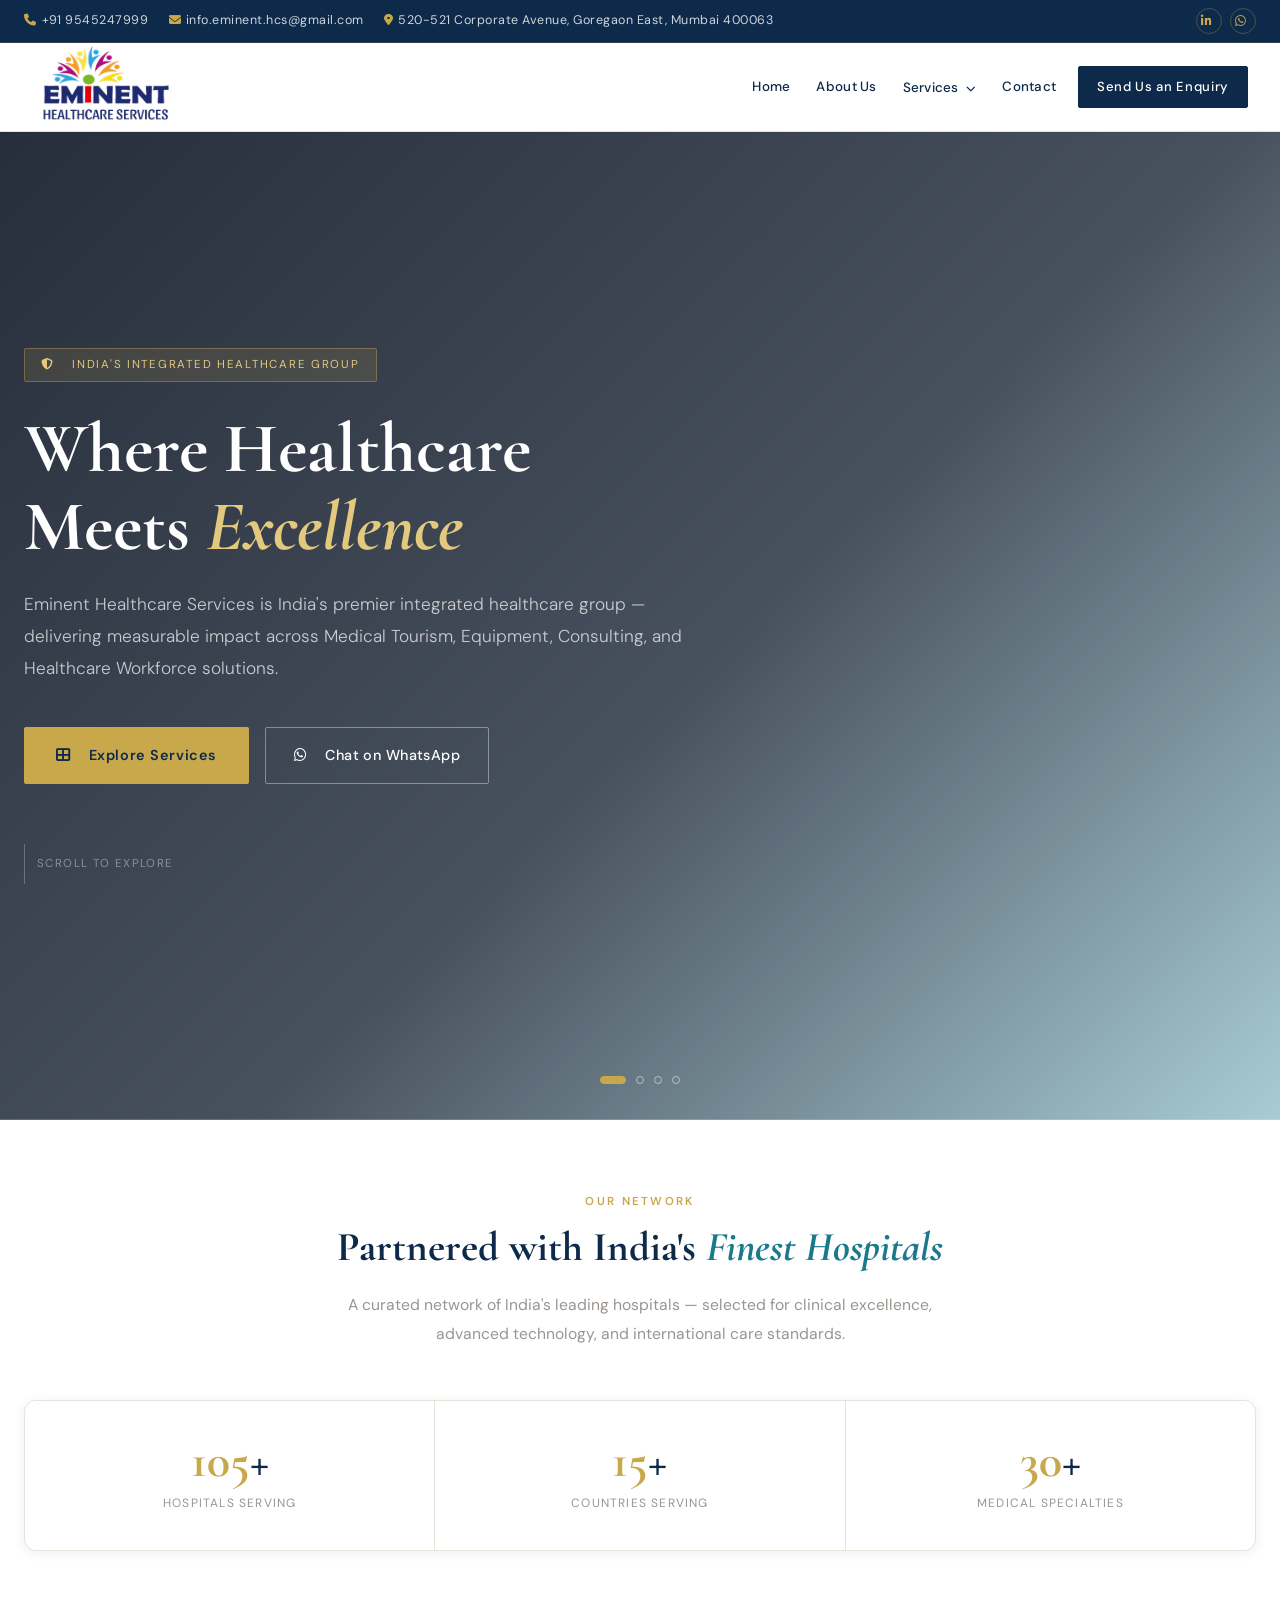
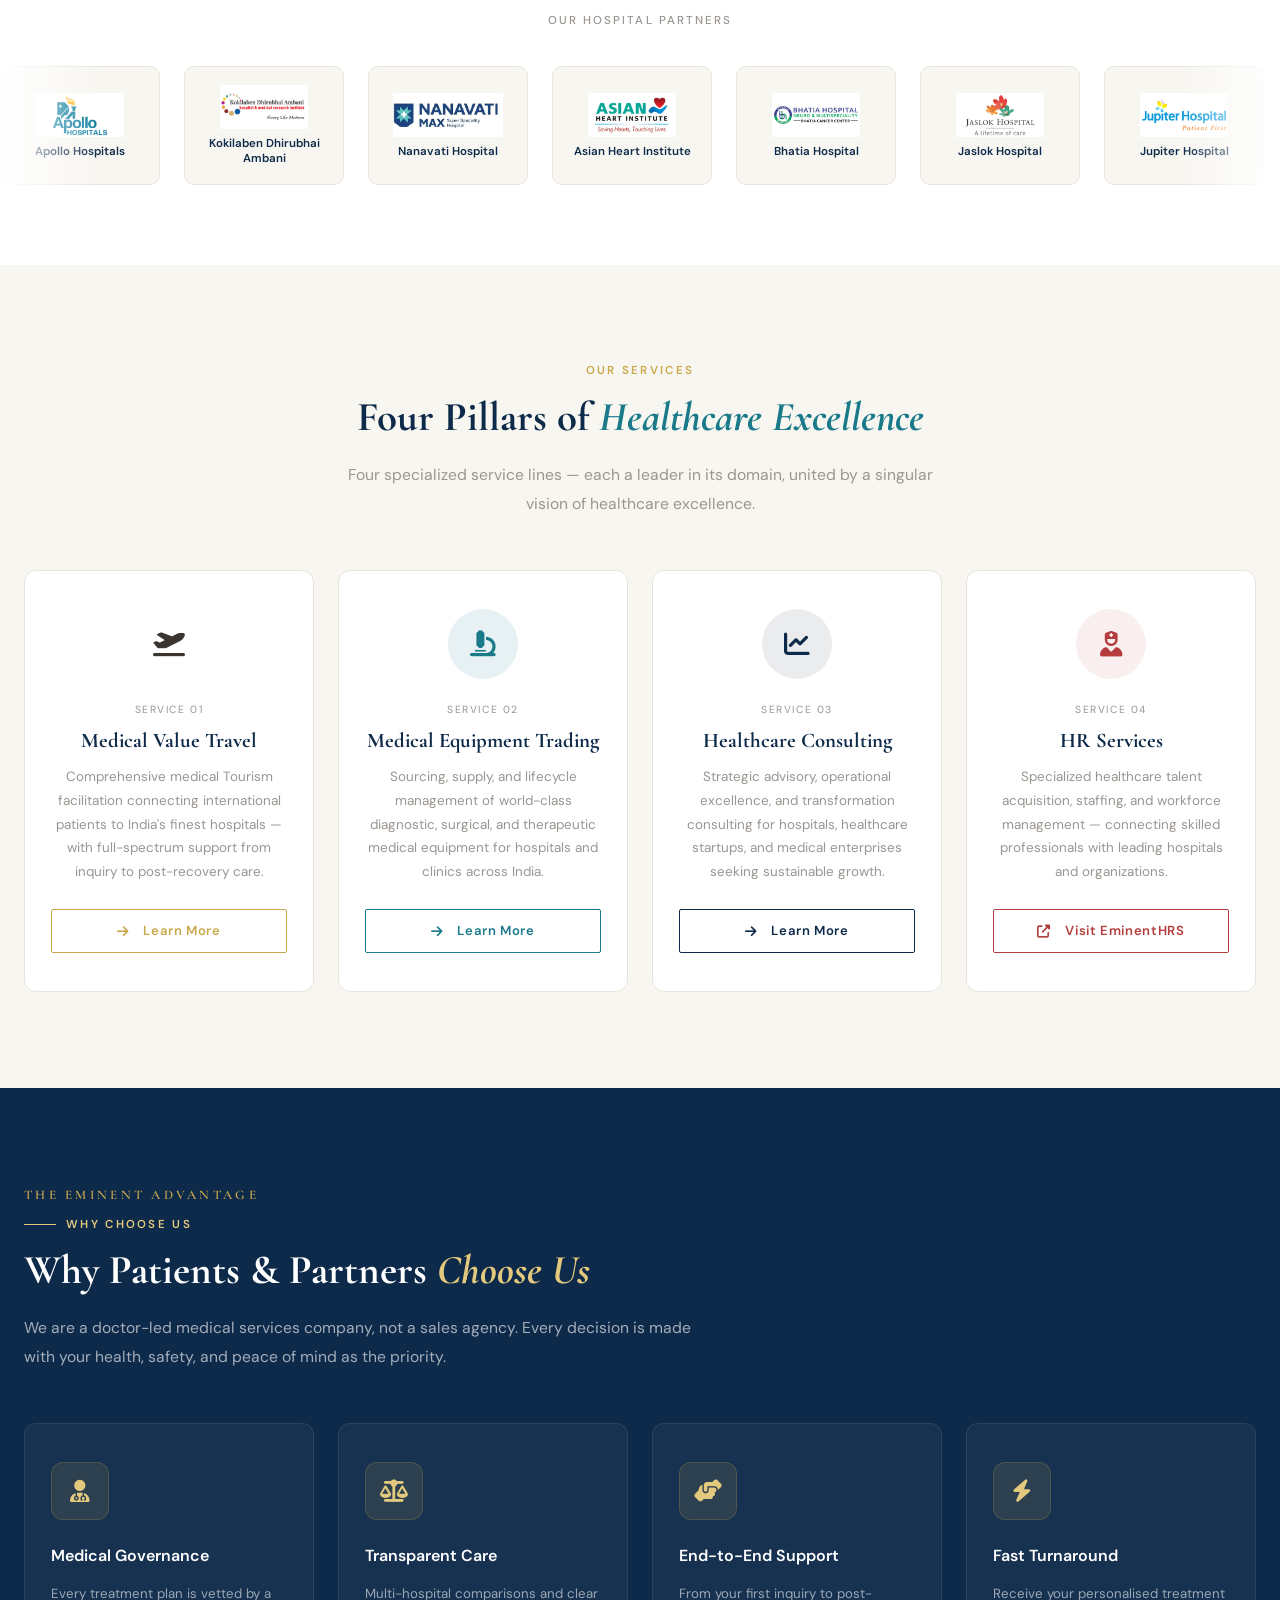
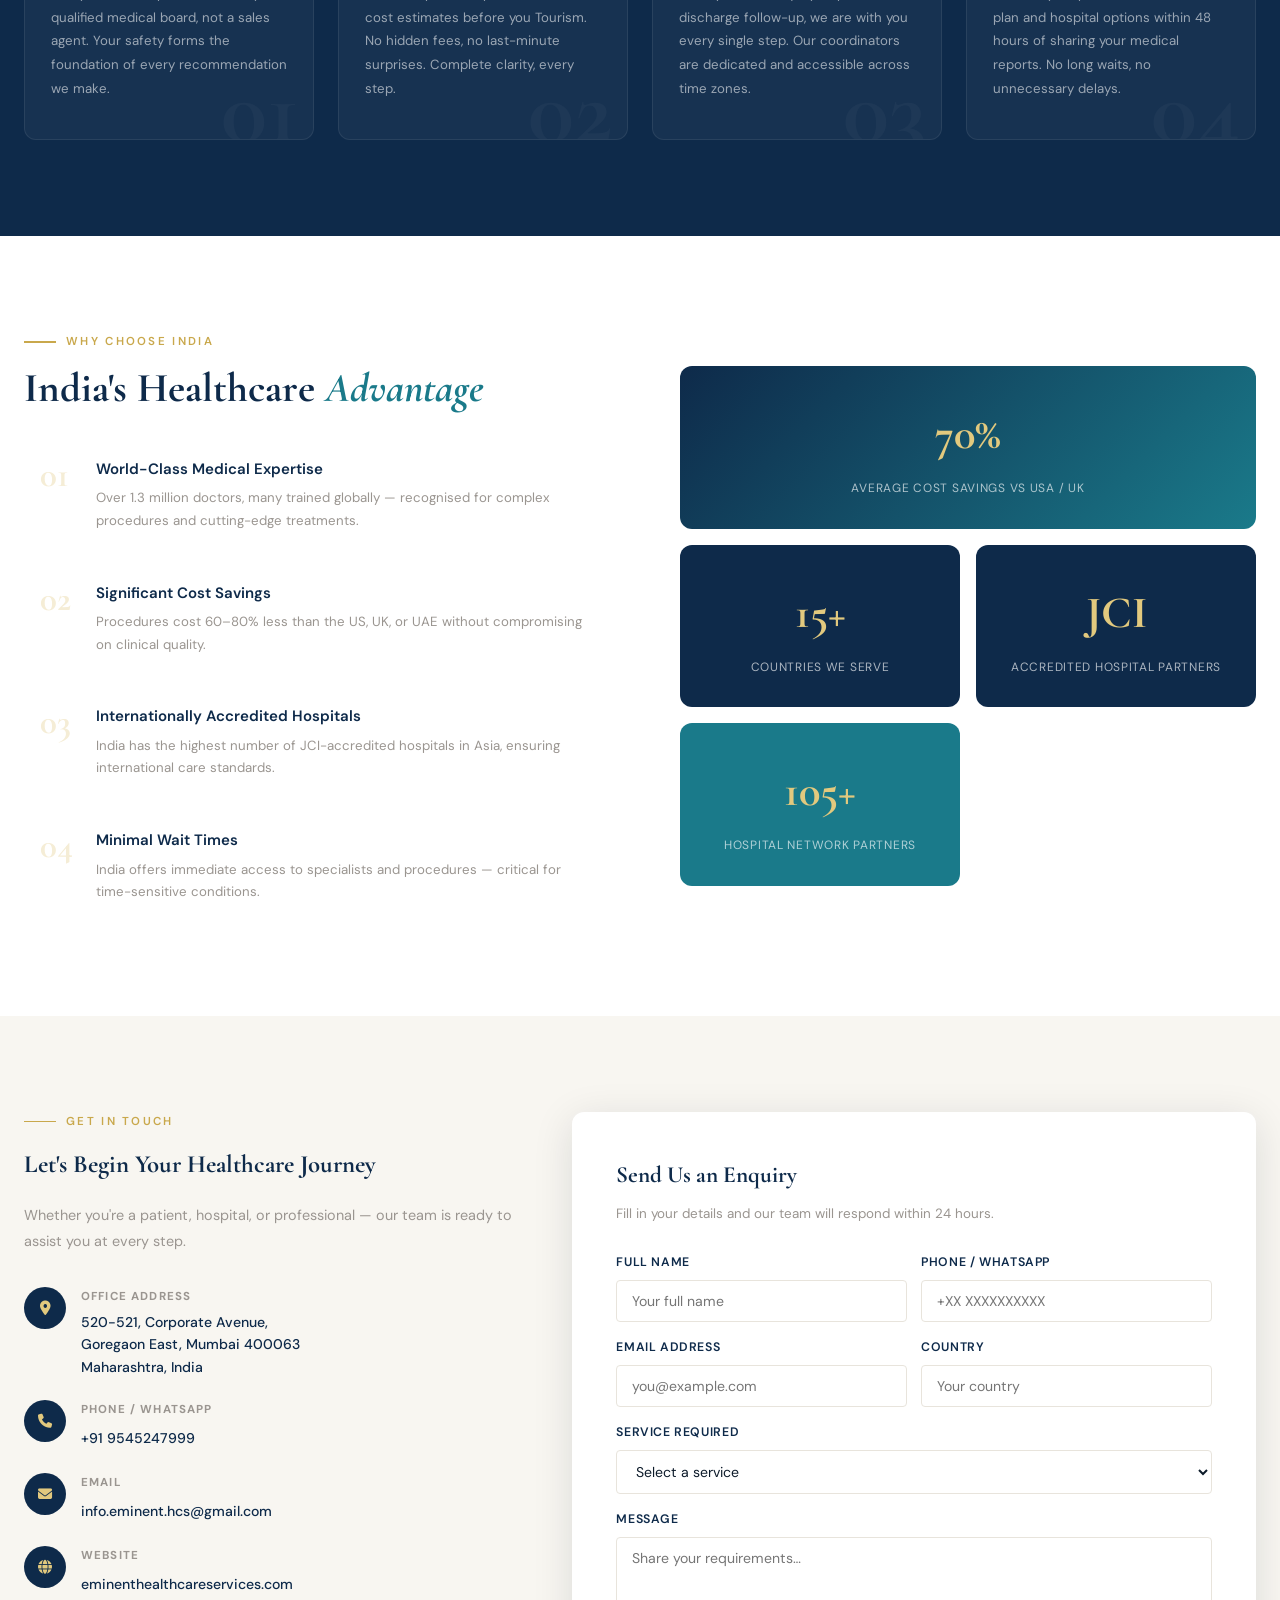
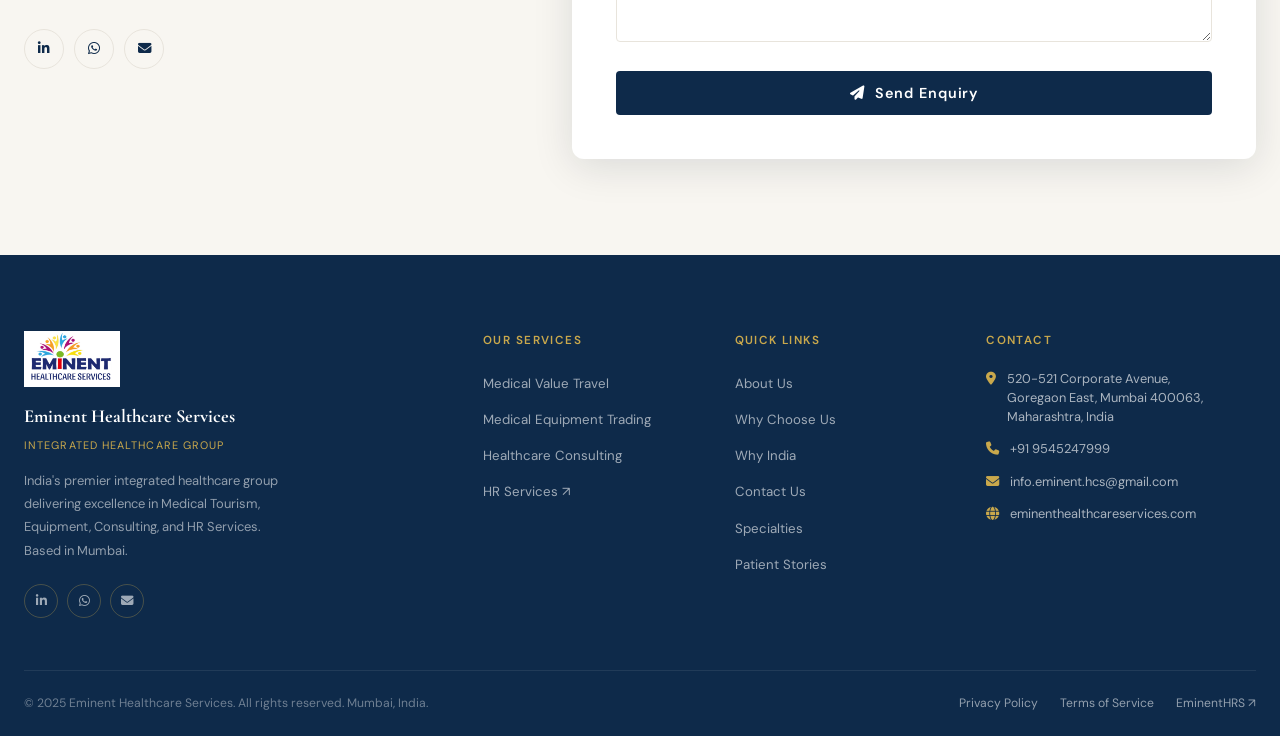
<file: index.html>
<!DOCTYPE html>
<html lang="en">
<head>
  <meta charset="UTF-8" />
  <meta name="viewport" content="width=device-width, initial-scale=1.0" />
  <title>Eminent Healthcare Services | Integrated Healthcare Ecosystem</title>
  <meta name="description" content="Eminent Healthcare Services — India's integrated healthcare group. Medical Tourism, Medical Equipment Trading, Healthcare Consulting &amp; HR. Mumbai." />
  <link rel="preconnect" href="https://fonts.googleapis.com" />
  <link rel="preconnect" href="https://fonts.gstatic.com" crossorigin />
  <link href="https://fonts.googleapis.com/css2?family=Cormorant+Garamond:ital,wght@0,300;0,400;0,600;0,700;1,400&family=DM+Sans:opsz,wght@9..40,300;9..40,400;9..40,500;9..40,600&display=swap" rel="stylesheet" />
  <link rel="stylesheet" href="https://cdnjs.cloudflare.com/ajax/libs/font-awesome/6.5.0/css/all.min.css" />
  <link rel="stylesheet" href="assets/css/style.css" />
</head>
<body>

<!-- TOPBAR -->
<div class="topbar">
  <div class="topbar-inner">
    <div class="topbar-left">
      <span><i class="fas fa-phone"></i><a href="tel:+919545247999">+91 9545247999</a></span>
      <span><i class="fas fa-envelope"></i><a href="mailto:info.eminent.hcs@gmail.com">info.eminent.hcs@gmail.com</a></span>
      <span><i class="fas fa-map-marker-alt"></i>520-521 Corporate Avenue, Goregaon East, Mumbai 400063</span>
    </div>
    <div class="topbar-right">
      <div class="topbar-social">
        <a href="https://www.linkedin.com/company/eminent-hr-services" target="_blank" rel="noopener" aria-label="LinkedIn"><i class="fab fa-linkedin-in"></i></a>
        <a href="https://wa.me/919545247999" target="_blank" rel="noopener" aria-label="WhatsApp"><i class="fab fa-whatsapp"></i></a>
      </div>
    </div>
  </div>
</div>

<!-- NAVBAR -->
<nav class="navbar" id="navbar">
  <div class="nav-inner">
    <a href="index.html" class="nav-logo">
      <img src="assets/images/logo.png" class="site-logo-img" alt="Eminent Healthcare Services" onerror="this.style.display='none';document.getElementById('nf').classList.remove('hidden')" />
      <div class="logo-fallback hidden" id="nf"><span class="logo-fallback-main">Eminent</span><span class="logo-fallback-sub">Healthcare Services</span></div>
    </a>
    <div class="nav-links">
      <a href="index.html">Home</a>
      <a href="#" data-open-about>About Us</a>
      <div class="nav-dropdown-wrap">
        <a href="#services">Services <i class="fas fa-chevron-down dropdown-caret"></i></a>
        <div class="nav-dropdown">
          <a href="services/medical-value-travel.html"><i class="fas fa-plane-departure"></i><span class="dd-label">Medical Value Travel<span>International Patient Care</span></span></a>
          <a href="services/medical-equipment-trading.html"><i class="fas fa-microscope"></i><span class="dd-label">Medical Equipment Trading<span>Diagnostic &amp; Surgical Supply</span></span></a>
          <a href="services/healthcare-consulting.html"><i class="fas fa-chart-line"></i><span class="dd-label">Healthcare Consulting<span>Strategy &amp; Advisory</span></span></a>
          <hr />
          <a href="https://eminenthrs.com/job-seekers" target="_blank" rel="noopener"><i class="fas fa-user-nurse"></i><span class="dd-label">HR Services <i class="fas fa-external-link-alt" style="font-size:.6rem"></i><span>Visit EminentHRS</span></span></a>
        </div>
      </div>
      <a href="#contact">Contact</a>
      <a href="#contact" class="nav-cta">Send Us an Enquiry</a>
    </div>
    <button class="nav-hamburger" id="hamburger"><span></span><span></span><span></span></button>
  </div>
</nav>

<!-- MOBILE MENU -->
<div class="mobile-menu" id="mobileMenu">
  <button class="mobile-menu-close" id="menuClose"><i class="fas fa-times"></i></button>
  <a href="index.html" class="menu-close-on-click">Home</a>
  <a data-open-about class="menu-close-on-click">About Us</a>
  <button class="mobile-nav-services-toggle" id="mobileServicesToggle">Services <i class="fas fa-chevron-down" style="font-size:.8rem;margin-left:6px"></i></button>
  <div class="mobile-nav-services-submenu" id="mobileServicesSubmenu">
    <a href="services/medical-value-travel.html" class="menu-close-on-click"><i class="fas fa-plane-departure" style="margin-right:8px;color:var(--gold)"></i>Medical Value Travel</a>
    <a href="services/medical-equipment-trading.html" class="menu-close-on-click"><i class="fas fa-microscope" style="margin-right:8px;color:var(--gold)"></i>Medical Equipment Trading</a>
    <a href="services/healthcare-consulting.html" class="menu-close-on-click"><i class="fas fa-chart-line" style="margin-right:8px;color:var(--gold)"></i>Healthcare Consulting</a>
    <a href="https://eminenthrs.com/job-seekers" target="_blank" rel="noopener"><i class="fas fa-user-nurse" style="margin-right:8px;color:var(--gold)"></i>HR Services &#8599;</a>
  </div>
  <a href="#contact" class="menu-close-on-click">Contact</a>
  <div class="mobile-menu-social">
    <a href="https://www.linkedin.com/company/eminent-hr-services" target="_blank" rel="noopener"><i class="fab fa-linkedin-in"></i></a>
    <a href="https://wa.me/919545247999" target="_blank" rel="noopener"><i class="fab fa-whatsapp"></i></a>
    <a href="mailto:info.eminent.hcs@gmail.com"><i class="fas fa-envelope"></i></a>
  </div>
</div>

<!-- ABOUT PANEL -->
<div class="about-panel" id="aboutPanel">
  <div class="about-panel-inner">
    <button class="about-panel-close" id="aboutPanelClose"><i class="fas fa-times"></i></button>
    <div class="about-panel-label">Who We Are</div>
    <h2 class="about-panel-title">About <em>Eminent Healthcare Services</em></h2>

    <div class="about-panel-vision" style="margin-top:0;margin-bottom:22px;">
      <h4>Our Vision</h4>
      <p>To become Asia's most trusted integrated healthcare services group — where every patient receives the clinical care they deserve, every institution reaches its fullest potential, and every healthcare professional finds purpose and growth in their career.</p>
    </div>

    <div class="about-panel-vision" style="margin-bottom:22px;background:linear-gradient(135deg,#132040,rgba(26,122,138,.15));border-left:3px solid var(--teal-light);">
      <h4 style="color:var(--teal-light);">Our Mission</h4>
      <p>To bridge the gap between patients who need world-class healthcare and institutions that provide it — by building a transparent, clinically governed, and human-centred ecosystem across Medical Value Travel, Equipment, Consulting, and Healthcare Workforce solutions. We are committed to making quality healthcare accessible, affordable, and deeply personal for every individual we serve.</p>
    </div>

    <p class="about-panel-lead">Eminent Healthcare Services is India's integrated healthcare group — a multi-dimensional platform built to serve patients, institutions, and professionals with integrity, expertise, and a human-first approach.</p>
    <p class="about-panel-body">Founded with a vision to transform how healthcare is accessed, delivered, and experienced — we operate across four specialized service lines addressing critical touchpoints in the modern healthcare ecosystem.</p>
    <div class="about-panel-pillars">
      <div class="about-pillar-card"><i class="fas fa-plane-departure"></i><h4>Medical Value Travel</h4><p>End-to-end medical Tourism facilitation for international patients seeking world-class care in India.</p></div>
      <div class="about-pillar-card"><i class="fas fa-microscope"></i><h4>Medical Equipment Trading</h4><p>Procurement and supply of premium diagnostic, surgical, and therapeutic medical equipment.</p></div>
      <div class="about-pillar-card"><i class="fas fa-chart-line"></i><h4>Healthcare Consulting</h4><p>Strategic advisory and transformation consulting for hospitals and medical enterprises.</p></div>
      <div class="about-pillar-card"><i class="fas fa-user-nurse"></i><h4>HR Services</h4><p>Specialized talent acquisition connecting skilled professionals with leading healthcare organizations.</p></div>
    </div>
  </div>
</div>

<!-- HERO SLIDER -->
<section class="hero" id="home">
  <div class="hero-slides" aria-hidden="true">
    <div class="hero-slide active"></div>
    <div class="hero-slide"></div>
    <div class="hero-slide"></div>
    <div class="hero-slide"></div>
  </div>
  <div class="hero-slide-dots">
    <button class="hero-dot active" data-slide="0"></button>
    <button class="hero-dot" data-slide="1"></button>
    <button class="hero-dot" data-slide="2"></button>
    <button class="hero-dot" data-slide="3"></button>
  </div>
  <div class="hero-content">
    <div class="hero-inner">
      <div class="hero-inner-text">
        <div class="hero-badge"><i class="fas fa-shield-alt"></i>&nbsp; India's Integrated Healthcare Group</div>
        <h1 class="hero-title">Where Healthcare<br/>Meets <em>Excellence</em></h1>
        <p class="hero-subtitle">Eminent Healthcare Services is India's premier integrated healthcare group — delivering measurable impact across Medical Tourism, Equipment, Consulting, and Healthcare Workforce solutions.</p>
        <div class="hero-actions">
          <a href="#services" class="btn-primary"><i class="fas fa-th-large"></i>&nbsp; Explore Services</a>
          <a href="https://wa.me/919545247999" target="_blank" rel="noopener" class="btn-whatsapp"><i class="fab fa-whatsapp"></i>&nbsp; Chat on WhatsApp</a>
        </div>
        <div class="hero-scroll-hint">Scroll to explore</div>
      </div>
    </div>
  </div>
</section>

<!-- HOSPITAL PARTNERS -->
<section class="hospitals-section" id="hospitals">
  <div class="container">
    <div class="section-header center reveal">
      <div class="section-label">Our Network</div>
      <h2 class="section-title">Partnered with India's <em>Finest Hospitals</em></h2>
      <p class="section-desc">A curated network of India's leading hospitals — selected for clinical excellence, advanced technology, and international care standards.</p>
    </div>
    <div class="hosp-stats-row reveal">
      <div class="hosp-stat-cell"><div class="hs-num"><span>105</span>+</div><div class="hs-label">Hospitals Serving</div></div>
      <div class="hosp-stat-cell"><div class="hs-num"><span>15</span>+</div><div class="hs-label">Countries Serving</div></div>
      <div class="hosp-stat-cell"><div class="hs-num"><span>30</span>+</div><div class="hs-label">Medical Specialties</div></div>
    </div>
  </div>
  <div class="hosp-marquee-label reveal">Our Hospital Partners</div>
  <div class="hosp-track-wrap">
    <div class="hosp-logo-track">
      <div class="hosp-logo-card"><img src="assets/images/hospitals/apollo.png" alt="Apollo Hospitals" /><div class="hosp-card-name">Apollo Hospitals</div></div>
      <div class="hosp-logo-card"><img src="assets/images/hospitals/kokilaben.png" alt="Kokilaben Dhirubhai" /><div class="hosp-card-name">Kokilaben Dhirubhai Ambani</div></div>
      <div class="hosp-logo-card"><img src="assets/images/hospitals/nanavati.png" alt="Nanavati Hospital" /><div class="hosp-card-name">Nanavati Hospital</div></div>
      <div class="hosp-logo-card"><img src="assets/images/hospitals/asian-heart.png" alt="Asian Heart Institute" /><div class="hosp-card-name">Asian Heart Institute</div></div>
      <div class="hosp-logo-card"><img src="assets/images/hospitals/bhatia.png" alt="Bhatia Hospital" /><div class="hosp-card-name">Bhatia Hospital</div></div>
      <div class="hosp-logo-card"><img src="assets/images/hospitals/jaslok.png" alt="Jaslok Hospital" /><div class="hosp-card-name">Jaslok Hospital</div></div>
      <div class="hosp-logo-card"><img src="assets/images/hospitals/jupiter.png" alt="Jupiter Hospital" /><div class="hosp-card-name">Jupiter Hospital</div></div>
      <div class="hosp-logo-card"><img src="assets/images/hospitals/hn-reliance.png" alt="HN Reliance Foundation" /><div class="hosp-card-name">HN Reliance Foundation</div></div>
      <div class="hosp-logo-card"><img src="assets/images/hospitals/saifee.png" alt="Saifee Hospital" /><div class="hosp-card-name">Saifee Hospital</div></div>
      <div class="hosp-logo-card"><img src="assets/images/hospitals/godrej.png" alt="Godrej Memorial Hospital" /><div class="hosp-card-name">Godrej Memorial Hospital</div></div>
      <div class="hosp-logo-card"><img src="assets/images/hospitals/surya.png" alt="Surya Hospital" /><div class="hosp-card-name">Surya Hospital</div></div>
      <div class="hosp-logo-card"><img src="assets/images/hospitals/hncii.png" alt="HNCII" /><div class="hosp-card-name">HNCII</div></div>
      <!-- Duplicate for seamless loop -->
      <div class="hosp-logo-card"><img src="assets/images/hospitals/apollo.png" alt="Apollo Hospitals" /><div class="hosp-card-name">Apollo Hospitals</div></div>
      <div class="hosp-logo-card"><img src="assets/images/hospitals/kokilaben.png" alt="Kokilaben Dhirubhai" /><div class="hosp-card-name">Kokilaben Dhirubhai</div></div>
       <div class="hosp-logo-card"><img src="assets/images/hospitals/nanavati.png" alt="Nanavati Hospital" /><div class="hosp-card-name">Nanavati Hospital</div></div>
      <div class="hosp-logo-card"><img src="assets/images/hospitals/asian-heart.png" alt="Asian Heart Institute" /><div class="hosp-card-name">Asian Heart Institute</div></div>
      <div class="hosp-logo-card"><img src="assets/images/hospitals/bhatia.png" alt="Bhatia Hospital" /><div class="hosp-card-name">Bhatia Hospital</div></div>
      <div class="hosp-logo-card"><img src="assets/images/hospitals/jaslok.png" alt="Jaslok Hospital" /><div class="hosp-card-name">Jaslok Hospital</div></div>
      <div class="hosp-logo-card"><img src="assets/images/hospitals/jupiter.png" alt="Jupiter Hospital" /><div class="hosp-card-name">Jupiter Hospital</div></div>
      <div class="hosp-logo-card"><img src="assets/images/hospitals/hn-reliance.png" alt="HN Reliance Foundation" /><div class="hosp-card-name">HN Reliance Foundation</div></div>
      <div class="hosp-logo-card"><img src="assets/images/hospitals/saifee.png" alt="Saifee Hospital" /><div class="hosp-card-name">Saifee Hospital</div></div>
      <div class="hosp-logo-card"><img src="assets/images/hospitals/godrej.png" alt="Godrej Memorial Hospital" /><div class="hosp-card-name">Godrej Memorial Hospital</div></div>
      <div class="hosp-logo-card"><img src="assets/images/hospitals/surya.png" alt="Surya Hospital" /><div class="hosp-card-name">Surya Hospital</div></div>
      <div class="hosp-logo-card"><img src="assets/images/hospitals/hncii.png" alt="HNCII" /><div class="hosp-card-name">HNCII</div></div>
    </div>
    </div>
  </div>
</section>

<!-- SERVICES GRID -->
<section class="services-section" id="services">
  <div class="container">
    <div class="section-header center reveal">
      <div class="section-label">Our Services</div>
      <h2 class="section-title">Four Pillars of <em>Healthcare Excellence</em></h2>
      <p class="section-desc">Four specialized service lines — each a leader in its domain, united by a singular vision of healthcare excellence.</p>
    </div>
    <div class="services-grid">
      <div class="service-card reveal reveal-delay-1">
        <div class="service-icon icon-tourism"><i class="fas fa-plane-departure"></i></div>
        <div class="service-tag">Service 01</div>
        <h3>Medical Value Travel</h3>
        <p>Comprehensive medical Tourism facilitation connecting international patients to India's finest hospitals — with full-spectrum support from inquiry to post-recovery care.</p>
        <a href="services/medical-value-travel.html" class="service-btn gold"><i class="fas fa-arrow-right"></i>&nbsp; Learn More</a>
      </div>
      <div class="service-card reveal reveal-delay-2">
        <div class="service-icon icon-equipment"><i class="fas fa-microscope"></i></div>
        <div class="service-tag">Service 02</div>
        <h3>Medical Equipment Trading</h3>
        <p>Sourcing, supply, and lifecycle management of world-class diagnostic, surgical, and therapeutic medical equipment for hospitals and clinics across India.</p>
        <a href="services/medical-equipment-trading.html" class="service-btn teal"><i class="fas fa-arrow-right"></i>&nbsp; Learn More</a>
      </div>
      <div class="service-card reveal reveal-delay-3">
        <div class="service-icon icon-consulting"><i class="fas fa-chart-line"></i></div>
        <div class="service-tag">Service 03</div>
        <h3>Healthcare Consulting</h3>
        <p>Strategic advisory, operational excellence, and transformation consulting for hospitals, healthcare startups, and medical enterprises seeking sustainable growth.</p>
        <a href="services/healthcare-consulting.html" class="service-btn navy"><i class="fas fa-arrow-right"></i>&nbsp; Learn More</a>
      </div>
      <div class="service-card reveal reveal-delay-4">
        <div class="service-icon icon-hr"><i class="fas fa-user-nurse"></i></div>
        <div class="service-tag">Service 04</div>
        <h3>HR Services</h3>
        <p>Specialized healthcare talent acquisition, staffing, and workforce management — connecting skilled professionals with leading hospitals and organizations.</p>
        <a href="https://eminenthrs.com/job-seekers" target="_blank" rel="noopener" class="service-btn red"><i class="fas fa-external-link-alt"></i>&nbsp; Visit EminentHRS</a>
      </div>
    </div>
  </div>
</section>

<!-- ADVANTAGE -->
<section class="advantage" id="why-choose-us">
  <div class="container">
    <div class="section-header reveal">
      <div class="advantage-kicker">The Eminent Advantage</div>
      <div class="section-label">Why Choose Us</div>
      <h2 class="section-title" style="color:var(--white)">Why Patients &amp; Partners <em style="color:var(--gold-light)">Choose Us</em></h2>
      <p class="section-desc">We are a doctor-led medical services company, not a sales agency. Every decision is made with your health, safety, and peace of mind as the priority.</p>
    </div>
    <div class="advantage-cards">
      <div class="advantage-card reveal reveal-delay-1" data-num="01"><div class="adv-icon"><i class="fas fa-user-md"></i></div><h4>Medical Governance</h4><p>Every treatment plan is vetted by a qualified medical board, not a sales agent. Your safety forms the foundation of every recommendation we make.</p></div>
      <div class="advantage-card reveal reveal-delay-2" data-num="02"><div class="adv-icon"><i class="fas fa-balance-scale"></i></div><h4>Transparent Care</h4><p>Multi-hospital comparisons and clear cost estimates before you Tourism. No hidden fees, no last-minute surprises. Complete clarity, every step.</p></div>
      <div class="advantage-card reveal reveal-delay-3" data-num="03"><div class="adv-icon"><i class="fas fa-hands-helping"></i></div><h4>End-to-End Support</h4><p>From your first inquiry to post-discharge follow-up, we are with you every single step. Our coordinators are dedicated and accessible across time zones.</p></div>
      <div class="advantage-card reveal reveal-delay-4" data-num="04"><div class="adv-icon"><i class="fas fa-bolt"></i></div><h4>Fast Turnaround</h4><p>Receive your personalised treatment plan and hospital options within 48 hours of sharing your medical reports. No long waits, no unnecessary delays.</p></div>
    </div>
  </div>
</section>

<!-- WHY INDIA -->
<section class="why-india" id="why-india">
  <div class="container">
    <div class="why-grid">
      <div class="reveal">
        <div class="section-label">Why Choose India</div>
        <h2 class="section-title">India's Healthcare <em>Advantage</em></h2>
        <div class="why-list">
          <div class="why-item"><div class="why-num">01</div><div><h4>World-Class Medical Expertise</h4><p>Over 1.3 million doctors, many trained globally — recognised for complex procedures and cutting-edge treatments.</p></div></div>
          <div class="why-item"><div class="why-num">02</div><div><h4>Significant Cost Savings</h4><p>Procedures cost 60–80% less than the US, UK, or UAE without compromising on clinical quality.</p></div></div>
          <div class="why-item"><div class="why-num">03</div><div><h4>Internationally Accredited Hospitals</h4><p>India has the highest number of JCI-accredited hospitals in Asia, ensuring international care standards.</p></div></div>
          <div class="why-item"><div class="why-num">04</div><div><h4>Minimal Wait Times</h4><p>India offers immediate access to specialists and procedures — critical for time-sensitive conditions.</p></div></div>
        </div>
      </div>
      <div class="why-visual reveal reveal-delay-2">
        <div class="why-card"><div class="why-card-num">70%</div><p>Average cost savings vs USA / UK</p></div>
        <div class="why-card"><div class="why-card-num">15+</div><p>Countries we serve</p></div>
        <div class="why-card"><div class="why-card-num">JCI</div><p>Accredited hospital partners</p></div>
        <div class="why-card" style="background:var(--teal)"><div class="why-card-num">105+</div><p>Hospital network partners</p></div>
      </div>
    </div>
  </div>
</section>

<!-- CONTACT -->
<section class="contact" id="contact">
  <div class="container">
    <div class="contact-grid">
      <div class="contact-info reveal">
        <div class="section-label">Get In Touch</div>
        <h3>Let's Begin Your Healthcare Journey</h3>
        <p>Whether you're a patient, hospital, or professional — our team is ready to assist you at every step.</p>
        <div class="contact-item"><div class="contact-icon"><i class="fas fa-map-marker-alt"></i></div><div><h5>Office Address</h5><address>520-521, Corporate Avenue,<br>Goregaon East, Mumbai 400063<br>Maharashtra, India</address></div></div>
        <div class="contact-item"><div class="contact-icon"><i class="fas fa-phone"></i></div><div><h5>Phone / WhatsApp</h5><a href="tel:+919545247999">+91 9545247999</a></div></div>
        <div class="contact-item"><div class="contact-icon"><i class="fas fa-envelope"></i></div><div><h5>Email</h5><a href="mailto:info.eminent.hcs@gmail.com">info.eminent.hcs@gmail.com</a></div></div>
        <div class="contact-item"><div class="contact-icon"><i class="fas fa-globe"></i></div><div><h5>Website</h5><span>eminenthealthcareservices.com</span></div></div>
        <div class="contact-socials">
          <a href="https://www.linkedin.com/company/eminent-hr-services" target="_blank" rel="noopener" class="social-btn"><i class="fab fa-linkedin-in"></i></a>
          <a href="https://wa.me/919545247999" target="_blank" rel="noopener" class="social-btn"><i class="fab fa-whatsapp"></i></a>
          <a href="mailto:info.eminent.hcs@gmail.com" class="social-btn"><i class="fas fa-envelope"></i></a>
        </div>
      </div>
      <div class="contact-form-wrap reveal reveal-delay-2">
        <h3>Send Us an Enquiry</h3>
        <p>Fill in your details and our team will respond within 24 hours.</p>
        <form data-formspree action="https://api.web3forms.com/submit" method="POST">
          <div class="form-row-2">
            <div class="form-group"><label>Full Name</label><input type="text" name="name" placeholder="Your full name" required /></div>
            <div class="form-group"><label>Phone / WhatsApp</label><input type="tel" name="phone" placeholder="+XX XXXXXXXXXX" required /></div>
          </div>
          <div class="form-row-2">
            <div class="form-group"><label>Email Address</label><input type="email" name="email" placeholder="you@example.com" required /></div>
            <div class="form-group"><label>Country</label><input type="text" name="country" placeholder="Your country" /></div>
          </div>
          <div class="form-group"><label>Service Required</label>
            <select name="service" required><option value="" disabled selected>Select a service</option><option>Medical Value Travel</option><option>Medical Equipment Trading</option><option>Healthcare Consulting</option><option>HR Services</option><option>General Inquiry</option></select>
          </div>
          <div class="form-group"><label>Message</label><textarea name="message" placeholder="Share your requirements…" required></textarea></div>
          <input type="hidden" name="access_key" value="bd70cb40-22f4-40b8-92a6-c2f01ad78e96" />
<input type="hidden" name="subject" value="New Enquiry — Eminent Healthcare Services" />
          <input type="text" name="_gotcha" style="display:none" />
          <button type="submit" class="btn-submit"><i class="fas fa-paper-plane"></i>&nbsp; Send Enquiry</button>
          <div class="form-status"></div>
        </form>
      </div>
  </div>
</section>

<!-- FOOTER -->
<footer class="footer">
  <div class="container">
    <div class="footer-grid">
      <div class="footer-brand">
        <img src="assets/images/logo.png" class="footer-logo-img" alt="Eminent Healthcare Services" onerror="this.style.display='none'" />
        <div class="footer-brand-name">Eminent Healthcare Services</div>
        <div class="footer-brand-tag">Integrated Healthcare Group</div>
        <p>India's premier integrated healthcare group delivering excellence in Medical Tourism, Equipment, Consulting, and HR Services. Based in Mumbai.</p>
        <div class="footer-socials">
          <a href="https://www.linkedin.com/company/eminent-hr-services" target="_blank" rel="noopener" class="footer-social-btn"><i class="fab fa-linkedin-in"></i></a>
          <a href="https://wa.me/919545247999" target="_blank" rel="noopener" class="footer-social-btn"><i class="fab fa-whatsapp"></i></a>
          <a href="mailto:info.eminent.hcs@gmail.com" class="footer-social-btn"><i class="fas fa-envelope"></i></a>
        </div>
      </div>
      <div class="footer-col"><h5>Our Services</h5><ul>
        <li><a href="services/medical-value-travel.html">Medical Value Travel</a></li>
        <li><a href="services/medical-equipment-trading.html">Medical Equipment Trading</a></li>
        <li><a href="services/healthcare-consulting.html">Healthcare Consulting</a></li>
        <li><a href="https://eminenthrs.com/job-seekers" target="_blank" rel="noopener">HR Services &#8599;</a></li>
      </ul></div>
      <div class="footer-col"><h5>Quick Links</h5><ul>
        <li><a data-open-about>About Us</a></li>
        <li><a href="#why-choose-us">Why Choose Us</a></li>
        <li><a href="#why-india">Why India</a></li>
        <li><a href="#contact">Contact Us</a></li>
        <li><a href="services/medical-value-travel.html#specialties">Specialties</a></li>
        <li><a href="services/medical-value-travel.html#testimonials">Patient Stories</a></li>
      </ul></div>
      <div class="footer-col"><h5>Contact</h5>
        <div class="footer-contact-list">
          <div class="footer-contact-item"><i class="fas fa-map-marker-alt"></i><address>520-521 Corporate Avenue,<br>Goregaon East, Mumbai 400063,<br>Maharashtra, India</address></div>
          <div class="footer-contact-item"><i class="fas fa-phone"></i><a href="tel:+919545247999">+91 9545247999</a></div>
          <div class="footer-contact-item"><i class="fas fa-envelope"></i><a href="mailto:info.eminent.hcs@gmail.com">info.eminent.hcs@gmail.com</a></div>
          <div class="footer-contact-item"><i class="fas fa-globe"></i><span>eminenthealthcareservices.com</span></div>
        </div>
      </div>
    </div>
    <div class="footer-bottom">
      <p>&copy; 2025 Eminent Healthcare Services. All rights reserved. Mumbai, India.</p>
      <div class="footer-bottom-links"><a href="#contact">Privacy Policy</a><a href="#contact">Terms of Service</a><a href="https://eminenthrs.com/job-seekers" target="_blank" rel="noopener">EminentHRS &#8599;</a></div>
    </div>
  </div>
</footer>

<script src="assets/js/main.js"></script>
</body>
</html>
</file>
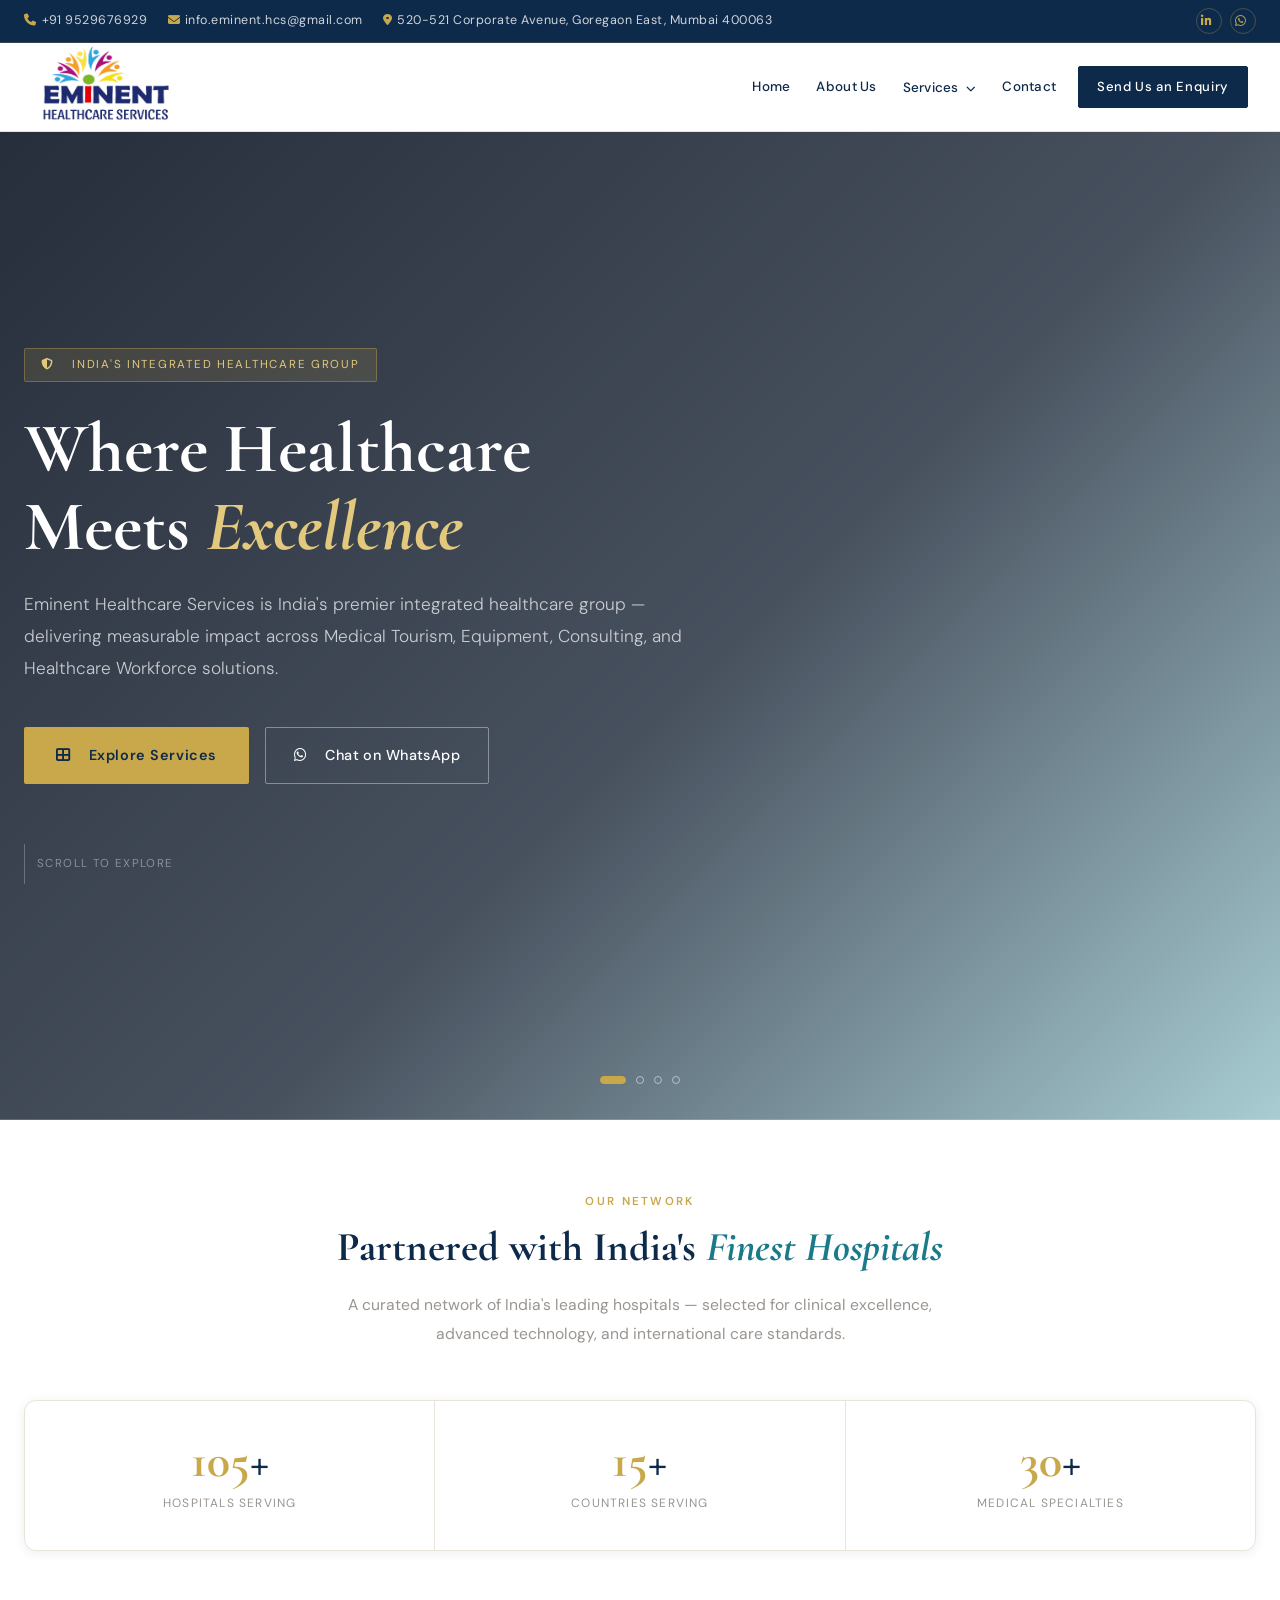
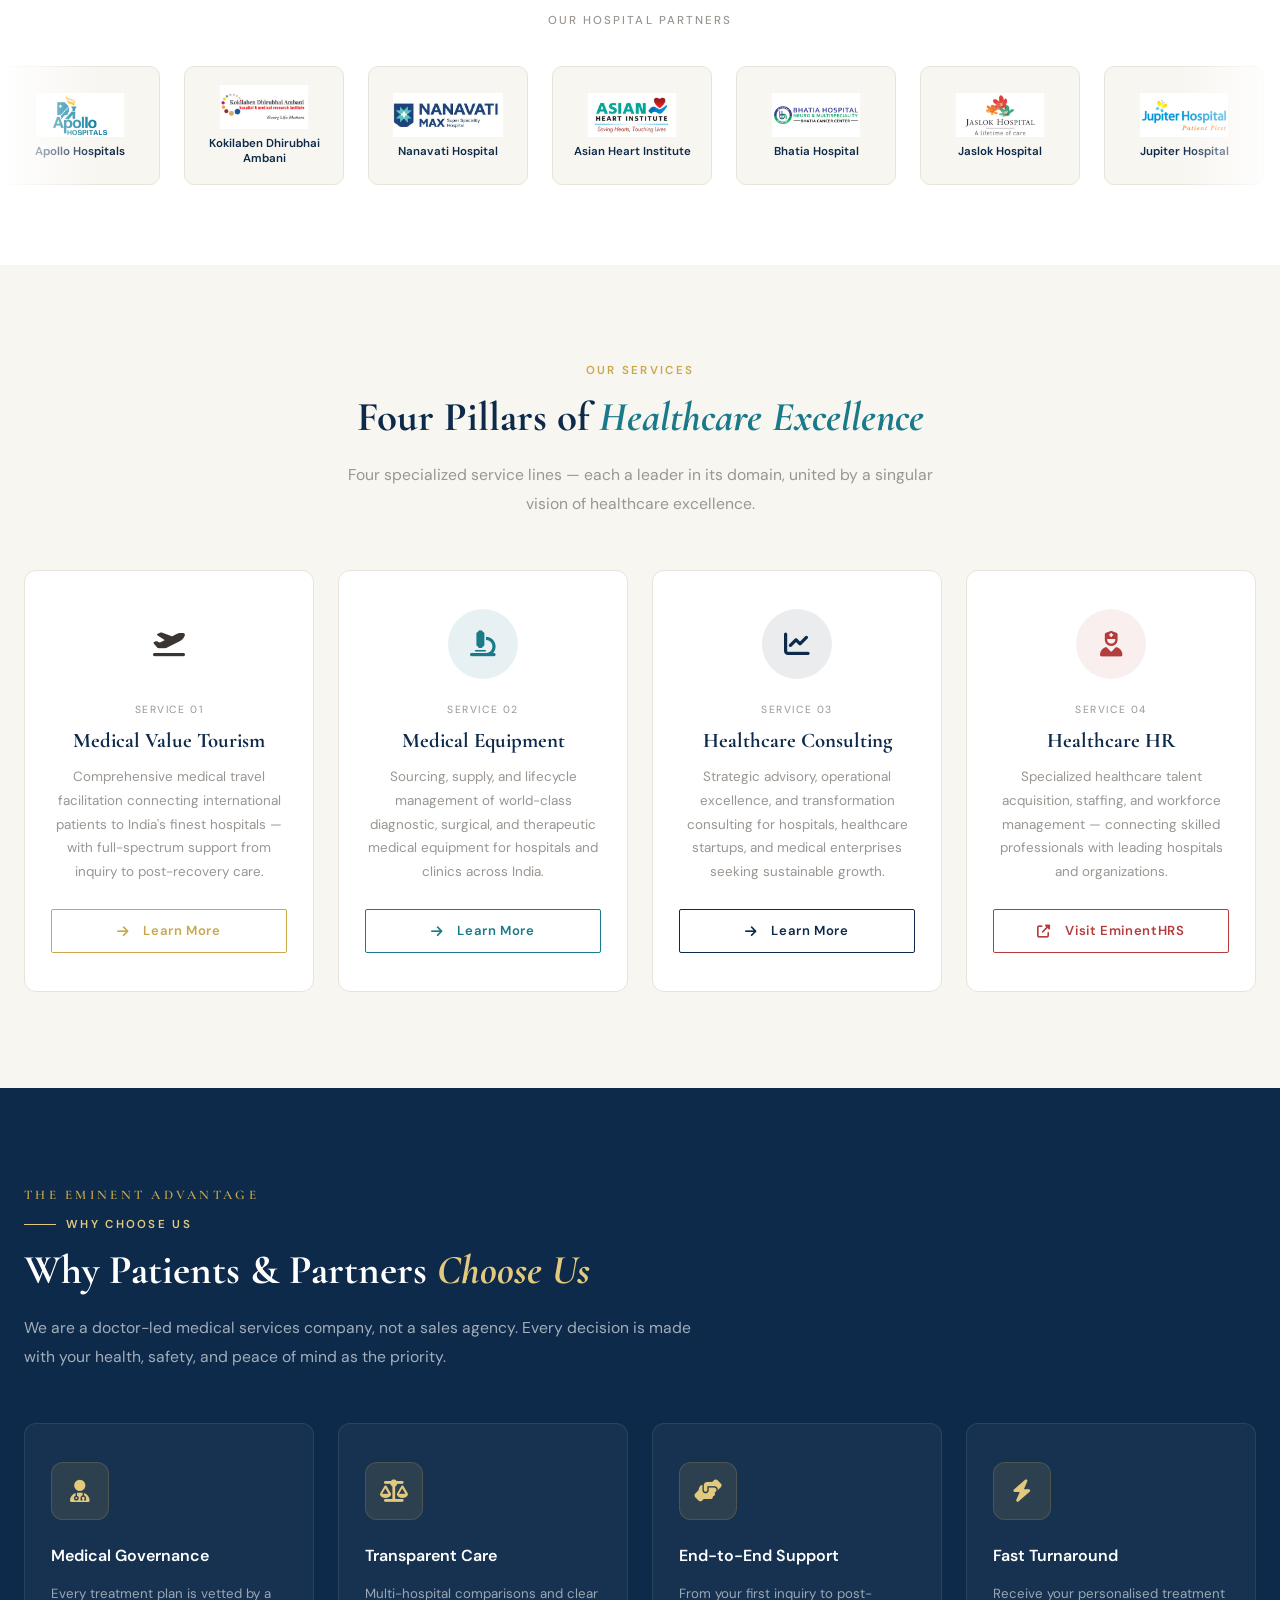
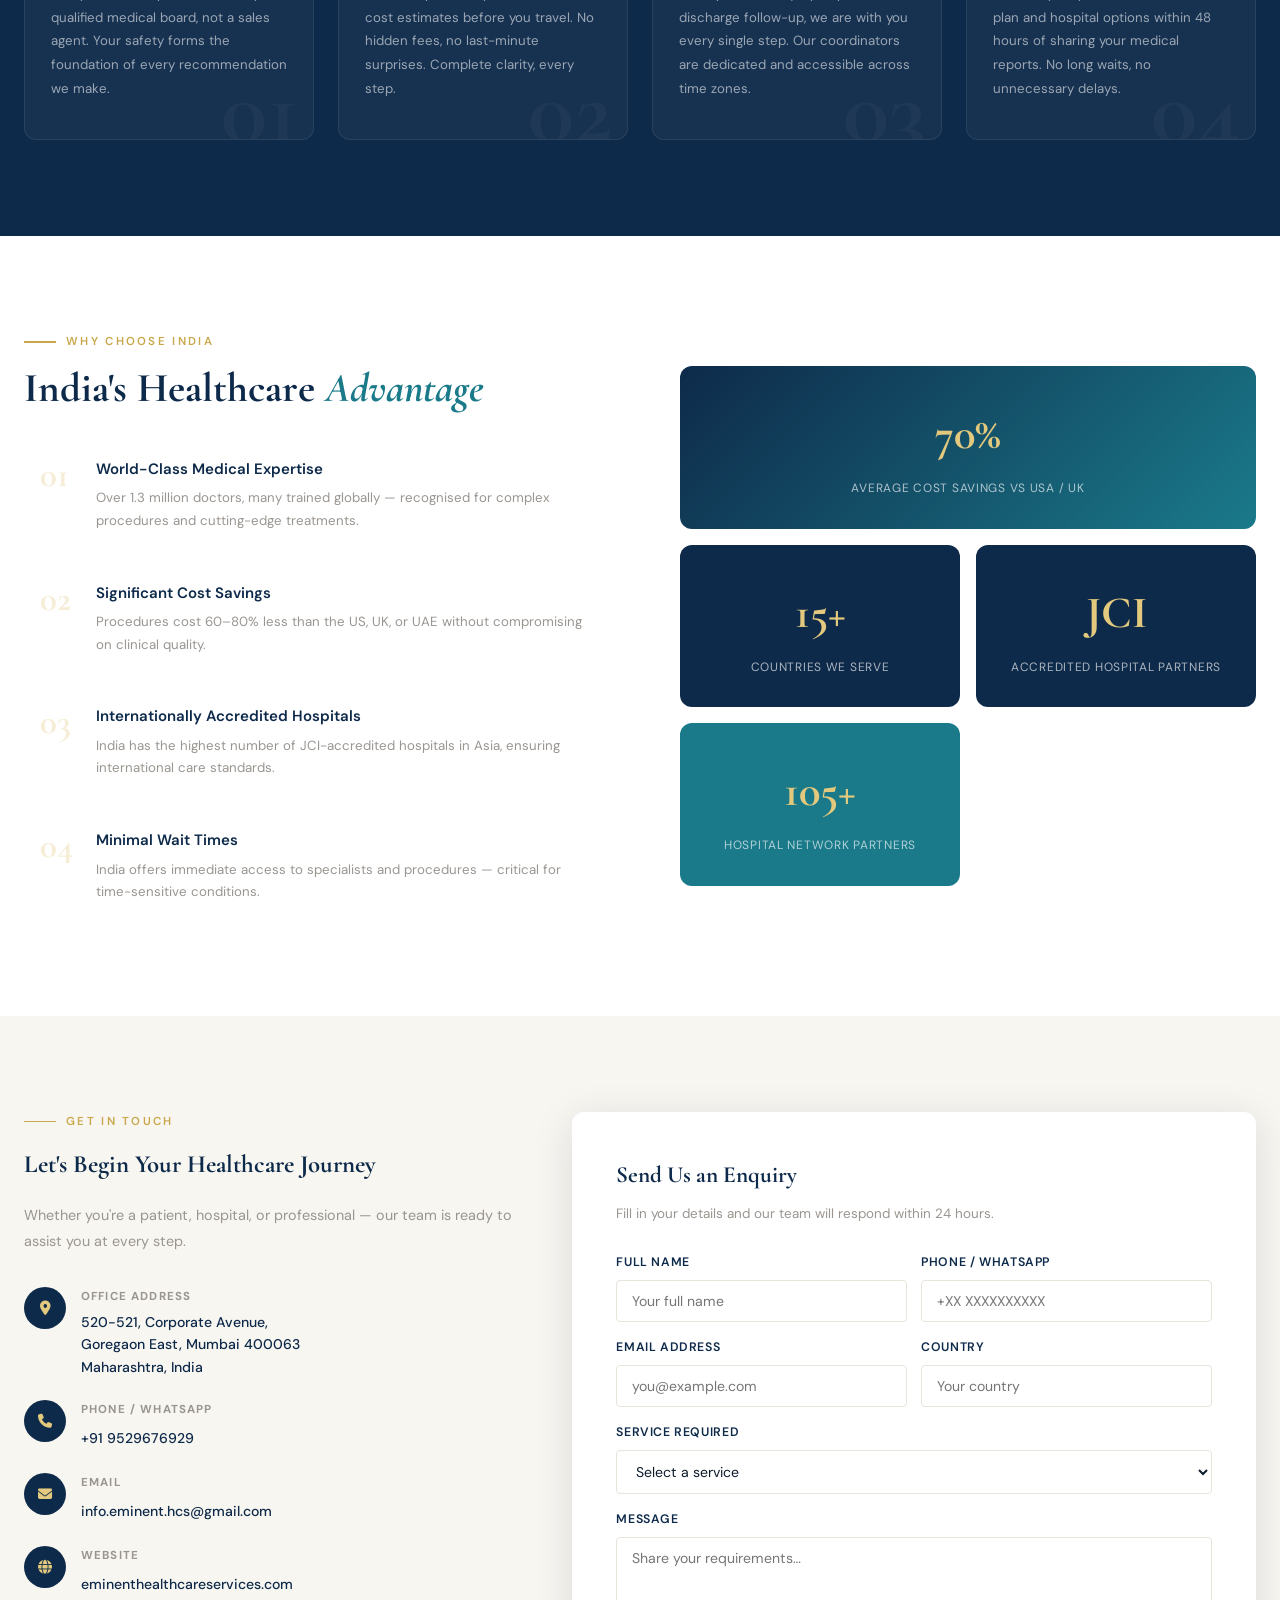
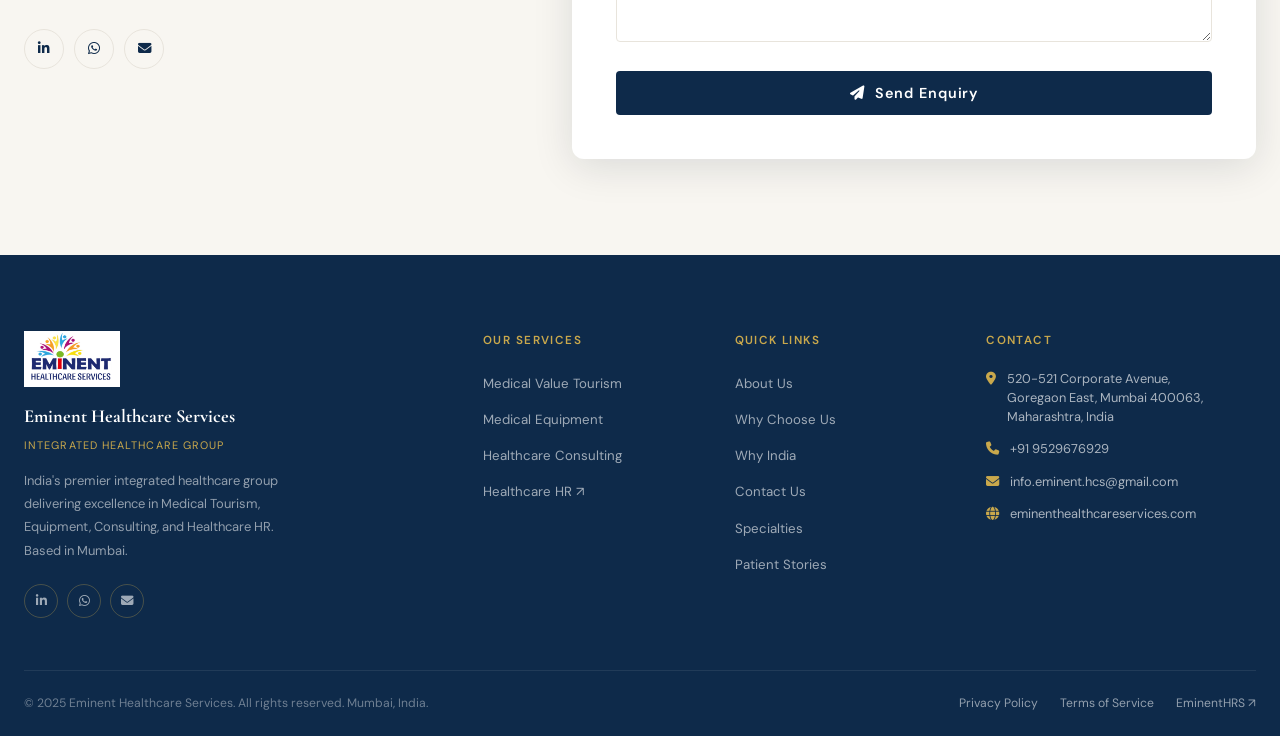
<file: index-real.html.html>
<!DOCTYPE html>
<html lang="en">
<head>
  <meta charset="UTF-8" />
  <meta name="viewport" content="width=device-width, initial-scale=1.0" />
  <title>Eminent Healthcare Services | Integrated Healthcare Ecosystem</title>
  <meta name="description" content="Eminent Healthcare Services — India's integrated healthcare group. Medical Tourism, Medical Equipment, Healthcare Consulting &amp; HR. Mumbai." />
  <link rel="preconnect" href="https://fonts.googleapis.com" />
  <link rel="preconnect" href="https://fonts.gstatic.com" crossorigin />
  <link href="https://fonts.googleapis.com/css2?family=Cormorant+Garamond:ital,wght@0,300;0,400;0,600;0,700;1,400&family=DM+Sans:opsz,wght@9..40,300;9..40,400;9..40,500;9..40,600&display=swap" rel="stylesheet" />
  <link rel="stylesheet" href="https://cdnjs.cloudflare.com/ajax/libs/font-awesome/6.5.0/css/all.min.css" />
  <link rel="stylesheet" href="assets/css/style.css" />
</head>
<body>

<!-- TOPBAR -->
<div class="topbar">
  <div class="topbar-inner">
    <div class="topbar-left">
      <span><i class="fas fa-phone"></i><a href="tel:+919529676929">+91 9529676929</a></span>
      <span><i class="fas fa-envelope"></i><a href="mailto:info.eminent.hcs@gmail.com">info.eminent.hcs@gmail.com</a></span>
      <span><i class="fas fa-map-marker-alt"></i>520-521 Corporate Avenue, Goregaon East, Mumbai 400063</span>
    </div>
    <div class="topbar-right">
      <div class="topbar-social">
        <a href="https://www.linkedin.com/company/eminent-hr-services" target="_blank" rel="noopener" aria-label="LinkedIn"><i class="fab fa-linkedin-in"></i></a>
        <a href="https://wa.me/919529676929" target="_blank" rel="noopener" aria-label="WhatsApp"><i class="fab fa-whatsapp"></i></a>
      </div>
    </div>
  </div>
</div>

<!-- NAVBAR -->
<nav class="navbar" id="navbar">
  <div class="nav-inner">
    <a href="index.html" class="nav-logo">
      <img src="assets/images/logo.png" class="site-logo-img" alt="Eminent Healthcare Services" onerror="this.style.display='none';document.getElementById('nf').classList.remove('hidden')" />
      <div class="logo-fallback hidden" id="nf"><span class="logo-fallback-main">Eminent</span><span class="logo-fallback-sub">Healthcare Services</span></div>
    </a>
    <div class="nav-links">
      <a href="index.html">Home</a>
      <a href="#" data-open-about>About Us</a>
      <div class="nav-dropdown-wrap">
        <a href="#services">Services <i class="fas fa-chevron-down dropdown-caret"></i></a>
        <div class="nav-dropdown">
          <a href="services/medical-value-tourism.html"><i class="fas fa-plane-departure"></i><span class="dd-label">Medical Value Tourism<span>International Patient Care</span></span></a>
          <a href="services/medical-equipment.html"><i class="fas fa-microscope"></i><span class="dd-label">Medical Equipment<span>Diagnostic &amp; Surgical Supply</span></span></a>
          <a href="services/healthcare-consulting.html"><i class="fas fa-chart-line"></i><span class="dd-label">Healthcare Consulting<span>Strategy &amp; Advisory</span></span></a>
          <hr />
          <a href="https://eminenthrs.com/job-seekers" target="_blank" rel="noopener"><i class="fas fa-user-nurse"></i><span class="dd-label">Healthcare HR <i class="fas fa-external-link-alt" style="font-size:.6rem"></i><span>Visit EminentHRS</span></span></a>
        </div>
      </div>
      <a href="#contact">Contact</a>
      <a href="#contact" class="nav-cta">Send Us an Enquiry</a>
    </div>
    <button class="nav-hamburger" id="hamburger"><span></span><span></span><span></span></button>
  </div>
</nav>

<!-- MOBILE MENU -->
<div class="mobile-menu" id="mobileMenu">
  <button class="mobile-menu-close" id="menuClose"><i class="fas fa-times"></i></button>
  <a href="index.html" class="menu-close-on-click">Home</a>
  <a data-open-about class="menu-close-on-click">About Us</a>
  <button class="mobile-nav-services-toggle" id="mobileServicesToggle">Services <i class="fas fa-chevron-down" style="font-size:.8rem;margin-left:6px"></i></button>
  <div class="mobile-nav-services-submenu" id="mobileServicesSubmenu">
    <a href="services/medical-value-tourism.html" class="menu-close-on-click"><i class="fas fa-plane-departure" style="margin-right:8px;color:var(--gold)"></i>Medical Value Tourism</a>
    <a href="services/medical-equipment.html" class="menu-close-on-click"><i class="fas fa-microscope" style="margin-right:8px;color:var(--gold)"></i>Medical Equipment</a>
    <a href="services/healthcare-consulting.html" class="menu-close-on-click"><i class="fas fa-chart-line" style="margin-right:8px;color:var(--gold)"></i>Healthcare Consulting</a>
    <a href="https://eminenthrs.com/job-seekers" target="_blank" rel="noopener"><i class="fas fa-user-nurse" style="margin-right:8px;color:var(--gold)"></i>Healthcare HR &#8599;</a>
  </div>
  <a href="#contact" class="menu-close-on-click">Contact</a>
  <div class="mobile-menu-social">
    <a href="https://www.linkedin.com/company/eminent-hr-services" target="_blank" rel="noopener"><i class="fab fa-linkedin-in"></i></a>
    <a href="https://wa.me/919529676929" target="_blank" rel="noopener"><i class="fab fa-whatsapp"></i></a>
    <a href="mailto:info.eminent.hcs@gmail.com"><i class="fas fa-envelope"></i></a>
  </div>
</div>

<!-- ABOUT PANEL -->
<div class="about-panel" id="aboutPanel">
  <div class="about-panel-inner">
    <button class="about-panel-close" id="aboutPanelClose"><i class="fas fa-times"></i></button>
    <div class="about-panel-label">Who We Are</div>
    <h2 class="about-panel-title">About <em>Eminent Healthcare Services</em></h2>

    <div class="about-panel-vision" style="margin-top:0;margin-bottom:22px;">
      <h4>Our Vision</h4>
      <p>To become Asia's most trusted integrated healthcare services group — where every patient receives the clinical care they deserve, every institution reaches its fullest potential, and every healthcare professional finds purpose and growth in their career.</p>
    </div>

    <div class="about-panel-vision" style="margin-bottom:22px;background:linear-gradient(135deg,#132040,rgba(26,122,138,.15));border-left:3px solid var(--teal-light);">
      <h4 style="color:var(--teal-light);">Our Mission</h4>
      <p>To bridge the gap between patients who need world-class healthcare and institutions that provide it — by building a transparent, clinically governed, and human-centred ecosystem across Medical Value Tourism, Equipment, Consulting, and Healthcare Workforce solutions. We are committed to making quality healthcare accessible, affordable, and deeply personal for every individual we serve.</p>
    </div>

    <p class="about-panel-lead">Eminent Healthcare Services is India's integrated healthcare group — a multi-dimensional platform built to serve patients, institutions, and professionals with integrity, expertise, and a human-first approach.</p>
    <p class="about-panel-body">Founded with a vision to transform how healthcare is accessed, delivered, and experienced — we operate across four specialized service lines addressing critical touchpoints in the modern healthcare ecosystem.</p>
    <div class="about-panel-pillars">
      <div class="about-pillar-card"><i class="fas fa-plane-departure"></i><h4>Medical Value Tourism</h4><p>End-to-end medical travel facilitation for international patients seeking world-class care in India.</p></div>
      <div class="about-pillar-card"><i class="fas fa-microscope"></i><h4>Medical Equipment</h4><p>Procurement and supply of premium diagnostic, surgical, and therapeutic medical equipment.</p></div>
      <div class="about-pillar-card"><i class="fas fa-chart-line"></i><h4>Healthcare Consulting</h4><p>Strategic advisory and transformation consulting for hospitals and medical enterprises.</p></div>
      <div class="about-pillar-card"><i class="fas fa-user-nurse"></i><h4>Healthcare HR</h4><p>Specialized talent acquisition connecting skilled professionals with leading healthcare organizations.</p></div>
    </div>
  </div>
</div>

<!-- HERO SLIDER -->
<section class="hero" id="home">
  <div class="hero-slides" aria-hidden="true">
    <div class="hero-slide active"></div>
    <div class="hero-slide"></div>
    <div class="hero-slide"></div>
    <div class="hero-slide"></div>
  </div>
  <div class="hero-slide-dots">
    <button class="hero-dot active" data-slide="0"></button>
    <button class="hero-dot" data-slide="1"></button>
    <button class="hero-dot" data-slide="2"></button>
    <button class="hero-dot" data-slide="3"></button>
  </div>
  <div class="hero-content">
    <div class="hero-inner">
      <div class="hero-inner-text">
        <div class="hero-badge"><i class="fas fa-shield-alt"></i>&nbsp; India's Integrated Healthcare Group</div>
        <h1 class="hero-title">Where Healthcare<br/>Meets <em>Excellence</em></h1>
        <p class="hero-subtitle">Eminent Healthcare Services is India's premier integrated healthcare group — delivering measurable impact across Medical Tourism, Equipment, Consulting, and Healthcare Workforce solutions.</p>
        <div class="hero-actions">
          <a href="#services" class="btn-primary"><i class="fas fa-th-large"></i>&nbsp; Explore Services</a>
          <a href="https://wa.me/919529676929" target="_blank" rel="noopener" class="btn-whatsapp"><i class="fab fa-whatsapp"></i>&nbsp; Chat on WhatsApp</a>
        </div>
        <div class="hero-scroll-hint">Scroll to explore</div>
      </div>
    </div>
  </div>
</section>

<!-- HOSPITAL PARTNERS -->
<section class="hospitals-section" id="hospitals">
  <div class="container">
    <div class="section-header center reveal">
      <div class="section-label">Our Network</div>
      <h2 class="section-title">Partnered with India's <em>Finest Hospitals</em></h2>
      <p class="section-desc">A curated network of India's leading hospitals — selected for clinical excellence, advanced technology, and international care standards.</p>
    </div>
    <div class="hosp-stats-row reveal">
      <div class="hosp-stat-cell"><div class="hs-num"><span>105</span>+</div><div class="hs-label">Hospitals Serving</div></div>
      <div class="hosp-stat-cell"><div class="hs-num"><span>15</span>+</div><div class="hs-label">Countries Serving</div></div>
      <div class="hosp-stat-cell"><div class="hs-num"><span>30</span>+</div><div class="hs-label">Medical Specialties</div></div>
    </div>
  </div>
  <div class="hosp-marquee-label reveal">Our Hospital Partners</div>
  <div class="hosp-track-wrap">
    <div class="hosp-logo-track">
      <div class="hosp-logo-card"><img src="assets/images/hospitals/apollo.png" alt="Apollo Hospitals" /><div class="hosp-card-name">Apollo Hospitals</div></div>
      <div class="hosp-logo-card"><img src="assets/images/hospitals/kokilaben.png" alt="Kokilaben Dhirubhai" /><div class="hosp-card-name">Kokilaben Dhirubhai Ambani</div></div>
      <div class="hosp-logo-card"><img src="assets/images/hospitals/nanavati.png" alt="Nanavati Hospital" /><div class="hosp-card-name">Nanavati Hospital</div></div>
      <div class="hosp-logo-card"><img src="assets/images/hospitals/asian-heart.png" alt="Asian Heart Institute" /><div class="hosp-card-name">Asian Heart Institute</div></div>
      <div class="hosp-logo-card"><img src="assets/images/hospitals/bhatia.png" alt="Bhatia Hospital" /><div class="hosp-card-name">Bhatia Hospital</div></div>
      <div class="hosp-logo-card"><img src="assets/images/hospitals/jaslok.png" alt="Jaslok Hospital" /><div class="hosp-card-name">Jaslok Hospital</div></div>
      <div class="hosp-logo-card"><img src="assets/images/hospitals/jupiter.png" alt="Jupiter Hospital" /><div class="hosp-card-name">Jupiter Hospital</div></div>
      <div class="hosp-logo-card"><img src="assets/images/hospitals/hn-reliance.png" alt="HN Reliance Foundation" /><div class="hosp-card-name">HN Reliance Foundation</div></div>
      <div class="hosp-logo-card"><img src="assets/images/hospitals/saifee.png" alt="Saifee Hospital" /><div class="hosp-card-name">Saifee Hospital</div></div>
      <div class="hosp-logo-card"><img src="assets/images/hospitals/godrej.png" alt="Godrej Memorial Hospital" /><div class="hosp-card-name">Godrej Memorial Hospital</div></div>
      <div class="hosp-logo-card"><img src="assets/images/hospitals/surya.png" alt="Surya Hospital" /><div class="hosp-card-name">Surya Hospital</div></div>
      <div class="hosp-logo-card"><img src="assets/images/hospitals/hncii.png" alt="HNCII" /><div class="hosp-card-name">HNCII</div></div>
      <!-- Duplicate for seamless loop -->
      <div class="hosp-logo-card"><img src="assets/images/hospitals/apollo.png" alt="Apollo Hospitals" /><div class="hosp-card-name">Apollo Hospitals</div></div>
      <div class="hosp-logo-card"><img src="assets/images/hospitals/kokilaben.png" alt="Kokilaben Dhirubhai" /><div class="hosp-card-name">Kokilaben Dhirubhai</div></div>
       <div class="hosp-logo-card"><img src="assets/images/hospitals/nanavati.png" alt="Nanavati Hospital" /><div class="hosp-card-name">Nanavati Hospital</div></div>
      <div class="hosp-logo-card"><img src="assets/images/hospitals/asian-heart.png" alt="Asian Heart Institute" /><div class="hosp-card-name">Asian Heart Institute</div></div>
      <div class="hosp-logo-card"><img src="assets/images/hospitals/bhatia.png" alt="Bhatia Hospital" /><div class="hosp-card-name">Bhatia Hospital</div></div>
      <div class="hosp-logo-card"><img src="assets/images/hospitals/jaslok.png" alt="Jaslok Hospital" /><div class="hosp-card-name">Jaslok Hospital</div></div>
      <div class="hosp-logo-card"><img src="assets/images/hospitals/jupiter.png" alt="Jupiter Hospital" /><div class="hosp-card-name">Jupiter Hospital</div></div>
      <div class="hosp-logo-card"><img src="assets/images/hospitals/hn-reliance.png" alt="HN Reliance Foundation" /><div class="hosp-card-name">HN Reliance Foundation</div></div>
      <div class="hosp-logo-card"><img src="assets/images/hospitals/saifee.png" alt="Saifee Hospital" /><div class="hosp-card-name">Saifee Hospital</div></div>
      <div class="hosp-logo-card"><img src="assets/images/hospitals/godrej.png" alt="Godrej Memorial Hospital" /><div class="hosp-card-name">Godrej Memorial Hospital</div></div>
      <div class="hosp-logo-card"><img src="assets/images/hospitals/surya.png" alt="Surya Hospital" /><div class="hosp-card-name">Surya Hospital</div></div>
      <div class="hosp-logo-card"><img src="assets/images/hospitals/hncii.png" alt="HNCII" /><div class="hosp-card-name">HNCII</div></div>
    </div>
    </div>
  </div>
</section>

<!-- SERVICES GRID -->
<section class="services-section" id="services">
  <div class="container">
    <div class="section-header center reveal">
      <div class="section-label">Our Services</div>
      <h2 class="section-title">Four Pillars of <em>Healthcare Excellence</em></h2>
      <p class="section-desc">Four specialized service lines — each a leader in its domain, united by a singular vision of healthcare excellence.</p>
    </div>
    <div class="services-grid">
      <div class="service-card reveal reveal-delay-1">
        <div class="service-icon icon-tourism"><i class="fas fa-plane-departure"></i></div>
        <div class="service-tag">Service 01</div>
        <h3>Medical Value Tourism</h3>
        <p>Comprehensive medical travel facilitation connecting international patients to India's finest hospitals — with full-spectrum support from inquiry to post-recovery care.</p>
        <a href="services/medical-value-tourism.html" class="service-btn gold"><i class="fas fa-arrow-right"></i>&nbsp; Learn More</a>
      </div>
      <div class="service-card reveal reveal-delay-2">
        <div class="service-icon icon-equipment"><i class="fas fa-microscope"></i></div>
        <div class="service-tag">Service 02</div>
        <h3>Medical Equipment</h3>
        <p>Sourcing, supply, and lifecycle management of world-class diagnostic, surgical, and therapeutic medical equipment for hospitals and clinics across India.</p>
        <a href="services/medical-equipment.html" class="service-btn teal"><i class="fas fa-arrow-right"></i>&nbsp; Learn More</a>
      </div>
      <div class="service-card reveal reveal-delay-3">
        <div class="service-icon icon-consulting"><i class="fas fa-chart-line"></i></div>
        <div class="service-tag">Service 03</div>
        <h3>Healthcare Consulting</h3>
        <p>Strategic advisory, operational excellence, and transformation consulting for hospitals, healthcare startups, and medical enterprises seeking sustainable growth.</p>
        <a href="services/healthcare-consulting.html" class="service-btn navy"><i class="fas fa-arrow-right"></i>&nbsp; Learn More</a>
      </div>
      <div class="service-card reveal reveal-delay-4">
        <div class="service-icon icon-hr"><i class="fas fa-user-nurse"></i></div>
        <div class="service-tag">Service 04</div>
        <h3>Healthcare HR</h3>
        <p>Specialized healthcare talent acquisition, staffing, and workforce management — connecting skilled professionals with leading hospitals and organizations.</p>
        <a href="https://eminenthrs.com/job-seekers" target="_blank" rel="noopener" class="service-btn red"><i class="fas fa-external-link-alt"></i>&nbsp; Visit EminentHRS</a>
      </div>
    </div>
  </div>
</section>

<!-- ADVANTAGE -->
<section class="advantage" id="why-choose-us">
  <div class="container">
    <div class="section-header reveal">
      <div class="advantage-kicker">The Eminent Advantage</div>
      <div class="section-label">Why Choose Us</div>
      <h2 class="section-title" style="color:var(--white)">Why Patients &amp; Partners <em style="color:var(--gold-light)">Choose Us</em></h2>
      <p class="section-desc">We are a doctor-led medical services company, not a sales agency. Every decision is made with your health, safety, and peace of mind as the priority.</p>
    </div>
    <div class="advantage-cards">
      <div class="advantage-card reveal reveal-delay-1" data-num="01"><div class="adv-icon"><i class="fas fa-user-md"></i></div><h4>Medical Governance</h4><p>Every treatment plan is vetted by a qualified medical board, not a sales agent. Your safety forms the foundation of every recommendation we make.</p></div>
      <div class="advantage-card reveal reveal-delay-2" data-num="02"><div class="adv-icon"><i class="fas fa-balance-scale"></i></div><h4>Transparent Care</h4><p>Multi-hospital comparisons and clear cost estimates before you travel. No hidden fees, no last-minute surprises. Complete clarity, every step.</p></div>
      <div class="advantage-card reveal reveal-delay-3" data-num="03"><div class="adv-icon"><i class="fas fa-hands-helping"></i></div><h4>End-to-End Support</h4><p>From your first inquiry to post-discharge follow-up, we are with you every single step. Our coordinators are dedicated and accessible across time zones.</p></div>
      <div class="advantage-card reveal reveal-delay-4" data-num="04"><div class="adv-icon"><i class="fas fa-bolt"></i></div><h4>Fast Turnaround</h4><p>Receive your personalised treatment plan and hospital options within 48 hours of sharing your medical reports. No long waits, no unnecessary delays.</p></div>
    </div>
  </div>
</section>

<!-- WHY INDIA -->
<section class="why-india" id="why-india">
  <div class="container">
    <div class="why-grid">
      <div class="reveal">
        <div class="section-label">Why Choose India</div>
        <h2 class="section-title">India's Healthcare <em>Advantage</em></h2>
        <div class="why-list">
          <div class="why-item"><div class="why-num">01</div><div><h4>World-Class Medical Expertise</h4><p>Over 1.3 million doctors, many trained globally — recognised for complex procedures and cutting-edge treatments.</p></div></div>
          <div class="why-item"><div class="why-num">02</div><div><h4>Significant Cost Savings</h4><p>Procedures cost 60–80% less than the US, UK, or UAE without compromising on clinical quality.</p></div></div>
          <div class="why-item"><div class="why-num">03</div><div><h4>Internationally Accredited Hospitals</h4><p>India has the highest number of JCI-accredited hospitals in Asia, ensuring international care standards.</p></div></div>
          <div class="why-item"><div class="why-num">04</div><div><h4>Minimal Wait Times</h4><p>India offers immediate access to specialists and procedures — critical for time-sensitive conditions.</p></div></div>
        </div>
      </div>
      <div class="why-visual reveal reveal-delay-2">
        <div class="why-card"><div class="why-card-num">70%</div><p>Average cost savings vs USA / UK</p></div>
        <div class="why-card"><div class="why-card-num">15+</div><p>Countries we serve</p></div>
        <div class="why-card"><div class="why-card-num">JCI</div><p>Accredited hospital partners</p></div>
        <div class="why-card" style="background:var(--teal)"><div class="why-card-num">105+</div><p>Hospital network partners</p></div>
      </div>
    </div>
  </div>
</section>

<!-- CONTACT -->
<section class="contact" id="contact">
  <div class="container">
    <div class="contact-grid">
      <div class="contact-info reveal">
        <div class="section-label">Get In Touch</div>
        <h3>Let's Begin Your Healthcare Journey</h3>
        <p>Whether you're a patient, hospital, or professional — our team is ready to assist you at every step.</p>
        <div class="contact-item"><div class="contact-icon"><i class="fas fa-map-marker-alt"></i></div><div><h5>Office Address</h5><address>520-521, Corporate Avenue,<br>Goregaon East, Mumbai 400063<br>Maharashtra, India</address></div></div>
        <div class="contact-item"><div class="contact-icon"><i class="fas fa-phone"></i></div><div><h5>Phone / WhatsApp</h5><a href="tel:+919529676929">+91 9529676929</a></div></div>
        <div class="contact-item"><div class="contact-icon"><i class="fas fa-envelope"></i></div><div><h5>Email</h5><a href="mailto:info.eminent.hcs@gmail.com">info.eminent.hcs@gmail.com</a></div></div>
        <div class="contact-item"><div class="contact-icon"><i class="fas fa-globe"></i></div><div><h5>Website</h5><span>eminenthealthcareservices.com</span></div></div>
        <div class="contact-socials">
          <a href="https://www.linkedin.com/company/eminent-hr-services" target="_blank" rel="noopener" class="social-btn"><i class="fab fa-linkedin-in"></i></a>
          <a href="https://wa.me/919529676929" target="_blank" rel="noopener" class="social-btn"><i class="fab fa-whatsapp"></i></a>
          <a href="mailto:info.eminent.hcs@gmail.com" class="social-btn"><i class="fas fa-envelope"></i></a>
        </div>
      </div>
      <div class="contact-form-wrap reveal reveal-delay-2">
        <h3>Send Us an Enquiry</h3>
        <p>Fill in your details and our team will respond within 24 hours.</p>
        <form data-formspree action="https://api.web3forms.com/submit" method="POST">
          <div class="form-row-2">
            <div class="form-group"><label>Full Name</label><input type="text" name="name" placeholder="Your full name" required /></div>
            <div class="form-group"><label>Phone / WhatsApp</label><input type="tel" name="phone" placeholder="+XX XXXXXXXXXX" required /></div>
          </div>
          <div class="form-row-2">
            <div class="form-group"><label>Email Address</label><input type="email" name="email" placeholder="you@example.com" required /></div>
            <div class="form-group"><label>Country</label><input type="text" name="country" placeholder="Your country" /></div>
          </div>
          <div class="form-group"><label>Service Required</label>
            <select name="service" required><option value="" disabled selected>Select a service</option><option>Medical Value Tourism</option><option>Medical Equipment</option><option>Healthcare Consulting</option><option>Healthcare HR</option><option>General Inquiry</option></select>
          </div>
          <div class="form-group"><label>Message</label><textarea name="message" placeholder="Share your requirements…" required></textarea></div>
          <input type="hidden" name="access_key" value="bd70cb40-22f4-40b8-92a6-c2f01ad78e96" />
<input type="hidden" name="subject" value="New Enquiry — Eminent Healthcare Services" />
          <input type="text" name="_gotcha" style="display:none" />
          <button type="submit" class="btn-submit"><i class="fas fa-paper-plane"></i>&nbsp; Send Enquiry</button>
          <div class="form-status"></div>
        </form>
      </div>
  </div>
</section>

<!-- FOOTER -->
<footer class="footer">
  <div class="container">
    <div class="footer-grid">
      <div class="footer-brand">
        <img src="assets/images/logo.png" class="footer-logo-img" alt="Eminent Healthcare Services" onerror="this.style.display='none'" />
        <div class="footer-brand-name">Eminent Healthcare Services</div>
        <div class="footer-brand-tag">Integrated Healthcare Group</div>
        <p>India's premier integrated healthcare group delivering excellence in Medical Tourism, Equipment, Consulting, and Healthcare HR. Based in Mumbai.</p>
        <div class="footer-socials">
          <a href="https://www.linkedin.com/company/eminent-hr-services" target="_blank" rel="noopener" class="footer-social-btn"><i class="fab fa-linkedin-in"></i></a>
          <a href="https://wa.me/919529676929" target="_blank" rel="noopener" class="footer-social-btn"><i class="fab fa-whatsapp"></i></a>
          <a href="mailto:info.eminent.hcs@gmail.com" class="footer-social-btn"><i class="fas fa-envelope"></i></a>
        </div>
      </div>
      <div class="footer-col"><h5>Our Services</h5><ul>
        <li><a href="services/medical-value-tourism.html">Medical Value Tourism</a></li>
        <li><a href="services/medical-equipment.html">Medical Equipment</a></li>
        <li><a href="services/healthcare-consulting.html">Healthcare Consulting</a></li>
        <li><a href="https://eminenthrs.com/job-seekers" target="_blank" rel="noopener">Healthcare HR &#8599;</a></li>
      </ul></div>
      <div class="footer-col"><h5>Quick Links</h5><ul>
        <li><a data-open-about>About Us</a></li>
        <li><a href="#why-choose-us">Why Choose Us</a></li>
        <li><a href="#why-india">Why India</a></li>
        <li><a href="#contact">Contact Us</a></li>
        <li><a href="services/medical-value-tourism.html#specialties">Specialties</a></li>
        <li><a href="services/medical-value-tourism.html#testimonials">Patient Stories</a></li>
      </ul></div>
      <div class="footer-col"><h5>Contact</h5>
        <div class="footer-contact-list">
          <div class="footer-contact-item"><i class="fas fa-map-marker-alt"></i><address>520-521 Corporate Avenue,<br>Goregaon East, Mumbai 400063,<br>Maharashtra, India</address></div>
          <div class="footer-contact-item"><i class="fas fa-phone"></i><a href="tel:+919529676929">+91 9529676929</a></div>
          <div class="footer-contact-item"><i class="fas fa-envelope"></i><a href="mailto:info.eminent.hcs@gmail.com">info.eminent.hcs@gmail.com</a></div>
          <div class="footer-contact-item"><i class="fas fa-globe"></i><span>eminenthealthcareservices.com</span></div>
        </div>
      </div>
    </div>
    <div class="footer-bottom">
      <p>&copy; 2025 Eminent Healthcare Services. All rights reserved. Mumbai, India.</p>
      <div class="footer-bottom-links"><a href="#contact">Privacy Policy</a><a href="#contact">Terms of Service</a><a href="https://eminenthrs.com/job-seekers" target="_blank" rel="noopener">EminentHRS &#8599;</a></div>
    </div>
  </div>
</footer>

<script src="assets/js/main.js"></script>
</body>
</html>
</file>
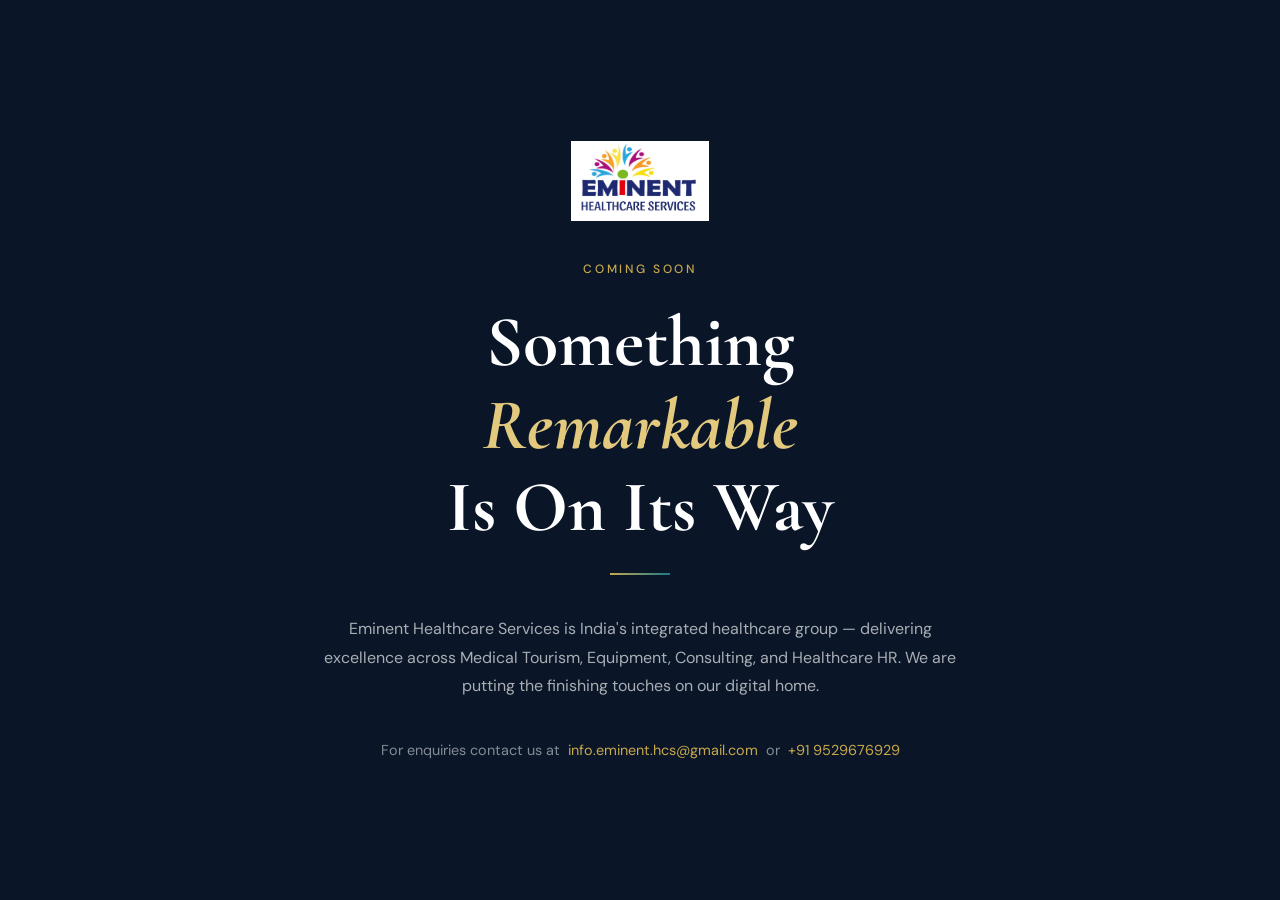
<file: launching-soon.html>
<!DOCTYPE html>
<html lang="en">
<head>
  <meta charset="UTF-8" />
  <meta name="viewport" content="width=device-width, initial-scale=1.0" />
  <title>Eminent Healthcare Services — Launching Soon</title>
  <link href="https://fonts.googleapis.com/css2?family=Cormorant+Garamond:wght@300;400;600;700&family=DM+Sans:wght@300;400;500&display=swap" rel="stylesheet" />
  <style>
    * { margin:0; padding:0; box-sizing:border-box; }
    body {
      font-family: 'DM Sans', sans-serif;
      background: #0a1628;
      color: white;
      min-height: 100vh;
      display: flex;
      align-items: center;
      justify-content: center;
      text-align: center;
      padding: 24px;
    }
    .container { max-width: 640px; }
    .logo { height: 80px; width: auto; margin: 0 auto 40px; display: block; }
    .label {
      font-size: .75rem; letter-spacing: .22em; text-transform: uppercase;
      color: #c9a84c; margin-bottom: 24px; font-weight: 500;
    }
    h1 {
      font-family: 'Cormorant Garamond', serif;
      font-size: clamp(2.8rem, 6vw, 4.5rem);
      font-weight: 700; line-height: 1.15; margin-bottom: 24px;
    }
    h1 em { font-style: italic; color: #e2c97e; }
    p {
      font-size: 1rem; color: rgba(255,255,255,.65);
      line-height: 1.8; margin-bottom: 40px;
    }
    .divider {
      width: 60px; height: 1.5px;
      background: linear-gradient(90deg, #c9a84c, #1a7a8a);
      margin: 0 auto 40px;
    }
    .contact { font-size: .9rem; color: rgba(255,255,255,.5); }
    .contact a { color: #c9a84c; text-decoration: none; }
    .contact a:hover { color: #e2c97e; }
  </style>
</head>
<body>
  <div class="container">
    <img src="assets/images/logo.png" alt="Eminent Healthcare Services" class="logo" />
    <div class="label">Coming Soon</div>
    <h1>Something <em>Remarkable</em><br/>Is On Its Way</h1>
    <div class="divider"></div>
    <p>Eminent Healthcare Services is India's integrated healthcare group — delivering excellence across Medical Tourism, Equipment, Consulting, and Healthcare HR. We are putting the finishing touches on our digital home.</p>
    <div class="contact">
      For enquiries contact us at&nbsp;
      <a href="mailto:info.eminent.hcs@gmail.com">info.eminent.hcs@gmail.com</a>
      &nbsp;or&nbsp;
      <a href="tel:+919529676929">+91 9529676929</a>
    </div>
  </div>
</body>
</html>
</file>
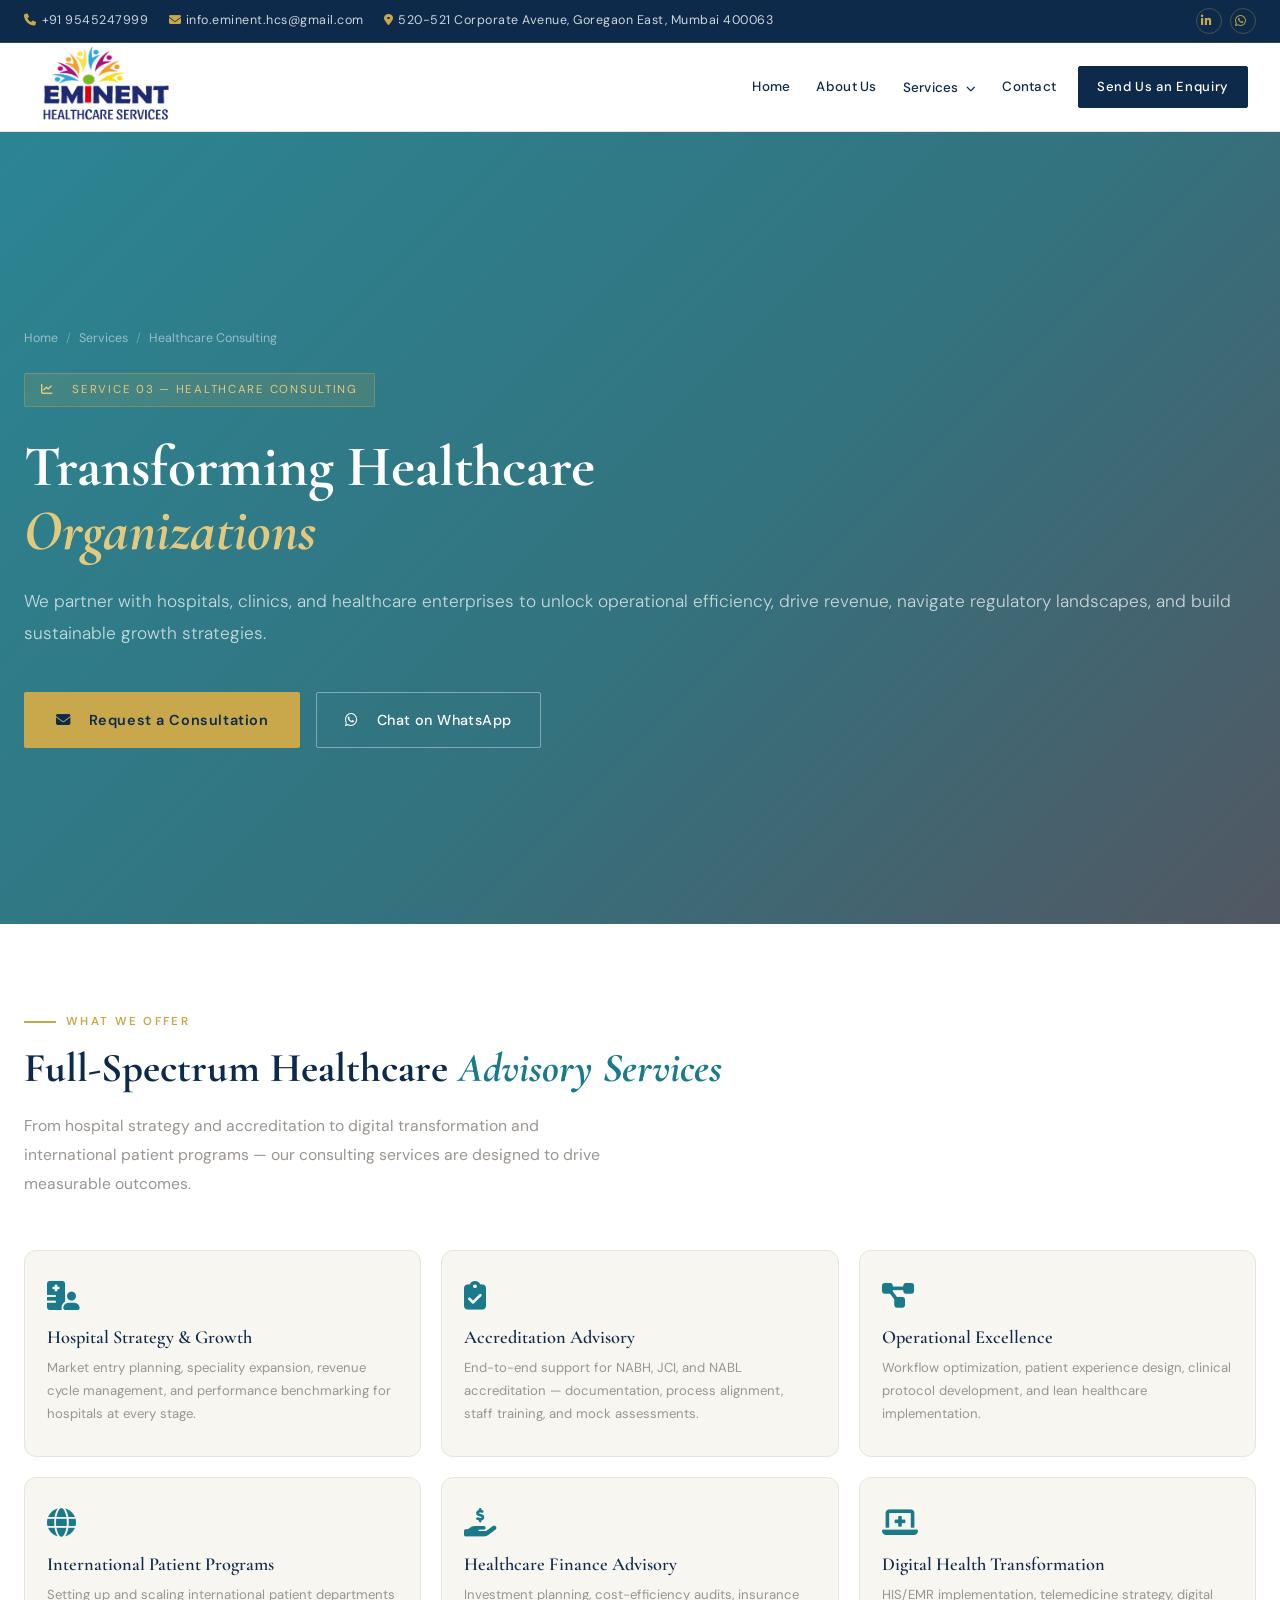
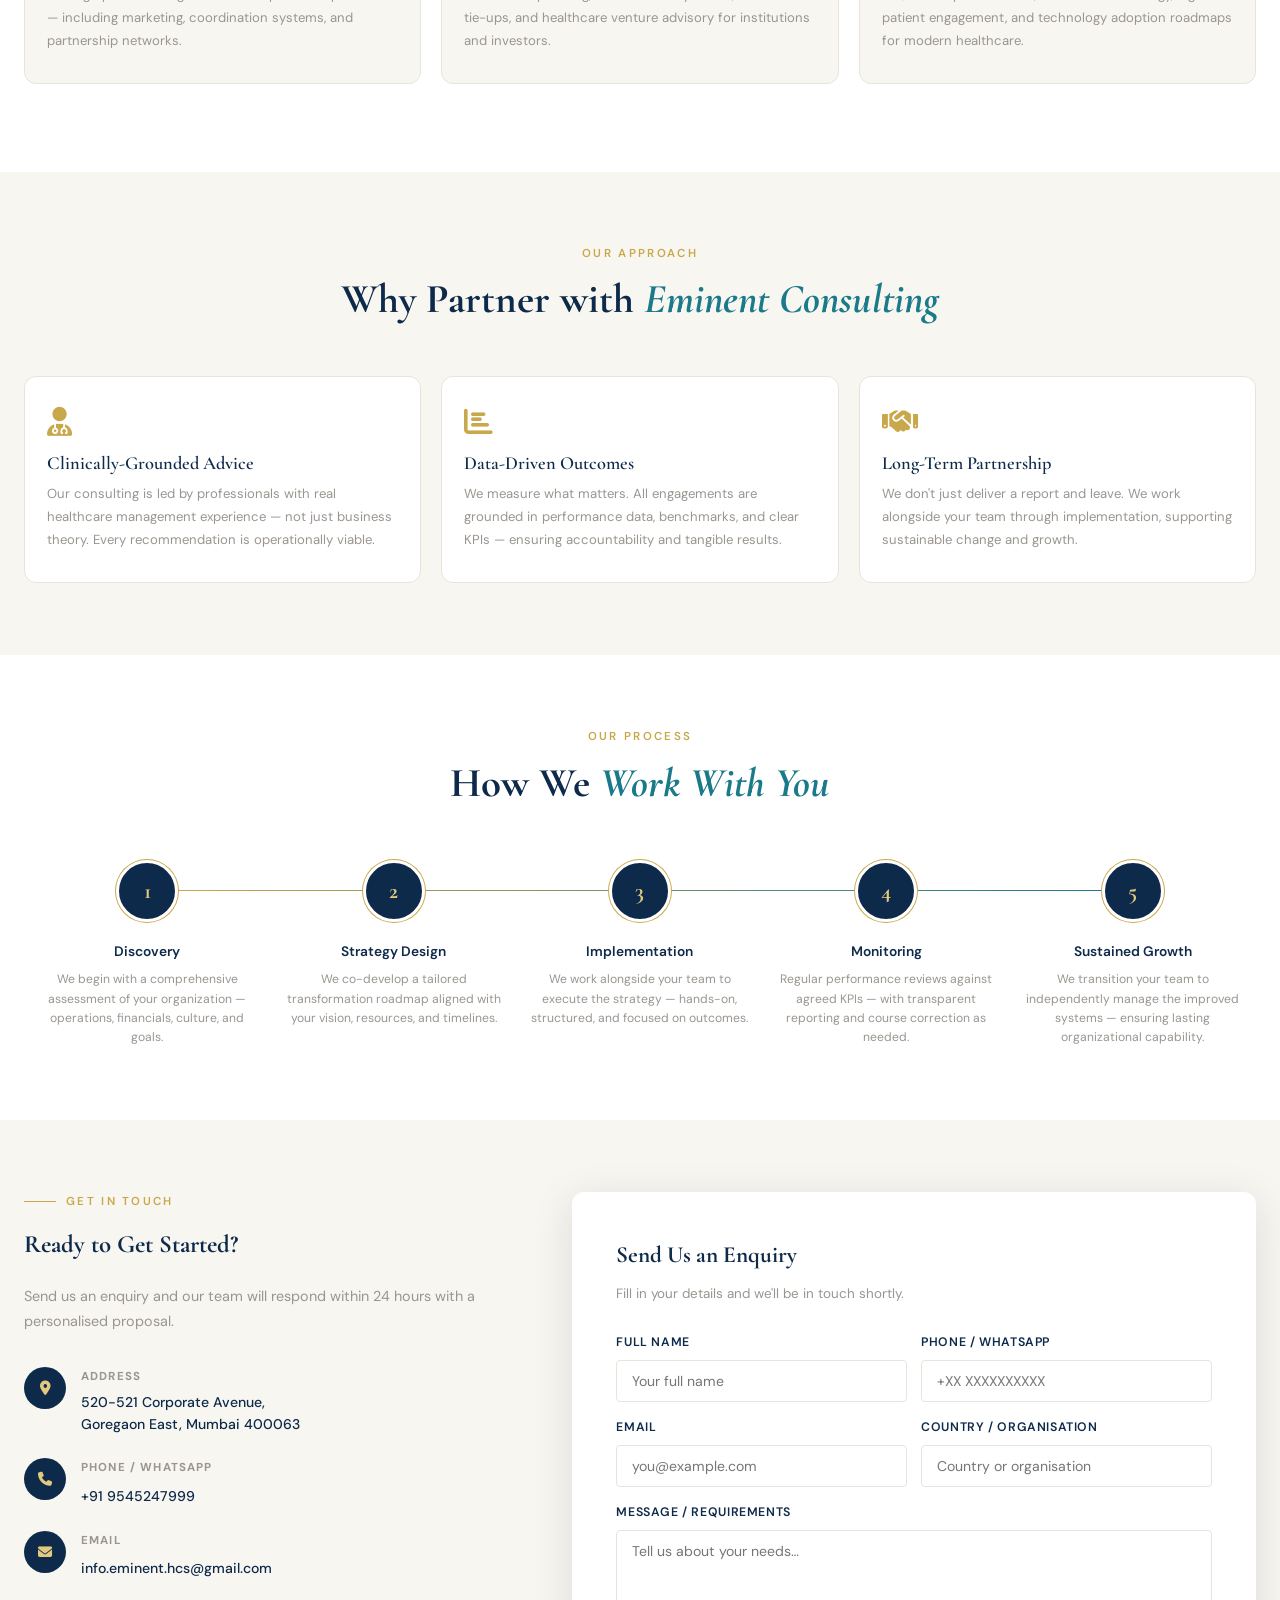
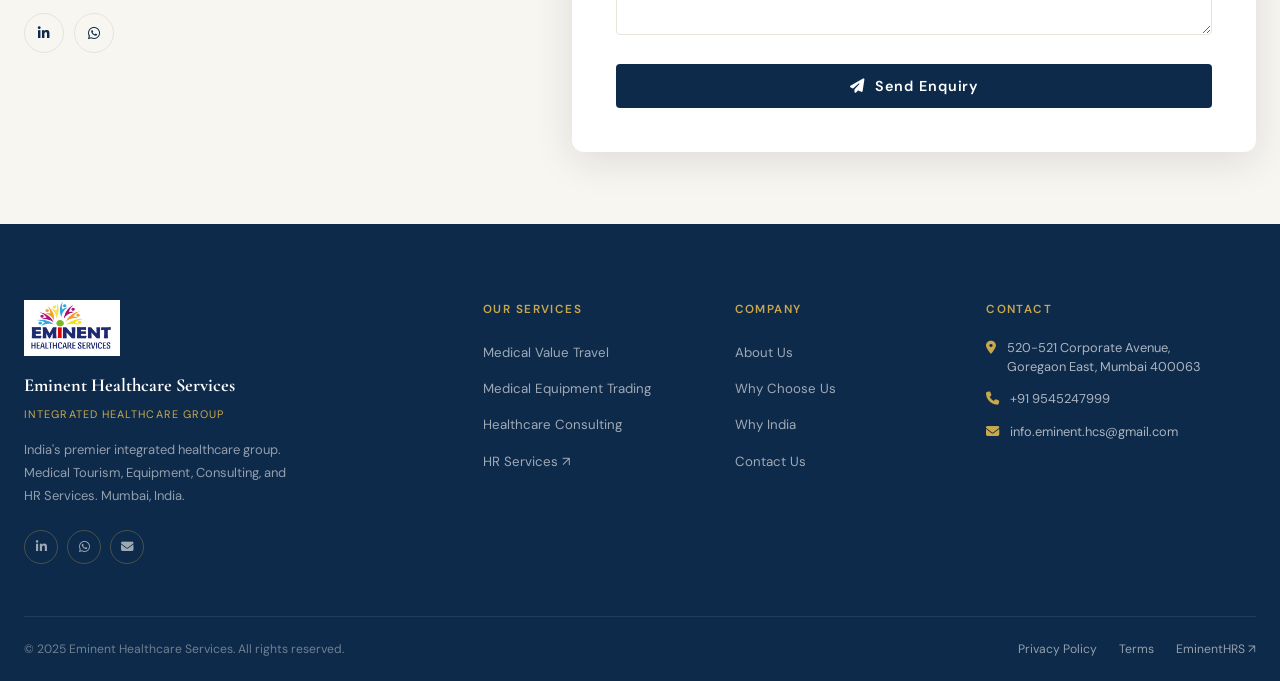
<file: services/healthcare-consulting.html>
<!DOCTYPE html>
<html lang="en">
<head>
  <meta charset="UTF-8" />
  <meta name="viewport" content="width=device-width, initial-scale=1.0" />
  <title>Healthcare Consulting | Eminent Healthcare Services</title>
  <meta name="description" content="Strategic advisory, operational excellence, and transformation consulting for hospitals and healthcare enterprises. Eminent Healthcare Services, Mumbai." />
  <link rel="preconnect" href="https://fonts.googleapis.com" />
  <link rel="preconnect" href="https://fonts.gstatic.com" crossorigin />
  <link href="https://fonts.googleapis.com/css2?family=Cormorant+Garamond:ital,wght@0,300;0,400;0,600;0,700;1,400&family=DM+Sans:opsz,wght@9..40,300;9..40,400;9..40,500;9..40,600&display=swap" rel="stylesheet" />
  <link rel="stylesheet" href="https://cdnjs.cloudflare.com/ajax/libs/font-awesome/6.5.0/css/all.min.css" />
  <link rel="stylesheet" href="../assets/css/style.css" />
</head>
<body>
<!-- TOPBAR -->
<div class="topbar">
  <div class="topbar-inner">
    <div class="topbar-left">
      <span><i class="fas fa-phone"></i><a href="tel:+919545247999">+91 9545247999</a></span>
      <span><i class="fas fa-envelope"></i><a href="mailto:info.eminent.hcs@gmail.com">info.eminent.hcs@gmail.com</a></span>
      <span><i class="fas fa-map-marker-alt"></i>520-521 Corporate Avenue, Goregaon East, Mumbai 400063</span>
    </div>
    <div class="topbar-right"><div class="topbar-social">
      <a href="https://www.linkedin.com/company/eminent-hr-services" target="_blank" rel="noopener"><i class="fab fa-linkedin-in"></i></a>
      <a href="https://wa.me/919545247999" target="_blank" rel="noopener"><i class="fab fa-whatsapp"></i></a>
    </div></div>
  </div>
</div>
<nav class="navbar" id="navbar">
  <div class="nav-inner">
    <a href="../index.html" class="nav-logo">
      <img src="../assets/images/logo.png" class="site-logo-img" alt="Eminent Healthcare Services" onerror="this.style.display='none';document.getElementById('nf').classList.remove('hidden')" />
      <div class="logo-fallback hidden" id="nf"><span class="logo-fallback-main">Eminent</span><span class="logo-fallback-sub">Healthcare Services</span></div>
    </a>
    <div class="nav-links">
      <a href="../index.html">Home</a>
      <a href="#" data-open-about>About Us</a>
      <div class="nav-dropdown-wrap">
        <a href="../index.html#services">Services <i class="fas fa-chevron-down dropdown-caret"></i></a>
        <div class="nav-dropdown">
          <a href="medical-value-travel.html"><i class="fas fa-plane-departure"></i><span class="dd-label">Medical Value Travel<span>International Patient Care</span></span></a>
          <a href="medical-equipment-trading.html"><i class="fas fa-microscope"></i><span class="dd-label">Medical Equipment Trading<span>Diagnostic &amp; Surgical Supply</span></span></a>
          <a href="healthcare-consulting.html"><i class="fas fa-chart-line"></i><span class="dd-label">Healthcare Consulting<span>Strategy &amp; Advisory</span></span></a>
          <hr />
          <a href="https://eminenthrs.com/job-seekers" target="_blank" rel="noopener"><i class="fas fa-user-nurse"></i><span class="dd-label">HR Services <i class="fas fa-external-link-alt" style="font-size:.6rem"></i><span>Visit EminentHRS</span></span></a>
        </div>
      </div>
      <a href="../index.html#contact">Contact</a>
      <a href="../index.html#contact" class="nav-cta">Send Us an Enquiry</a>
    </div>
    <button class="nav-hamburger" id="hamburger"><span></span><span></span><span></span></button>
  </div>
</nav>
<div class="mobile-menu" id="mobileMenu">
  <button class="mobile-menu-close" id="menuClose"><i class="fas fa-times"></i></button>
  <a href="../index.html" class="menu-close-on-click">Home</a>
  <a data-open-about class="menu-close-on-click">About Us</a>
  <button class="mobile-nav-services-toggle" id="mobileServicesToggle">Services <i class="fas fa-chevron-down" style="font-size:.8rem;margin-left:6px"></i></button>
  <div class="mobile-nav-services-submenu" id="mobileServicesSubmenu">
    <a href="medical-value-travel.html" class="menu-close-on-click"><i class="fas fa-plane-departure" style="margin-right:8px;color:var(--gold)"></i>Medical Value Travel</a>
    <a href="medical-equipment-trading.html" class="menu-close-on-click"><i class="fas fa-microscope" style="margin-right:8px;color:var(--gold)"></i>Medical Equipment Trading</a>
    <a href="healthcare-consulting.html" class="menu-close-on-click"><i class="fas fa-chart-line" style="margin-right:8px;color:var(--gold)"></i>Healthcare Consulting</a>
    <a href="https://eminenthrs.com/job-seekers" target="_blank" rel="noopener"><i class="fas fa-user-nurse" style="margin-right:8px;color:var(--gold)"></i>HR Services &#8599;</a>
  </div>
  <a href="../index.html#contact" class="menu-close-on-click">Contact</a>
  <div class="mobile-menu-social">
    <a href="https://www.linkedin.com/company/eminent-hr-services" target="_blank" rel="noopener"><i class="fab fa-linkedin-in"></i></a>
    <a href="https://wa.me/919545247999" target="_blank" rel="noopener"><i class="fab fa-whatsapp"></i></a>
    <a href="mailto:info.eminent.hcs@gmail.com"><i class="fas fa-envelope"></i></a>
  </div>
</div>
<div class="about-panel" id="aboutPanel">
  <div class="about-panel-inner">
    <button class="about-panel-close" id="aboutPanelClose"><i class="fas fa-times"></i></button>
    <div class="about-panel-label">Who We Are</div>
    <h2 class="about-panel-title">About <em>Eminent Healthcare Services</em></h2>
    <p class="about-panel-lead">Eminent Healthcare Services is India's integrated healthcare group — built to serve patients, institutions, and professionals with integrity, expertise, and a human-first approach.</p>
    <div class="about-panel-pillars">
      <div class="about-pillar-card"><i class="fas fa-plane-departure"></i><h4>Medical Value Travel</h4><p>End-to-end medical Tourism facilitation for international patients.</p></div>
      <div class="about-pillar-card"><i class="fas fa-microscope"></i><h4>Medical Equipment Trading</h4><p>Premium diagnostic, surgical, and therapeutic medical equipment.</p></div>
      <div class="about-pillar-card"><i class="fas fa-chart-line"></i><h4>Healthcare Consulting</h4><p>Strategic advisory and transformation consulting for hospitals.</p></div>
      <div class="about-pillar-card"><i class="fas fa-user-nurse"></i><h4>HR Services</h4><p>Talent acquisition for leading healthcare organizations.</p></div>
    </div>
    <div class="about-panel-vision"><h4>Our Vision</h4><p>To be the most trusted integrated healthcare services group in Asia.</p></div>
  </div>
</div>

<section class="page-hero">
  <div class="page-hero-bg" style="background-image:linear-gradient(135deg,rgba(26,122,138,.92) 0%,rgba(15,90,104,.85) 55%,rgba(8,16,32,.70) 100%),url('https://images.unsplash.com/photo-1559757148-5c350d0d3c56?w=1920&auto=format&fit=crop&q=80');"></div>
  <div class="page-hero-content">
    <div class="page-hero-breadcrumb"><a href="../index.html">Home</a><span class="sep">/</span><a href="../index.html#services">Services</a><span class="sep">/</span><span>Healthcare Consulting</span></div>
    <div class="hero-badge"><i class="fas fa-chart-line"></i>&nbsp; Service 03 — Healthcare Consulting</div>
    <h1 class="hero-title">Transforming Healthcare<br/><em>Organizations</em></h1>
    <p class="hero-subtitle">We partner with hospitals, clinics, and healthcare enterprises to unlock operational efficiency, drive revenue, navigate regulatory landscapes, and build sustainable growth strategies.</p>
    <div class="hero-actions">
      <a href="#enquiry" class="btn-primary"><i class="fas fa-envelope"></i>&nbsp; Request a Consultation</a>
      <a href="https://wa.me/919545247999" target="_blank" rel="noopener" class="btn-whatsapp"><i class="fab fa-whatsapp"></i>&nbsp; Chat on WhatsApp</a>
    </div>
  </div>
</section>

<!-- OVERVIEW -->
<section class="sd-section light">
  <div class="container">
    <div class="section-header reveal">
      <div class="section-label">What We Offer</div>
      <h2 class="section-title">Full-Spectrum Healthcare <em>Advisory Services</em></h2>
      <p class="section-desc">From hospital strategy and accreditation to digital transformation and international patient programs — our consulting services are designed to drive measurable outcomes.</p>
    </div>
    <div class="sd-cards">
      <div class="sd-card reveal reveal-delay-1"><i class="fas fa-hospital-user"></i><h4>Hospital Strategy &amp; Growth</h4><p>Market entry planning, speciality expansion, revenue cycle management, and performance benchmarking for hospitals at every stage.</p></div>
      <div class="sd-card reveal reveal-delay-2"><i class="fas fa-clipboard-check"></i><h4>Accreditation Advisory</h4><p>End-to-end support for NABH, JCI, and NABL accreditation — documentation, process alignment, staff training, and mock assessments.</p></div>
      <div class="sd-card reveal reveal-delay-3"><i class="fas fa-project-diagram"></i><h4>Operational Excellence</h4><p>Workflow optimization, patient experience design, clinical protocol development, and lean healthcare implementation.</p></div>
      <div class="sd-card reveal reveal-delay-1"><i class="fas fa-globe"></i><h4>International Patient Programs</h4><p>Setting up and scaling international patient departments — including marketing, coordination systems, and partnership networks.</p></div>
      <div class="sd-card reveal reveal-delay-2"><i class="fas fa-hand-holding-usd"></i><h4>Healthcare Finance Advisory</h4><p>Investment planning, cost-efficiency audits, insurance tie-ups, and healthcare venture advisory for institutions and investors.</p></div>
      <div class="sd-card reveal reveal-delay-3"><i class="fas fa-laptop-medical"></i><h4>Digital Health Transformation</h4><p>HIS/EMR implementation, telemedicine strategy, digital patient engagement, and technology adoption roadmaps for modern healthcare.</p></div>
    </div>
  </div>
</section>

<!-- WHY EMINENT CONSULTING -->
<section class="sd-section alt" style="padding:72px 0">
  <div class="container">
    <div class="section-header center reveal">
      <div class="section-label">Our Approach</div>
      <h2 class="section-title">Why Partner with <em>Eminent Consulting</em></h2>
    </div>
    <div class="sd-cards">
      <div class="sd-card reveal reveal-delay-1"><i class="fas fa-user-md"></i><h4>Clinically-Grounded Advice</h4><p>Our consulting is led by professionals with real healthcare management experience — not just business theory. Every recommendation is operationally viable.</p></div>
      <div class="sd-card reveal reveal-delay-2"><i class="fas fa-chart-bar"></i><h4>Data-Driven Outcomes</h4><p>We measure what matters. All engagements are grounded in performance data, benchmarks, and clear KPIs — ensuring accountability and tangible results.</p></div>
      <div class="sd-card reveal reveal-delay-3"><i class="fas fa-handshake"></i><h4>Long-Term Partnership</h4><p>We don't just deliver a report and leave. We work alongside your team through implementation, supporting sustainable change and growth.</p></div>
    </div>
  </div>
</section>

<!-- PROCESS -->
<section class="sd-section light" style="padding:72px 0">
  <div class="container">
    <div class="section-header center reveal">
      <div class="section-label">Our Process</div>
      <h2 class="section-title">How We <em>Work With You</em></h2>
    </div>
    <div class="process-steps">
      <div class="process-step reveal reveal-delay-1"><div class="step-num">1</div><h4>Discovery</h4><p>We begin with a comprehensive assessment of your organization — operations, financials, culture, and goals.</p></div>
      <div class="process-step reveal reveal-delay-2"><div class="step-num">2</div><h4>Strategy Design</h4><p>We co-develop a tailored transformation roadmap aligned with your vision, resources, and timelines.</p></div>
      <div class="process-step reveal reveal-delay-3"><div class="step-num">3</div><h4>Implementation</h4><p>We work alongside your team to execute the strategy — hands-on, structured, and focused on outcomes.</p></div>
      <div class="process-step reveal reveal-delay-4"><div class="step-num">4</div><h4>Monitoring</h4><p>Regular performance reviews against agreed KPIs — with transparent reporting and course correction as needed.</p></div>
      <div class="process-step reveal"><div class="step-num">5</div><h4>Sustained Growth</h4><p>We transition your team to independently manage the improved systems — ensuring lasting organizational capability.</p></div>
    </div>
  </div>
</section>
<section class="contact" id="enquiry" style="padding:72px 0">
  <div class="container">
    <div class="contact-grid">
      <div class="contact-info reveal">
        <div class="section-label">Get In Touch</div>
        <h3>Ready to Get Started?</h3>
        <p>Send us an enquiry and our team will respond within 24 hours with a personalised proposal.</p>
        <div class="contact-item"><div class="contact-icon"><i class="fas fa-map-marker-alt"></i></div><div><h5>Address</h5><address>520-521 Corporate Avenue,<br>Goregaon East, Mumbai 400063</address></div></div>
        <div class="contact-item"><div class="contact-icon"><i class="fas fa-phone"></i></div><div><h5>Phone / WhatsApp</h5><a href="tel:+919545247999">+91 9545247999</a></div></div>
        <div class="contact-item"><div class="contact-icon"><i class="fas fa-envelope"></i></div><div><h5>Email</h5><a href="mailto:info.eminent.hcs@gmail.com">info.eminent.hcs@gmail.com</a></div></div>
        <div class="contact-socials">
          <a href="https://www.linkedin.com/company/eminent-hr-services" target="_blank" rel="noopener" class="social-btn"><i class="fab fa-linkedin-in"></i></a>
          <a href="https://wa.me/919545247999" target="_blank" rel="noopener" class="social-btn"><i class="fab fa-whatsapp"></i></a>
        </div>
      </div>
      <div class="contact-form-wrap reveal reveal-delay-2">
        <h3>Send Us an Enquiry</h3>
        <p>Fill in your details and we'll be in touch shortly.</p>
        <form data-formspree action="https://formspree.io/f/YOUR_FORMSPREE_ID" method="POST">
          <div class="form-row-2">
            <div class="form-group"><label>Full Name</label><input type="text" name="name" placeholder="Your full name" required /></div>
            <div class="form-group"><label>Phone / WhatsApp</label><input type="tel" name="phone" placeholder="+XX XXXXXXXXXX" required /></div>
          </div>
          <div class="form-row-2">
            <div class="form-group"><label>Email</label><input type="email" name="email" placeholder="you@example.com" required /></div>
            <div class="form-group"><label>Country / Organisation</label><input type="text" name="org" placeholder="Country or organisation" /></div>
          </div>
          <div class="form-group"><label>Message / Requirements</label><textarea name="message" placeholder="Tell us about your needs…" required></textarea></div>
          <input type="hidden" name="service" value="Healthcare Consulting" />
          <input type="hidden" name="_subject" value="Enquiry — Healthcare Consulting | Eminent Healthcare" />
          <input type="text" name="_gotcha" style="display:none" />
          <button type="submit" class="btn-submit"><i class="fas fa-paper-plane"></i>&nbsp; Send Enquiry</button>
          <div class="form-status"></div>
        </form>
      </div>
    </div>
  </div>
</section>
<footer class="footer">
  <div class="container">
    <div class="footer-grid">
      <div class="footer-brand">
        <img src="../assets/images/logo.png" class="footer-logo-img" alt="Eminent Healthcare Services" onerror="this.style.display='none'" />
        <div class="footer-brand-name">Eminent Healthcare Services</div>
        <div class="footer-brand-tag">Integrated Healthcare Group</div>
        <p>India's premier integrated healthcare group. Medical Tourism, Equipment, Consulting, and HR Services. Mumbai, India.</p>
        <div class="footer-socials">
          <a href="https://www.linkedin.com/company/eminent-hr-services" target="_blank" rel="noopener" class="footer-social-btn"><i class="fab fa-linkedin-in"></i></a>
          <a href="https://wa.me/919545247999" target="_blank" rel="noopener" class="footer-social-btn"><i class="fab fa-whatsapp"></i></a>
          <a href="mailto:info.eminent.hcs@gmail.com" class="footer-social-btn"><i class="fas fa-envelope"></i></a>
        </div>
      </div>
      <div class="footer-col"><h5>Our Services</h5><ul>
        <li><a href="medical-value-travel.html">Medical Value Travel</a></li>
        <li><a href="medical-equipment-trading.html">Medical Equipment Trading</a></li>
        <li><a href="healthcare-consulting.html">Healthcare Consulting</a></li>
        <li><a href="https://eminenthrs.com/job-seekers" target="_blank" rel="noopener">HR Services &#8599;</a></li>
      </ul></div>
      <div class="footer-col"><h5>Company</h5><ul>
        <li><a data-open-about>About Us</a></li>
        <li><a href="../index.html#why-choose-us">Why Choose Us</a></li>
        <li><a href="../index.html#why-india">Why India</a></li>
        <li><a href="../index.html#contact">Contact Us</a></li>
      </ul></div>
      <div class="footer-col"><h5>Contact</h5>
        <div class="footer-contact-list">
          <div class="footer-contact-item"><i class="fas fa-map-marker-alt"></i><address>520-521 Corporate Avenue,<br>Goregaon East, Mumbai 400063</address></div>
          <div class="footer-contact-item"><i class="fas fa-phone"></i><a href="tel:+919545247999">+91 9545247999</a></div>
          <div class="footer-contact-item"><i class="fas fa-envelope"></i><a href="mailto:info.eminent.hcs@gmail.com">info.eminent.hcs@gmail.com</a></div>
        </div>
      </div>
    </div>
    <div class="footer-bottom">
      <p>&copy; 2025 Eminent Healthcare Services. All rights reserved.</p>
      <div class="footer-bottom-links"><a href="../index.html#contact">Privacy Policy</a><a href="../index.html#contact">Terms</a><a href="https://eminenthrs.com/job-seekers" target="_blank">EminentHRS &#8599;</a></div>
    </div>
  </div>
</footer>
<script src="../assets/js/main.js"></script>
</body>
</html>
</file>
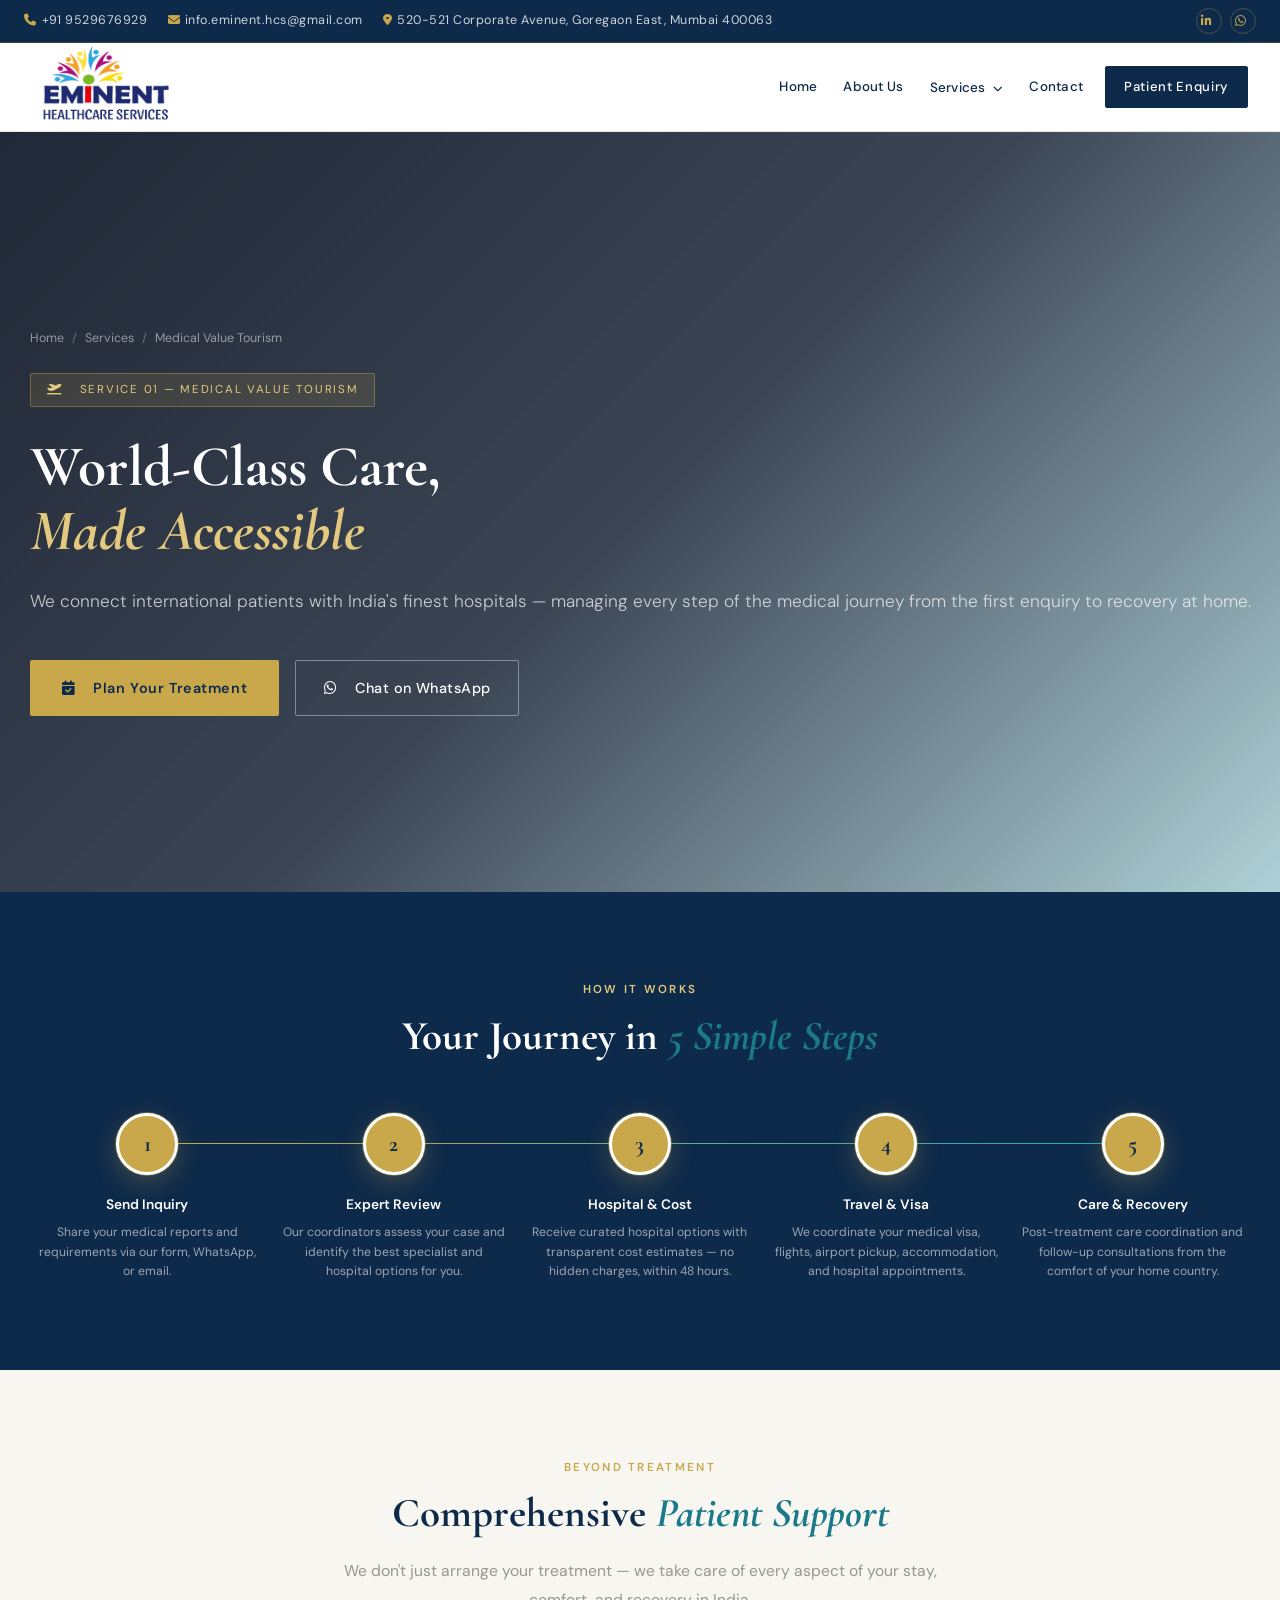
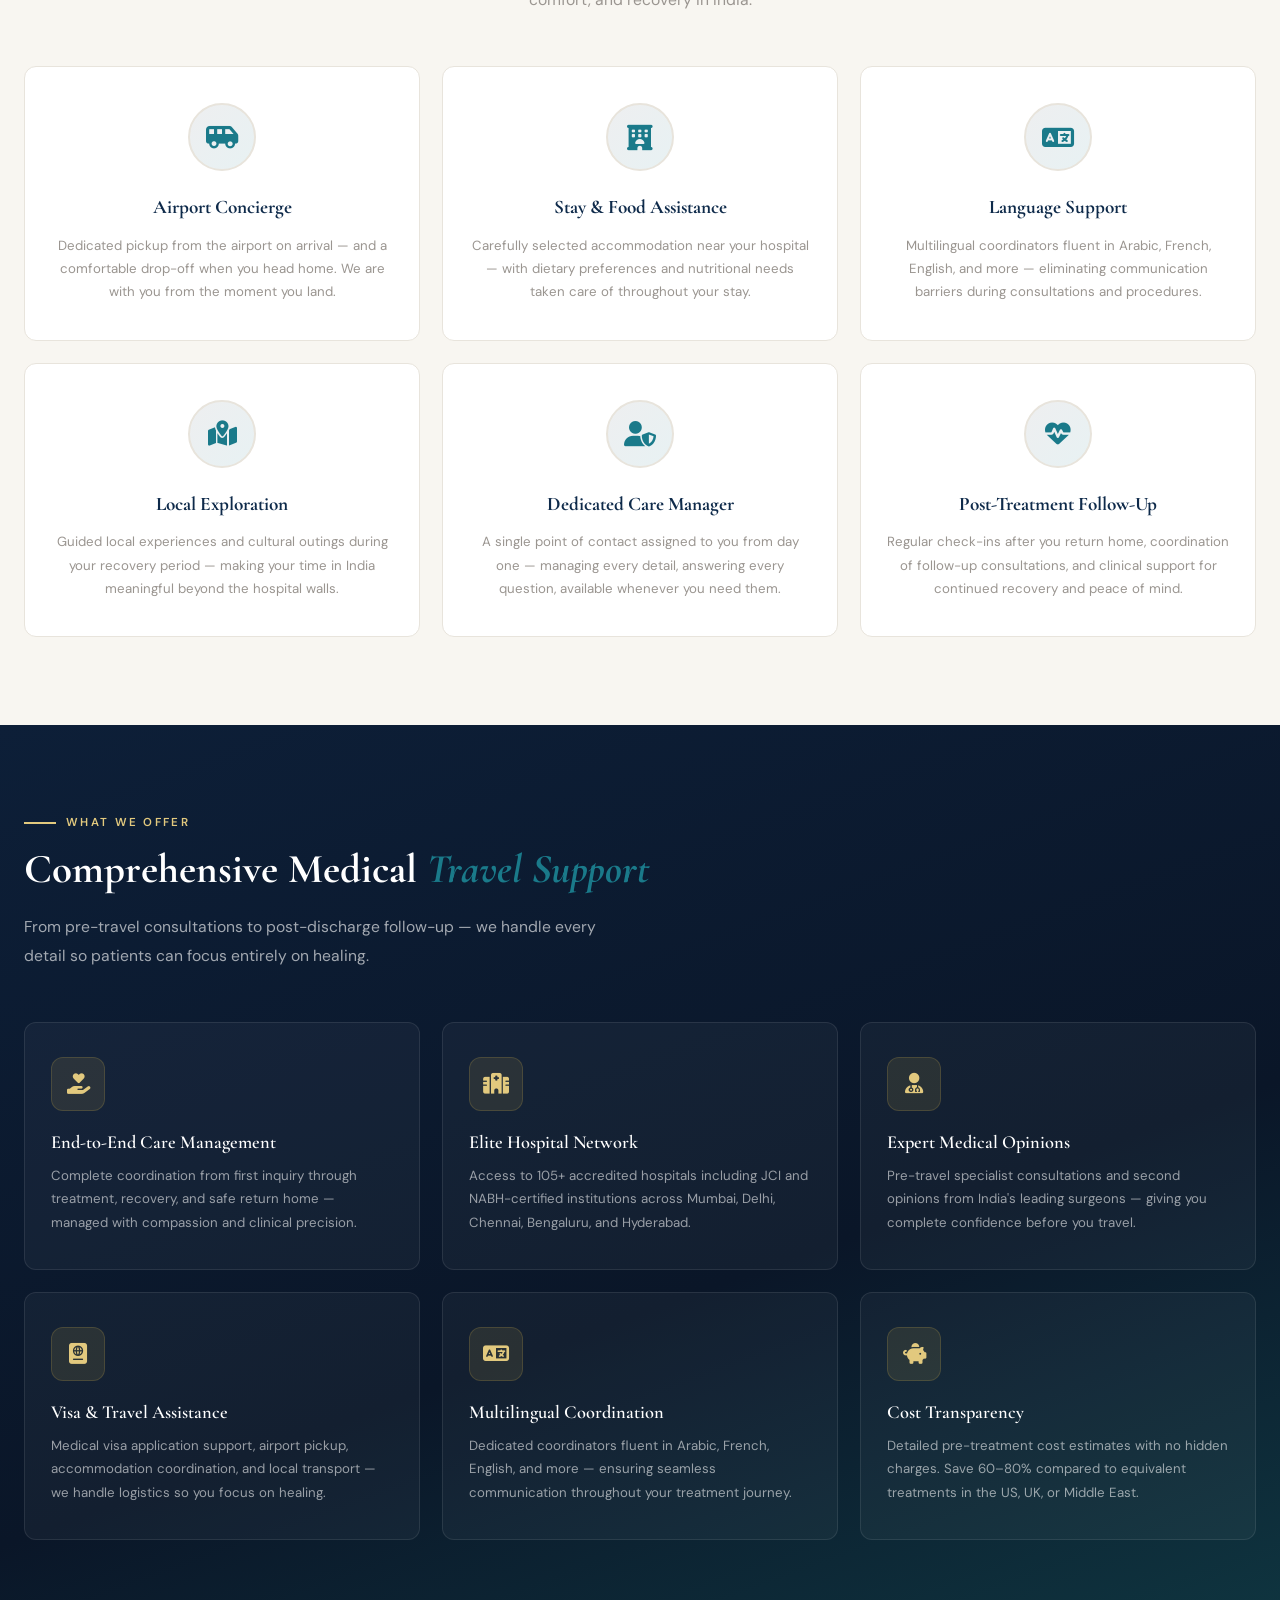
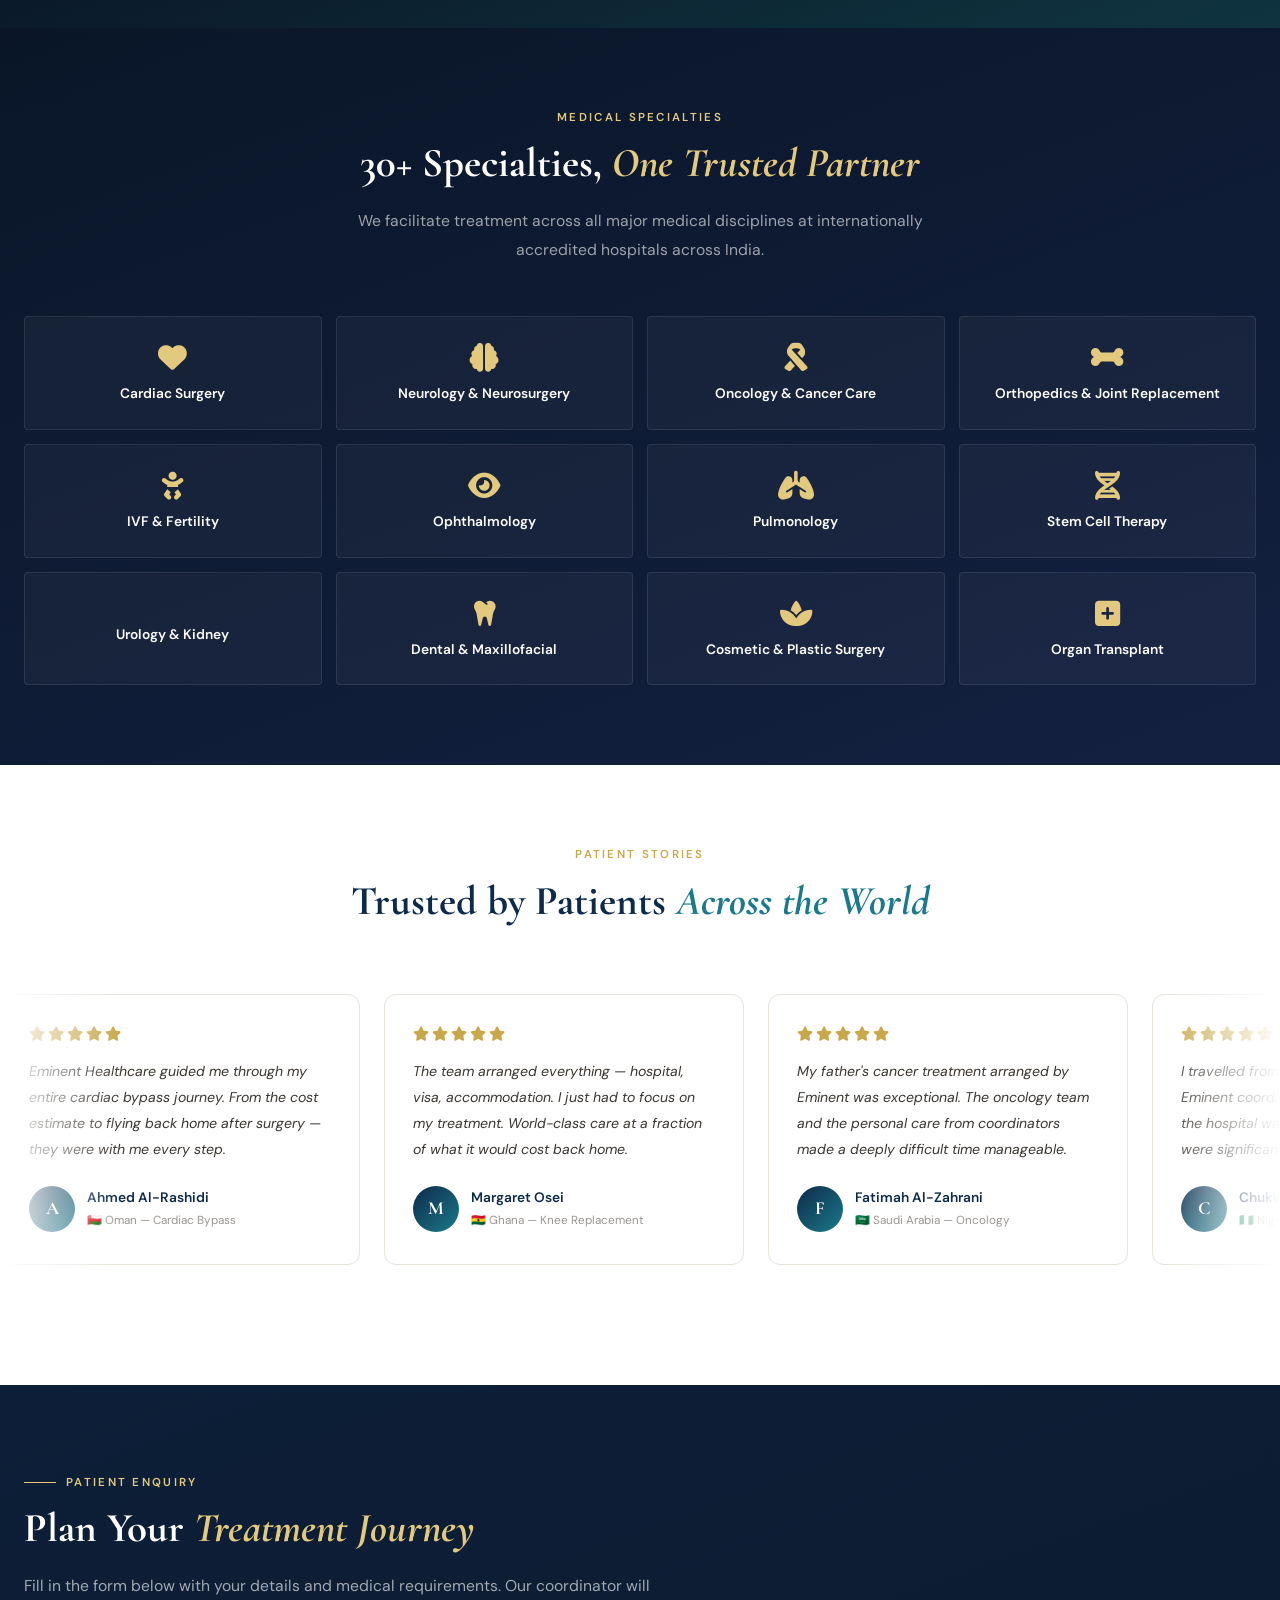
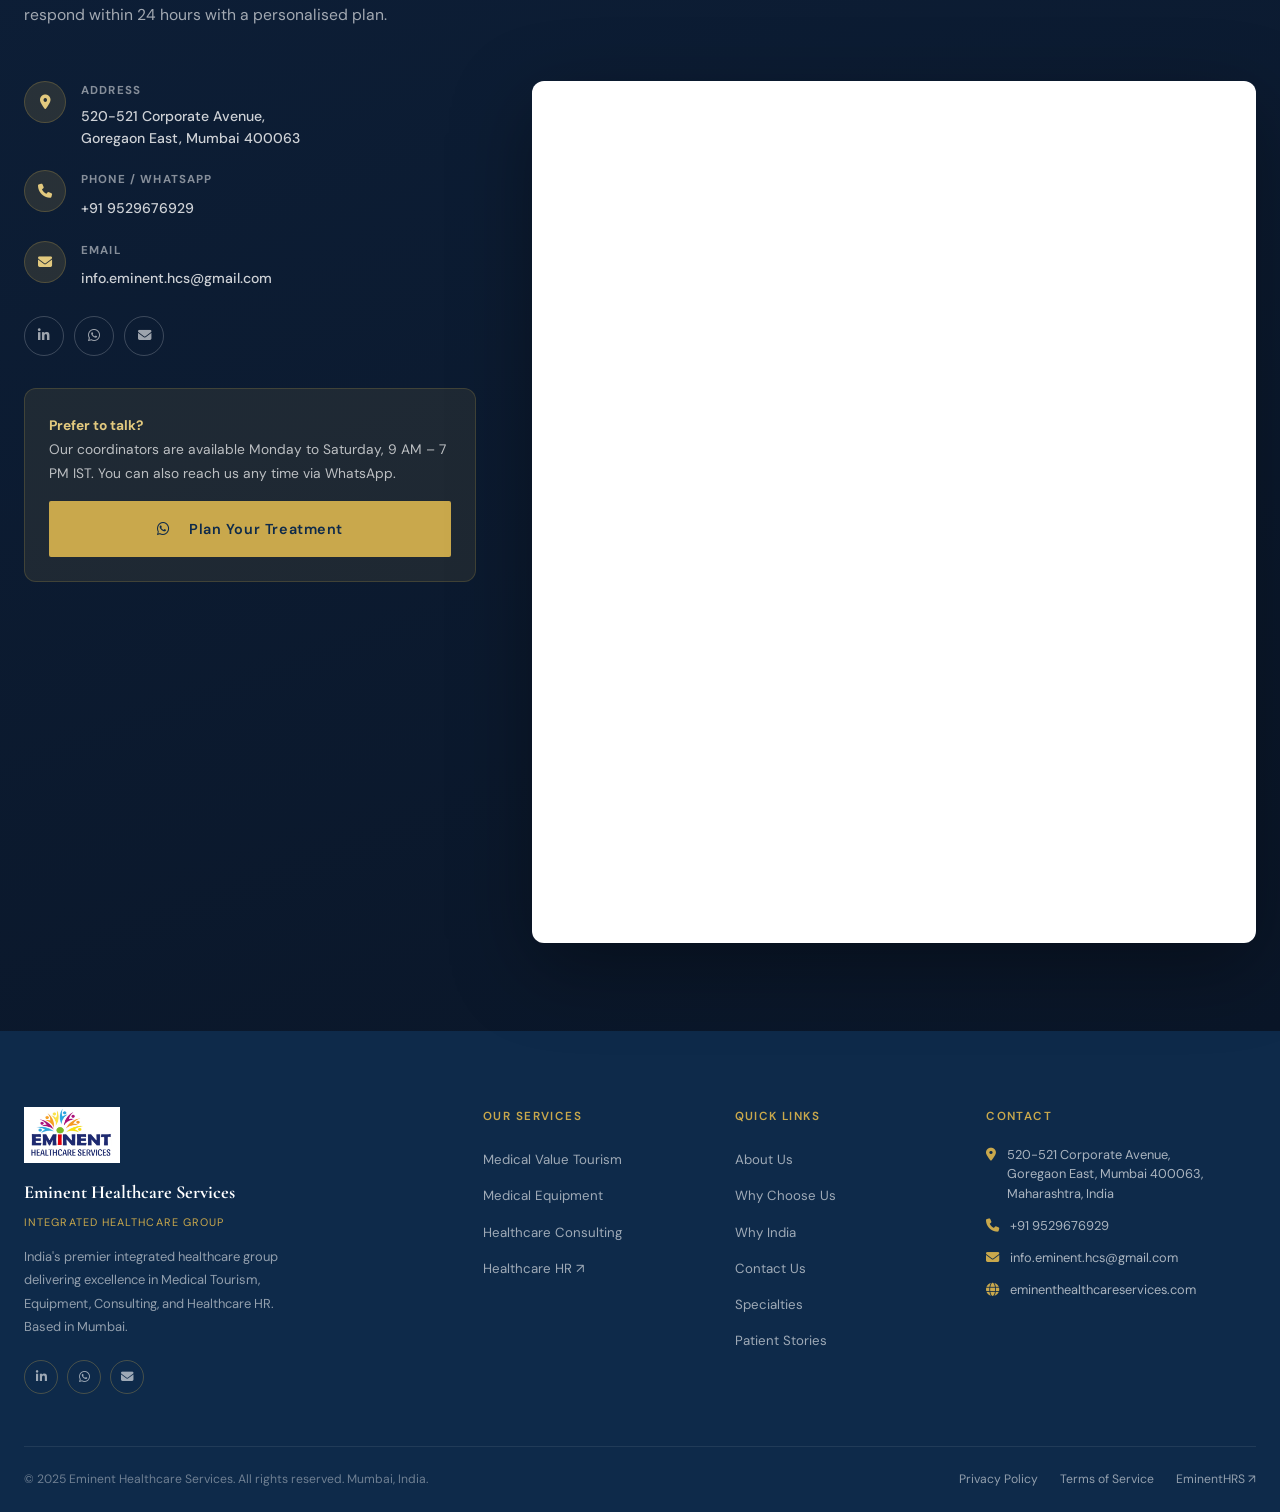
<file: services/medical-value-tourism.html>
<!DOCTYPE html>
<html lang="en">
<head>
  <meta charset="UTF-8" />
  <meta name="viewport" content="width=device-width, initial-scale=1.0" />
  <title>Medical Value Tourism | Eminent Healthcare Services</title>
  <meta name="description" content="End-to-end medical travel facilitation for international patients seeking world-class treatment in India. 105+ hospitals, 30+ specialties. Eminent Healthcare Services, Mumbai." />
  <link rel="preconnect" href="https://fonts.googleapis.com" />
  <link rel="preconnect" href="https://fonts.gstatic.com" crossorigin />
  <link href="https://fonts.googleapis.com/css2?family=Cormorant+Garamond:ital,wght@0,300;0,400;0,600;0,700;1,400&family=DM+Sans:opsz,wght@9..40,300;9..40,400;9..40,500;9..40,600&display=swap" rel="stylesheet" />
  <link rel="stylesheet" href="https://cdnjs.cloudflare.com/ajax/libs/font-awesome/6.5.0/css/all.min.css" />
  <link rel="stylesheet" href="../assets/css/style.css" />
  <style>

    /* Testimonial marquee */
    .testi-track-wrap {
      overflow: hidden; position: relative;
      padding: 16px 0 40px;
    }
    .testi-track-wrap::before,
    .testi-track-wrap::after {
      content: ''; position: absolute; top: 0; bottom: 0; width: 120px; z-index: 2;
    }
    .testi-track-wrap::before { left: 0;  background: linear-gradient(to right, var(--white), transparent); }
    .testi-track-wrap::after  { right: 0; background: linear-gradient(to left,  var(--white), transparent); }
    .testi-track {
      display: flex; gap: 24px;
      animation: marquee 42s linear infinite;
      width: max-content;
    }
    .testi-track:hover { animation-play-state: paused; }
    .testi-card-scroll {
      background: var(--white); border: 1px solid var(--gray-light);
      border-radius: var(--radius-lg); padding: 32px 28px;
      width: 360px; flex-shrink: 0;
      transition: var(--transition);
    }
    .testi-card-scroll:hover { box-shadow: var(--shadow-hover); transform: translateY(-4px); border-color: rgba(201,168,76,.3); }
    .testi-card-scroll .testi-stars { display: flex; gap: 3px; margin-bottom: 16px; }
    .testi-card-scroll .testi-stars i { color: var(--gold); font-size: .9rem; }
    .testi-card-scroll .testi-text { font-size: .88rem; color: var(--text-body); line-height: 1.85; font-style: italic; margin-bottom: 24px; }
    .testi-card-scroll .testi-author { display: flex; align-items: center; gap: 12px; }
    .testi-card-scroll .testi-name   { font-size: .86rem; font-weight: 600; color: var(--navy); }
    .testi-card-scroll .testi-detail { font-size: .73rem; color: var(--gray-mid); margin-top: 2px; }

    /* ── MVT Page-specific styles ─────────────────────────────── */

    /* Enhanced animations */
    @keyframes slideInLeft  { from { opacity:0; transform:translateX(-32px); } to { opacity:1; transform:translateX(0); } }
    @keyframes slideInRight { from { opacity:0; transform:translateX( 32px); } to { opacity:1; transform:translateX(0); } }
    @keyframes scaleIn      { from { opacity:0; transform:scale(.93);        } to { opacity:1; transform:scale(1);    } }
    @keyframes floatUp      { 0%,100%{transform:translateY(0);} 50%{transform:translateY(-6px);} }

    .reveal-left  { opacity:0; transform:translateX(-28px); transition:opacity .7s ease,transform .7s ease; }
    .reveal-right { opacity:0; transform:translateX( 28px); transition:opacity .7s ease,transform .7s ease; }
    .reveal-scale { opacity:0; transform:scale(.94);        transition:opacity .6s ease,transform .6s ease; }
    .reveal-left.visible,.reveal-right.visible,.reveal-scale.visible { opacity:1; transform:none; }

    /* ── Process steps — dark navy version for MVT ─────────────── */
    .mvt-process { background:var(--navy); padding:88px 0; }
    .mvt-process .section-label { color:var(--gold-light); }
    .mvt-process .section-label::before { background:var(--gold-light); }
    .mvt-process .section-title { color:var(--white); }
    .mvt-process .process-steps::before { background:linear-gradient(90deg,var(--gold),var(--teal-light)); }
    .mvt-process .step-num {
      background:var(--gold); color:var(--navy);
      box-shadow:0 0 0 1px rgba(201,168,76,.4), 0 8px 24px rgba(201,168,76,.25);
    }
    .mvt-process .process-step:hover .step-num { background:var(--white); color:var(--navy); }
    .mvt-process .process-step h4 { color:var(--white); }
    .mvt-process .process-step p  { color:rgba(255,255,255,.58); }

    /* ── What We Offer — dark teal background for MVT ───────────── */
    .mvt-offer { background:linear-gradient(160deg, #0d1f38 0%, #0a1628 60%, #0f3540 100%); padding:88px 0; }
    .mvt-offer .section-label { color:var(--gold-light); }
    .mvt-offer .section-label::before { background:var(--gold-light); }
    .mvt-offer .section-title { color:var(--white); }
    .mvt-offer .section-desc  { color:rgba(255,255,255,.62); }
    .mvt-offer-cards { display:grid; grid-template-columns:repeat(3,1fr); gap:22px; margin-top:48px; }
    .mvt-offer-card {
      background:rgba(255,255,255,.04); border:1px solid rgba(255,255,255,.09);
      border-radius:var(--radius-lg); padding:34px 26px;
      transition:all .38s cubic-bezier(.4,0,.2,1);
      position:relative; overflow:hidden;
    }
    .mvt-offer-card::before {
      content:''; position:absolute; top:0; left:0; right:0; height:2px;
      background:linear-gradient(90deg,var(--gold),var(--teal-light));
      transform:scaleX(0); transition:transform .4s ease;
    }
    .mvt-offer-card:hover { background:rgba(255,255,255,.08); transform:translateY(-5px); border-color:rgba(201,168,76,.22); }
    .mvt-offer-card:hover::before { transform:scaleX(1); }
    .mvt-offer-card .card-icon {
      width:54px; height:54px; border-radius:12px;
      background:rgba(201,168,76,.12); border:1px solid rgba(201,168,76,.2);
      display:flex; align-items:center; justify-content:center;
      color:var(--gold-light); font-size:1.3rem; margin-bottom:20px;
      transition:all .35s ease;
    }
    .mvt-offer-card:hover .card-icon { background:var(--gold); color:var(--navy); }
    .mvt-offer-card h4 { font-family:'Cormorant Garamond',serif; font-size:1.15rem; font-weight:600; color:var(--white); margin-bottom:10px; line-height:1.25; }
    .mvt-offer-card p  { font-size:.83rem; color:rgba(255,255,255,.57); line-height:1.78; }

    /* ── Patient Support section ─────────────────────────────────── */
    .mvt-support { background:var(--off-white); padding:88px 0; }
    .support-grid { display:grid; grid-template-columns:repeat(3,1fr); gap:22px; margin-top:48px; }
    .support-card {
      background:var(--white); border:1px solid var(--gray-light);
      border-radius:var(--radius-lg); padding:36px 26px; text-align:center;
      transition:all .38s cubic-bezier(.4,0,.2,1);
      position:relative; overflow:hidden;
    }
    .support-card::after {
      content:''; position:absolute; inset:0;
      background:linear-gradient(135deg, var(--navy) 0%, var(--teal) 100%);
      opacity:0; transition:opacity .35s ease; z-index:0;
    }
    .support-card:hover { transform:translateY(-6px); box-shadow:var(--shadow-hover); }
    .support-card:hover::after { opacity:1; }
    .support-card > * { position:relative; z-index:1; }
    .support-icon {
      width:68px; height:68px; border-radius:50%; margin:0 auto 20px;
      background:linear-gradient(135deg,rgba(10,22,40,.07),rgba(26,122,138,.1));
      border:2px solid var(--gray-light);
      display:flex; align-items:center; justify-content:center;
      font-size:1.6rem; color:var(--teal);
      transition:all .35s ease;
    }
    .support-card:hover .support-icon { background:rgba(255,255,255,.15); border-color:rgba(255,255,255,.3); color:var(--gold-light); }
    .support-card h4 { font-family:'Cormorant Garamond',serif; font-size:1.2rem; font-weight:700; color:var(--navy); margin-bottom:10px; transition:color .3s; }
    .support-card p  { font-size:.83rem; color:var(--gray-mid); line-height:1.75; transition:color .3s; }
    .support-card:hover h4 { color:var(--white); }
    .support-card:hover p  { color:rgba(255,255,255,.72); }

    /* ── Specialties — dark navy for MVT ────────────────────────── */
    .mvt-specialties { background:linear-gradient(160deg,#0a1628 0%,#132040 100%); padding:80px 0; }
    .mvt-specialties .section-label { color:var(--gold-light); }
    .mvt-specialties .section-label::before { background:var(--gold-light); }
    .mvt-specialties .section-title { color:var(--white); }
    .mvt-specialties .section-desc  { color:rgba(255,255,255,.6); }
    .mvt-specialties .spec-card {
      background:rgba(255,255,255,.04); border-color:rgba(255,255,255,.09);
    }
    .mvt-specialties .spec-card:hover { background:rgba(255,255,255,.09); border-color:rgba(201,168,76,.3); box-shadow:0 8px 32px rgba(0,0,0,.25); }
    .mvt-specialties .spec-card i  { color:var(--gold-light); }
    .mvt-specialties .spec-card h4 { color:var(--white); }

    /* ── Testimonials — white for contrast ──────────────────────── */
    .mvt-testimonials { background:var(--white); padding:80px 0; }

    /* ── Google Form embed container ─────────────────────────────── */
    .gform-section { background:linear-gradient(160deg,#0d1f38 0%,#0a1628 100%); padding:88px 0; }
    .gform-section .section-label { color:var(--gold-light); }
    .gform-section .section-label::before { background:var(--gold-light); }
    .gform-section .section-title { color:var(--white); }
    .gform-section .section-desc  { color:rgba(255,255,255,.62); max-width:640px; }
    .gform-layout { display:grid; grid-template-columns:1fr 1.6fr; gap:56px; align-items:start; margin-top:48px; }
    .gform-info-col .contact-item h5 { color:rgba(255,255,255,.5); }
    .gform-info-col .contact-item a,
    .gform-info-col .contact-item address,
    .gform-info-col .contact-item span { color:rgba(255,255,255,.8); }
    .gform-info-col .contact-icon { background:rgba(201,168,76,.15); border:1px solid rgba(201,168,76,.25); color:var(--gold-light); }
    .gform-info-col .social-btn { border-color:rgba(255,255,255,.2); color:rgba(255,255,255,.6); }
    .gform-info-col .social-btn:hover { border-color:var(--gold); color:var(--gold); }
    .gform-info-cta {
      margin-top:32px; padding:24px; border-radius:var(--radius-lg);
      background:rgba(201,168,76,.1); border:1px solid rgba(201,168,76,.2);
    }
    .gform-info-cta p { font-size:.86rem; color:rgba(255,255,255,.7); line-height:1.75; margin-bottom:16px; }
    .gform-embed-wrap {
      background:var(--white); border-radius:var(--radius-lg);
      overflow:hidden; box-shadow:0 24px 80px rgba(0,0,0,.35);
      border:1px solid rgba(255,255,255,.08);
    }
    .gform-embed-wrap iframe {
      width:100%; min-height:860px; border:none; display:block;
    }

    /* ── Navbar height increase (MVT page override) ──────────────── */
    /* This is handled globally via CSS update */

    @media (max-width:1100px) {
      .mvt-offer-cards { grid-template-columns:repeat(2,1fr); }
      .support-grid    { grid-template-columns:repeat(2,1fr); }
      .gform-layout    { grid-template-columns:1fr; }
    }
    @media (max-width:640px) {
      .mvt-offer-cards { grid-template-columns:1fr; }
      .support-grid    { grid-template-columns:1fr 1fr; }
      .gform-embed-wrap iframe { min-height:700px; }
    }
    @media (max-width:420px) {
      .support-grid { grid-template-columns:1fr; }
    }
  </style>
</head>
<body>

<!-- TOPBAR -->
<div class="topbar">
  <div class="topbar-inner">
    <div class="topbar-left">
      <span><i class="fas fa-phone"></i><a href="tel:+919529676929">+91 9529676929</a></span>
      <span><i class="fas fa-envelope"></i><a href="mailto:info.eminent.hcs@gmail.com">info.eminent.hcs@gmail.com</a></span>
      <span><i class="fas fa-map-marker-alt"></i>520-521 Corporate Avenue, Goregaon East, Mumbai 400063</span>
    </div>
    <div class="topbar-right"><div class="topbar-social">
      <a href="https://www.linkedin.com/company/eminent-hr-services" target="_blank" rel="noopener"><i class="fab fa-linkedin-in"></i></a>
      <a href="https://wa.me/919529676929" target="_blank" rel="noopener"><i class="fab fa-whatsapp"></i></a>
    </div></div>
  </div>
</div>

<!-- NAVBAR -->
<nav class="navbar" id="navbar">
  <div class="nav-inner">
    <a href="../index.html" class="nav-logo">
      <img src="../assets/images/logo.png" class="site-logo-img" alt="Eminent Healthcare Services"
           onerror="this.style.display='none';document.getElementById('nf').classList.remove('hidden')" />
      <div class="logo-fallback hidden" id="nf">
        <span class="logo-fallback-main">Eminent</span>
        <span class="logo-fallback-sub">Healthcare Services</span>
      </div>
    </a>
    <div class="nav-links">
      <a href="../index.html">Home</a>
      <a href="#" data-open-about>About Us</a>
      <div class="nav-dropdown-wrap">
        <a href="../index.html#services">Services <i class="fas fa-chevron-down dropdown-caret"></i></a>
        <div class="nav-dropdown">
          <a href="medical-value-tourism.html"><i class="fas fa-plane-departure"></i><span class="dd-label">Medical Value Tourism<span>International Patient Care</span></span></a>
          <a href="medical-equipment.html"><i class="fas fa-microscope"></i><span class="dd-label">Medical Equipment<span>Diagnostic &amp; Surgical Supply</span></span></a>
          <a href="healthcare-consulting.html"><i class="fas fa-chart-line"></i><span class="dd-label">Healthcare Consulting<span>Strategy &amp; Advisory</span></span></a>
          <hr />
          <a href="https://eminenthrs.com/job-seekers" target="_blank" rel="noopener"><i class="fas fa-user-nurse"></i><span class="dd-label">Healthcare HR <i class="fas fa-external-link-alt" style="font-size:.6rem"></i><span>Visit EminentHRS</span></span></a>
        </div>
      </div>
      <a href="../index.html#contact">Contact</a>
      <a href="#enquiry" class="nav-cta">Patient Enquiry</a>
    </div>
    <button class="nav-hamburger" id="hamburger"><span></span><span></span><span></span></button>
  </div>
</nav>

<!-- MOBILE MENU -->
<div class="mobile-menu" id="mobileMenu">
  <button class="mobile-menu-close" id="menuClose"><i class="fas fa-times"></i></button>
  <a href="../index.html" class="menu-close-on-click">Home</a>
  <a data-open-about class="menu-close-on-click">About Us</a>
  <button class="mobile-nav-services-toggle" id="mobileServicesToggle">Services <i class="fas fa-chevron-down" style="font-size:.8rem;margin-left:6px"></i></button>
  <div class="mobile-nav-services-submenu" id="mobileServicesSubmenu">
    <a href="medical-value-tourism.html" class="menu-close-on-click"><i class="fas fa-plane-departure" style="margin-right:8px;color:var(--gold)"></i>Medical Value Tourism</a>
    <a href="medical-equipment.html"     class="menu-close-on-click"><i class="fas fa-microscope"      style="margin-right:8px;color:var(--gold)"></i>Medical Equipment</a>
    <a href="healthcare-consulting.html" class="menu-close-on-click"><i class="fas fa-chart-line"      style="margin-right:8px;color:var(--gold)"></i>Healthcare Consulting</a>
    <a href="https://eminenthrs.com/job-seekers" target="_blank" rel="noopener"><i class="fas fa-user-nurse" style="margin-right:8px;color:var(--gold)"></i>Healthcare HR &#8599;</a>
  </div>
  <a href="#enquiry" class="menu-close-on-click">Patient Enquiry</a>
  <div class="mobile-menu-social">
    <a href="https://www.linkedin.com/company/eminent-hr-services" target="_blank" rel="noopener"><i class="fab fa-linkedin-in"></i></a>
    <a href="https://wa.me/919529676929" target="_blank" rel="noopener"><i class="fab fa-whatsapp"></i></a>
    <a href="mailto:info.eminent.hcs@gmail.com"><i class="fas fa-envelope"></i></a>
  </div>
</div>

<!-- ABOUT PANEL (Vision + Mission added) -->
<div class="about-panel" id="aboutPanel">
  <div class="about-panel-inner">
    <button class="about-panel-close" id="aboutPanelClose"><i class="fas fa-times"></i></button>
    <div class="about-panel-label">Who We Are</div>
    <h2 class="about-panel-title">About <em>Eminent Healthcare Services</em></h2>

    <!-- VISION — added at top as instructed -->
    <div class="about-panel-vision" style="margin-top:0;margin-bottom:24px;">
      <h4>Our Vision</h4>
      <p>To become Asia's most trusted integrated healthcare services group — where every patient receives the clinical care they deserve, every institution reaches its fullest potential, and every healthcare professional finds purpose and growth in their career.</p>
    </div>

    <!-- MISSION — new subsection -->
    <div class="about-panel-vision" style="margin-bottom:24px;background:linear-gradient(135deg,#132040,#1a7a8a22);border-left:3px solid var(--teal-light);">
      <h4 style="color:var(--teal-light);">Our Mission</h4>
      <p>To bridge the gap between patients who need world-class healthcare and institutions that provide it — by building a transparent, clinically governed, and human-centred ecosystem across Medical Value Tourism, Equipment, Consulting, and Healthcare Workforce solutions. We are committed to making quality healthcare accessible, affordable, and deeply personal for every individual we serve.</p>
    </div>

    <p class="about-panel-lead">Eminent Healthcare Services is India's integrated healthcare group — a multi-dimensional platform built to serve patients, institutions, and professionals with integrity, expertise, and a human-first approach.</p>
    <p class="about-panel-body">Founded with a vision to transform how healthcare is accessed, delivered, and experienced — we operate across four specialized service lines addressing critical touchpoints in the modern healthcare ecosystem.</p>
    <div class="about-panel-pillars">
      <div class="about-pillar-card"><i class="fas fa-plane-departure"></i><h4>Medical Value Tourism</h4><p>End-to-end medical travel facilitation for international patients seeking world-class care in India.</p></div>
      <div class="about-pillar-card"><i class="fas fa-microscope"></i><h4>Medical Equipment</h4><p>Procurement and supply of premium diagnostic, surgical, and therapeutic medical equipment.</p></div>
      <div class="about-pillar-card"><i class="fas fa-chart-line"></i><h4>Healthcare Consulting</h4><p>Strategic advisory and transformation consulting for hospitals and medical enterprises.</p></div>
      <div class="about-pillar-card"><i class="fas fa-user-nurse"></i><h4>Healthcare HR</h4><p>Specialized talent acquisition connecting skilled professionals with leading healthcare organizations.</p></div>
    </div>
  </div>
</div>

<!-- ============================================================
  PAGE HERO
============================================================ -->
<section class="page-hero">
  <!-- Changed to a premium hospital corridor / medical tourism image -->
  <div class="page-hero-bg" style="background-image:
    linear-gradient(135deg,rgba(8,16,32,.90) 0%,rgba(10,22,40,.80) 50%,rgba(26,122,138,.35) 100%),
    url('https://images.unsplash.com/photo-1516841273335-e39b37888115?w=1920&auto=format&fit=crop&q=85');"></div>
  <div class="page-hero-content">
    <div class="page-hero-breadcrumb">
      <a href="../index.html">Home</a><span class="sep">/</span>
      <a href="../index.html#services">Services</a><span class="sep">/</span>
      <span>Medical Value Tourism</span>
    </div>
    <div class="hero-badge"><i class="fas fa-plane-departure"></i>&nbsp; Service 01 — Medical Value Tourism</div>
    <h1 class="hero-title">World-Class Care,<br/><em>Made Accessible</em></h1>
    <p class="hero-subtitle">We connect international patients with India's finest hospitals — managing every step of the medical journey from the first enquiry to recovery at home.</p>
    <div class="hero-actions">
      <!-- CHANGE 7: "Book Free Consultation" → "Plan Your Treatment" -->
      <a href="#enquiry" class="btn-primary"><i class="fas fa-calendar-check"></i>&nbsp; Plan Your Treatment</a>
      <a href="https://wa.me/919529676929" target="_blank" rel="noopener" class="btn-whatsapp"><i class="fab fa-whatsapp"></i>&nbsp; Chat on WhatsApp</a>
    </div>
  </div>
</section>

<!-- ============================================================
  CHANGE 1: 5-STEP JOURNEY moved ABOVE "What We Offer"
  CHANGE 2: Step titles updated
============================================================ -->
<section class="mvt-process" id="process">
  <div class="container">
    <div class="section-header center reveal">
      <div class="section-label">How It Works</div>
      <h2 class="section-title">Your Journey in <em>5 Simple Steps</em></h2>
    </div>
    <div class="process-steps">
      <div class="process-step reveal reveal-delay-1">
        <div class="step-num">1</div>
        <h4>Send Inquiry</h4>
        <p>Share your medical reports and requirements via our form, WhatsApp, or email.</p>
      </div>
      <div class="process-step reveal reveal-delay-2">
        <div class="step-num">2</div>
        <h4>Expert Review</h4>
        <p>Our coordinators assess your case and identify the best specialist and hospital options for you.</p>
      </div>
      <div class="process-step reveal reveal-delay-3">
        <!-- CHANGE 2: "Cost Estimate" → "Hospital & Cost" -->
        <div class="step-num">3</div>
        <h4>Hospital &amp; Cost</h4>
        <p>Receive curated hospital options with transparent cost estimates — no hidden charges, within 48 hours.</p>
      </div>
      <div class="process-step reveal reveal-delay-4">
        <!-- CHANGE 2: "Travel Assistance" → "Travel & Visa" -->
        <div class="step-num">4</div>
        <h4>Travel &amp; Visa</h4>
        <p>We coordinate your medical visa, flights, airport pickup, accommodation, and hospital appointments.</p>
      </div>
      <div class="process-step reveal">
        <!-- CHANGE 2: "Recovery Support" → "Care & Recovery" -->
        <div class="step-num">5</div>
        <h4>Care &amp; Recovery</h4>
        <p>Post-treatment care coordination and follow-up consultations from the comfort of your home country.</p>
      </div>
    </div>
  </div>
</section>

<!-- ============================================================
  CHANGE 3: NEW "Comprehensive Patient Support" section
  (placed below 5-step journey, above What We Offer)
============================================================ -->
<section class="mvt-support" id="patient-support">
  <div class="container">
    <div class="section-header center reveal">
      <div class="section-label">Beyond Treatment</div>
      <h2 class="section-title">Comprehensive <em>Patient Support</em></h2>
      <p class="section-desc">We don't just arrange your treatment — we take care of every aspect of your stay, comfort, and recovery in India.</p>
    </div>
    <div class="support-grid">
      <div class="support-card reveal reveal-delay-1">
        <div class="support-icon"><i class="fas fa-shuttle-van"></i></div>
        <h4>Airport Concierge</h4>
        <p>Dedicated pickup from the airport on arrival — and a comfortable drop-off when you head home. We are with you from the moment you land.</p>
      </div>
      <div class="support-card reveal reveal-delay-2">
        <div class="support-icon"><i class="fas fa-hotel"></i></div>
        <h4>Stay &amp; Food Assistance</h4>
        <p>Carefully selected accommodation near your hospital — with dietary preferences and nutritional needs taken care of throughout your stay.</p>
      </div>
      <div class="support-card reveal reveal-delay-3">
        <div class="support-icon"><i class="fas fa-language"></i></div>
        <h4>Language Support</h4>
        <p>Multilingual coordinators fluent in Arabic, French, English, and more — eliminating communication barriers during consultations and procedures.</p>
      </div>
      <div class="support-card reveal reveal-delay-1">
        <div class="support-icon"><i class="fas fa-map-marked-alt"></i></div>
        <h4>Local Exploration</h4>
        <p>Guided local experiences and cultural outings during your recovery period — making your time in India meaningful beyond the hospital walls.</p>
      </div>
      <div class="support-card reveal reveal-delay-2">
        <div class="support-icon"><i class="fas fa-user-shield"></i></div>
        <h4>Dedicated Care Manager</h4>
        <p>A single point of contact assigned to you from day one — managing every detail, answering every question, available whenever you need them.</p>
      </div>
      <div class="support-card reveal reveal-delay-3">
        <div class="support-icon"><i class="fas fa-heartbeat"></i></div>
        <h4>Post-Treatment Follow-Up</h4>
        <p>Regular check-ins after you return home, coordination of follow-up consultations, and clinical support for continued recovery and peace of mind.</p>
      </div>
    </div>
  </div>
</section>

<!-- ============================================================
  WHAT WE OFFER — now below process + support (CHANGE 1)
  Dark navy palette (CHANGE 4)
============================================================ -->
<section class="mvt-offer" id="what-we-offer">
  <div class="container">
    <div class="section-header reveal">
      <div class="section-label">What We Offer</div>
      <h2 class="section-title">Comprehensive Medical <em>Travel Support</em></h2>
      <p class="section-desc" style="color:rgba(255,255,255,.62);">From pre-travel consultations to post-discharge follow-up — we handle every detail so patients can focus entirely on healing.</p>
    </div>
    <div class="mvt-offer-cards">
      <div class="mvt-offer-card reveal reveal-delay-1">
        <div class="card-icon"><i class="fas fa-hand-holding-heart"></i></div>
        <h4>End-to-End Care Management</h4>
        <p>Complete coordination from first inquiry through treatment, recovery, and safe return home — managed with compassion and clinical precision.</p>
      </div>
      <div class="mvt-offer-card reveal reveal-delay-2">
        <div class="card-icon"><i class="fas fa-hospital"></i></div>
        <h4>Elite Hospital Network</h4>
        <p>Access to 105+ accredited hospitals including JCI and NABH-certified institutions across Mumbai, Delhi, Chennai, Bengaluru, and Hyderabad.</p>
      </div>
      <div class="mvt-offer-card reveal reveal-delay-3">
        <div class="card-icon"><i class="fas fa-user-md"></i></div>
        <h4>Expert Medical Opinions</h4>
        <p>Pre-travel specialist consultations and second opinions from India's leading surgeons — giving you complete confidence before you travel.</p>
      </div>
      <div class="mvt-offer-card reveal reveal-delay-1">
        <div class="card-icon"><i class="fas fa-passport"></i></div>
        <h4>Visa &amp; Travel Assistance</h4>
        <p>Medical visa application support, airport pickup, accommodation coordination, and local transport — we handle logistics so you focus on healing.</p>
      </div>
      <div class="mvt-offer-card reveal reveal-delay-2">
        <div class="card-icon"><i class="fas fa-language"></i></div>
        <h4>Multilingual Coordination</h4>
        <p>Dedicated coordinators fluent in Arabic, French, English, and more — ensuring seamless communication throughout your treatment journey.</p>
      </div>
      <div class="mvt-offer-card reveal reveal-delay-3">
        <div class="card-icon"><i class="fas fa-piggy-bank"></i></div>
        <h4>Cost Transparency</h4>
        <p>Detailed pre-treatment cost estimates with no hidden charges. Save 60–80% compared to equivalent treatments in the US, UK, or Middle East.</p>
      </div>
    </div>
  </div>
</section>

<!-- ============================================================
  SPECIALTIES — dark navy for MVT (CHANGE 4)
============================================================ -->
<section class="mvt-specialties" id="specialties">
  <div class="container">
    <div class="section-header center reveal">
      <div class="section-label">Medical Specialties</div>
      <h2 class="section-title">30+ Specialties, <em style="color:var(--gold-light)">One Trusted Partner</em></h2>
      <p class="section-desc">We facilitate treatment across all major medical disciplines at internationally accredited hospitals across India.</p>
    </div>
    <div class="spec-grid">
      <div class="spec-card reveal"><i class="fas fa-heart"></i><h4>Cardiac Surgery</h4></div>
      <div class="spec-card reveal reveal-delay-1"><i class="fas fa-brain"></i><h4>Neurology &amp; Neurosurgery</h4></div>
      <div class="spec-card reveal reveal-delay-2"><i class="fas fa-ribbon"></i><h4>Oncology &amp; Cancer Care</h4></div>
      <div class="spec-card reveal reveal-delay-3"><i class="fas fa-bone"></i><h4>Orthopedics &amp; Joint Replacement</h4></div>
      <div class="spec-card reveal"><i class="fas fa-baby"></i><h4>IVF &amp; Fertility</h4></div>
      <div class="spec-card reveal reveal-delay-1"><i class="fas fa-eye"></i><h4>Ophthalmology</h4></div>
      <div class="spec-card reveal reveal-delay-2"><i class="fas fa-lungs"></i><h4>Pulmonology</h4></div>
      <div class="spec-card reveal reveal-delay-3"><i class="fas fa-dna"></i><h4>Stem Cell Therapy</h4></div>
      <div class="spec-card reveal"><i class="fas fa-kidneys"></i><h4>Urology &amp; Kidney</h4></div>
      <div class="spec-card reveal reveal-delay-1"><i class="fas fa-tooth"></i><h4>Dental &amp; Maxillofacial</h4></div>
      <div class="spec-card reveal reveal-delay-2"><i class="fas fa-spa"></i><h4>Cosmetic &amp; Plastic Surgery</h4></div>
      <div class="spec-card reveal reveal-delay-3"><i class="fas fa-plus-square"></i><h4>Organ Transplant</h4></div>
    </div>
  </div>
</section>

<!-- ============================================================
  TESTIMONIALS
============================================================ -->
<section class="mvt-testimonials" id="testimonials">
  <div class="container">
    <div class="section-header center reveal">
      <div class="section-label">Patient Stories</div>
      <h2 class="section-title">Trusted by Patients <em>Across the World</em></h2>
    </div>
  </div>

  <!-- Scrolling testimonial marquee -->
  <div class="testi-track-wrap">
    <div class="testi-track">

      <div class="testi-card-scroll">
        <div class="testi-stars"><i class="fas fa-star"></i><i class="fas fa-star"></i><i class="fas fa-star"></i><i class="fas fa-star"></i><i class="fas fa-star"></i></div>
        <p class="testi-text">Eminent Healthcare guided me through my entire cardiac bypass journey. From the cost estimate to flying back home after surgery — they were with me every step.</p>
        <div class="testi-author"><div class="testi-avatar">A</div><div><div class="testi-name">Ahmed Al-Rashidi</div><div class="testi-detail">🇴🇲 Oman — Cardiac Bypass</div></div></div>
      </div>

      <div class="testi-card-scroll">
        <div class="testi-stars"><i class="fas fa-star"></i><i class="fas fa-star"></i><i class="fas fa-star"></i><i class="fas fa-star"></i><i class="fas fa-star"></i></div>
        <p class="testi-text">The team arranged everything — hospital, visa, accommodation. I just had to focus on my treatment. World-class care at a fraction of what it would cost back home.</p>
        <div class="testi-author"><div class="testi-avatar">M</div><div><div class="testi-name">Margaret Osei</div><div class="testi-detail">🇬🇭 Ghana — Knee Replacement</div></div></div>
      </div>

      <div class="testi-card-scroll">
        <div class="testi-stars"><i class="fas fa-star"></i><i class="fas fa-star"></i><i class="fas fa-star"></i><i class="fas fa-star"></i><i class="fas fa-star"></i></div>
        <p class="testi-text">My father's cancer treatment arranged by Eminent was exceptional. The oncology team and the personal care from coordinators made a deeply difficult time manageable.</p>
        <div class="testi-author"><div class="testi-avatar">F</div><div><div class="testi-name">Fatimah Al-Zahrani</div><div class="testi-detail">🇸🇦 Saudi Arabia — Oncology</div></div></div>
      </div>

      <div class="testi-card-scroll">
        <div class="testi-stars"><i class="fas fa-star"></i><i class="fas fa-star"></i><i class="fas fa-star"></i><i class="fas fa-star"></i><i class="fas fa-star"></i></div>
        <p class="testi-text">I travelled from Nigeria for a liver transplant. Eminent coordinated everything seamlessly — the hospital was outstanding and the savings were significant.</p>
        <div class="testi-author"><div class="testi-avatar">C</div><div><div class="testi-name">Chukwuemeka Obi</div><div class="testi-detail">🇳🇬 Nigeria — Liver Transplant</div></div></div>
      </div>

      <div class="testi-card-scroll">
        <div class="testi-stars"><i class="fas fa-star"></i><i class="fas fa-star"></i><i class="fas fa-star"></i><i class="fas fa-star"></i><i class="fas fa-star"></i></div>
        <p class="testi-text">My IVF treatment at a Mumbai hospital arranged by Eminent was a complete success. The coordinator was available every single day and made us feel completely at ease.</p>
        <div class="testi-author"><div class="testi-avatar">L</div><div><div class="testi-name">Lina Al-Hamdan</div><div class="testi-detail">🇰🇼 Kuwait — IVF Treatment</div></div></div>
      </div>

      <div class="testi-card-scroll">
        <div class="testi-stars"><i class="fas fa-star"></i><i class="fas fa-star"></i><i class="fas fa-star"></i><i class="fas fa-star"></i><i class="fas fa-star"></i></div>
        <p class="testi-text">Spine surgery in India through Eminent saved me over 70% compared to UK costs. The hospital was JCI accredited and the care was genuinely exceptional throughout.</p>
        <div class="testi-author"><div class="testi-avatar">R</div><div><div class="testi-name">Robert Mensah</div><div class="testi-detail">🇬🇧 UK — Spine Surgery</div></div></div>
      </div>

      <div class="testi-card-scroll">
        <div class="testi-stars"><i class="fas fa-star"></i><i class="fas fa-star"></i><i class="fas fa-star"></i><i class="fas fa-star"></i><i class="fas fa-star"></i></div>
        <p class="testi-text">From the moment I landed in Mumbai to the day I flew back, everything was taken care of. Eminent's coordinator was like family — always there, always helpful.</p>
        <div class="testi-author"><div class="testi-avatar">Y</div><div><div class="testi-name">Yusuf Al-Mansoori</div><div class="testi-detail">🇦🇪 UAE — Hip Replacement</div></div></div>
      </div>

      <div class="testi-card-scroll">
        <div class="testi-stars"><i class="fas fa-star"></i><i class="fas fa-star"></i><i class="fas fa-star"></i><i class="fas fa-star"></i><i class="fas fa-star"></i></div>
        <p class="testi-text">I had a complex neurosurgery done in India. Eminent found me the best neurosurgeon in the country within 48 hours of sharing my reports. Truly remarkable service.</p>
        <div class="testi-author"><div class="testi-avatar">S</div><div><div class="testi-name">Sara Al-Rasheed</div><div class="testi-detail">🇧🇭 Bahrain — Neurosurgery</div></div></div>
      </div>

      <!-- Duplicate set for seamless loop -->

      <div class="testi-card-scroll">
        <div class="testi-stars"><i class="fas fa-star"></i><i class="fas fa-star"></i><i class="fas fa-star"></i><i class="fas fa-star"></i><i class="fas fa-star"></i></div>
        <p class="testi-text">Eminent Healthcare guided me through my entire cardiac bypass journey. From the cost estimate to flying back home after surgery — they were with me every step.</p>
        <div class="testi-author"><div class="testi-avatar">A</div><div><div class="testi-name">Ahmed Al-Rashidi</div><div class="testi-detail">🇴🇲 Oman — Cardiac Bypass</div></div></div>
      </div>

      <div class="testi-card-scroll">
        <div class="testi-stars"><i class="fas fa-star"></i><i class="fas fa-star"></i><i class="fas fa-star"></i><i class="fas fa-star"></i><i class="fas fa-star"></i></div>
        <p class="testi-text">The team arranged everything — hospital, visa, accommodation. I just had to focus on my treatment. World-class care at a fraction of what it would cost back home.</p>
        <div class="testi-author"><div class="testi-avatar">M</div><div><div class="testi-name">Margaret Osei</div><div class="testi-detail">🇬🇭 Ghana — Knee Replacement</div></div></div>
      </div>

      <div class="testi-card-scroll">
        <div class="testi-stars"><i class="fas fa-star"></i><i class="fas fa-star"></i><i class="fas fa-star"></i><i class="fas fa-star"></i><i class="fas fa-star"></i></div>
        <p class="testi-text">My father's cancer treatment arranged by Eminent was exceptional. The oncology team and the personal care from coordinators made a deeply difficult time manageable.</p>
        <div class="testi-author"><div class="testi-avatar">F</div><div><div class="testi-name">Fatimah Al-Zahrani</div><div class="testi-detail">🇸🇦 Saudi Arabia — Oncology</div></div></div>
      </div>

      <div class="testi-card-scroll">
        <div class="testi-stars"><i class="fas fa-star"></i><i class="fas fa-star"></i><i class="fas fa-star"></i><i class="fas fa-star"></i><i class="fas fa-star"></i></div>
        <p class="testi-text">I travelled from Nigeria for a liver transplant. Eminent coordinated everything seamlessly — the hospital was outstanding and the savings were significant.</p>
        <div class="testi-author"><div class="testi-avatar">C</div><div><div class="testi-name">Chukwuemeka Obi</div><div class="testi-detail">🇳🇬 Nigeria — Liver Transplant</div></div></div>
      </div>

      <div class="testi-card-scroll">
        <div class="testi-stars"><i class="fas fa-star"></i><i class="fas fa-star"></i><i class="fas fa-star"></i><i class="fas fa-star"></i><i class="fas fa-star"></i></div>
        <p class="testi-text">My IVF treatment at a Mumbai hospital arranged by Eminent was a complete success. The coordinator was available every single day and made us feel completely at ease.</p>
        <div class="testi-author"><div class="testi-avatar">L</div><div><div class="testi-name">Lina Al-Hamdan</div><div class="testi-detail">🇰🇼 Kuwait — IVF Treatment</div></div></div>
      </div>

      <div class="testi-card-scroll">
        <div class="testi-stars"><i class="fas fa-star"></i><i class="fas fa-star"></i><i class="fas fa-star"></i><i class="fas fa-star"></i><i class="fas fa-star"></i></div>
        <p class="testi-text">Spine surgery in India through Eminent saved me over 70% compared to UK costs. The hospital was JCI accredited and the care was genuinely exceptional throughout.</p>
        <div class="testi-author"><div class="testi-avatar">R</div><div><div class="testi-name">Robert Mensah</div><div class="testi-detail">🇬🇧 UK — Spine Surgery</div></div></div>
      </div>

      <div class="testi-card-scroll">
        <div class="testi-stars"><i class="fas fa-star"></i><i class="fas fa-star"></i><i class="fas fa-star"></i><i class="fas fa-star"></i><i class="fas fa-star"></i></div>
        <p class="testi-text">From the moment I landed in Mumbai to the day I flew back, everything was taken care of. Eminent's coordinator was like family — always there, always helpful.</p>
        <div class="testi-author"><div class="testi-avatar">Y</div><div><div class="testi-name">Yusuf Al-Mansoori</div><div class="testi-detail">🇦🇪 UAE — Hip Replacement</div></div></div>
      </div>

      <div class="testi-card-scroll">
        <div class="testi-stars"><i class="fas fa-star"></i><i class="fas fa-star"></i><i class="fas fa-star"></i><i class="fas fa-star"></i><i class="fas fa-star"></i></div>
        <p class="testi-text">I had a complex neurosurgery done in India. Eminent found me the best neurosurgeon in the country within 48 hours of sharing my reports. Truly remarkable service.</p>
        <div class="testi-author"><div class="testi-avatar">S</div><div><div class="testi-name">Sara Al-Rasheed</div><div class="testi-detail">🇧🇭 Bahrain — Neurosurgery</div></div></div>
      </div>

    </div>
  </div>
</section>

<!-- ============================================================
  CHANGE 8B: Google Form embedded — Patient Enquiry
============================================================ -->
<section class="gform-section" id="enquiry">
  <div class="container">
    <div class="section-header reveal">
      <div class="section-label">Patient Enquiry</div>
      <h2 class="section-title">Plan Your <em style="color:var(--gold-light)">Treatment Journey</em></h2>
      <p class="section-desc">Fill in the form below with your details and medical requirements. Our coordinator will respond within 24 hours with a personalised plan.</p>
    </div>
    <div class="gform-layout">

      <!-- LEFT: Contact info -->
      <div class="gform-info-col reveal">
        <div class="contact-item" style="margin-bottom:20px;">
          <div class="contact-icon"><i class="fas fa-map-marker-alt"></i></div>
          <div><h5>Address</h5><address>520-521 Corporate Avenue,<br>Goregaon East, Mumbai 400063</address></div>
        </div>
        <div class="contact-item" style="margin-bottom:20px;">
          <div class="contact-icon"><i class="fas fa-phone"></i></div>
          <div><h5>Phone / WhatsApp</h5><a href="tel:+919529676929">+91 9529676929</a></div>
        </div>
        <div class="contact-item" style="margin-bottom:20px;">
          <div class="contact-icon"><i class="fas fa-envelope"></i></div>
          <div><h5>Email</h5><a href="mailto:info.eminent.hcs@gmail.com">info.eminent.hcs@gmail.com</a></div>
        </div>
        <div class="contact-socials" style="margin-top:24px;">
          <a href="https://www.linkedin.com/company/eminent-hr-services" target="_blank" rel="noopener" class="social-btn"><i class="fab fa-linkedin-in"></i></a>
          <a href="https://wa.me/919529676929" target="_blank" rel="noopener" class="social-btn"><i class="fab fa-whatsapp"></i></a>
          <a href="mailto:info.eminent.hcs@gmail.com" class="social-btn"><i class="fas fa-envelope"></i></a>
        </div>
        <div class="gform-info-cta">
          <p><strong style="color:var(--gold-light);">Prefer to talk?</strong><br>
          Our coordinators are available Monday to Saturday, 9 AM – 7 PM IST. You can also reach us any time via WhatsApp.</p>
          <!-- CHANGE 7: "Plan Your Treatment" button -->
          <a href="https://wa.me/919529676929?text=Hello%2C%20I%20would%20like%20to%20Plan%20My%20Treatment%20with%20Eminent%20Healthcare%20Services."
             target="_blank" rel="noopener" class="btn-primary" style="width:100%;justify-content:center;">
            <i class="fab fa-whatsapp"></i>&nbsp; Plan Your Treatment
          </a>
        </div>
      </div>

      <!-- RIGHT: Google Form embedded -->
      <div class="gform-embed-wrap reveal reveal-delay-2">
        <iframe
          src="https://docs.google.com/forms/d/e/1FAIpQLSflFJlGpe2fSpi9Yu5bxs3tl-9daSMZJhQVmk8Ju-8aB-HI6w/viewform?embedded=true"
          width="100%"
          frameborder="0"
          marginheight="0"
          marginwidth="0"
          loading="lazy"
          title="Medical Value Tourism Patient Enquiry Form">
          Loading form…
        </iframe>
      </div>
    </div>
  </div>
</section>

<!-- FOOTER -->
<footer class="footer">
  <div class="container">
    <div class="footer-grid">
      <div class="footer-brand">
        <img src="../assets/images/logo.png" class="footer-logo-img" alt="Eminent Healthcare Services" onerror="this.style.display='none'" />
        <div class="footer-brand-name">Eminent Healthcare Services</div>
        <div class="footer-brand-tag">Integrated Healthcare Group</div>
        <p>India's premier integrated healthcare group delivering excellence in Medical Tourism, Equipment, Consulting, and Healthcare HR. Based in Mumbai.</p>
        <div class="footer-socials">
          <a href="https://www.linkedin.com/company/eminent-hr-services" target="_blank" rel="noopener" class="footer-social-btn"><i class="fab fa-linkedin-in"></i></a>
          <a href="https://wa.me/919529676929" target="_blank" rel="noopener" class="footer-social-btn"><i class="fab fa-whatsapp"></i></a>
          <a href="mailto:info.eminent.hcs@gmail.com" class="footer-social-btn"><i class="fas fa-envelope"></i></a>
        </div>
      </div>
      <div class="footer-col"><h5>Our Services</h5><ul>
        <li><a href="medical-value-tourism.html">Medical Value Tourism</a></li>
        <li><a href="medical-equipment.html">Medical Equipment</a></li>
        <li><a href="healthcare-consulting.html">Healthcare Consulting</a></li>
        <li><a href="https://eminenthrs.com/job-seekers" target="_blank" rel="noopener">Healthcare HR &#8599;</a></li>
      </ul></div>
      <div class="footer-col"><h5>Quick Links</h5><ul>
        <li><a data-open-about>About Us</a></li>
        <li><a href="../index.html#why-choose-us">Why Choose Us</a></li>
        <li><a href="../index.html#why-india">Why India</a></li>
        <li><a href="../index.html#contact">Contact Us</a></li>
        <li><a href="#specialties">Specialties</a></li>
        <li><a href="#testimonials">Patient Stories</a></li>
      </ul></div>
      <div class="footer-col"><h5>Contact</h5>
        <div class="footer-contact-list">
          <div class="footer-contact-item"><i class="fas fa-map-marker-alt"></i><address>520-521 Corporate Avenue,<br>Goregaon East, Mumbai 400063,<br>Maharashtra, India</address></div>
          <div class="footer-contact-item"><i class="fas fa-phone"></i><a href="tel:+919529676929">+91 9529676929</a></div>
          <div class="footer-contact-item"><i class="fas fa-envelope"></i><a href="mailto:info.eminent.hcs@gmail.com">info.eminent.hcs@gmail.com</a></div>
          <div class="footer-contact-item"><i class="fas fa-globe"></i><span>eminenthealthcareservices.com</span></div>
        </div>
      </div>
    </div>
    <div class="footer-bottom">
      <p>&copy; 2025 Eminent Healthcare Services. All rights reserved. Mumbai, India.</p>
      <div class="footer-bottom-links">
        <a href="../index.html#contact">Privacy Policy</a>
        <a href="../index.html#contact">Terms of Service</a>
        <a href="https://eminenthrs.com/job-seekers" target="_blank" rel="noopener">EminentHRS &#8599;</a>
      </div>
    </div>
  </div>
</footer>

<script src="../assets/js/main.js"></script>
<script>
  // Extra reveal classes for MVT page
  const extraRevealObs = new IntersectionObserver(entries => {
    entries.forEach(entry => {
      if (entry.isIntersecting) {
        entry.target.classList.add('visible');
        extraRevealObs.unobserve(entry.target);
      }
    });
  }, { threshold: 0.08 });
  document.querySelectorAll('.reveal-left,.reveal-right,.reveal-scale').forEach(el => extraRevealObs.observe(el));
</script>
</body>
</html>
</file>
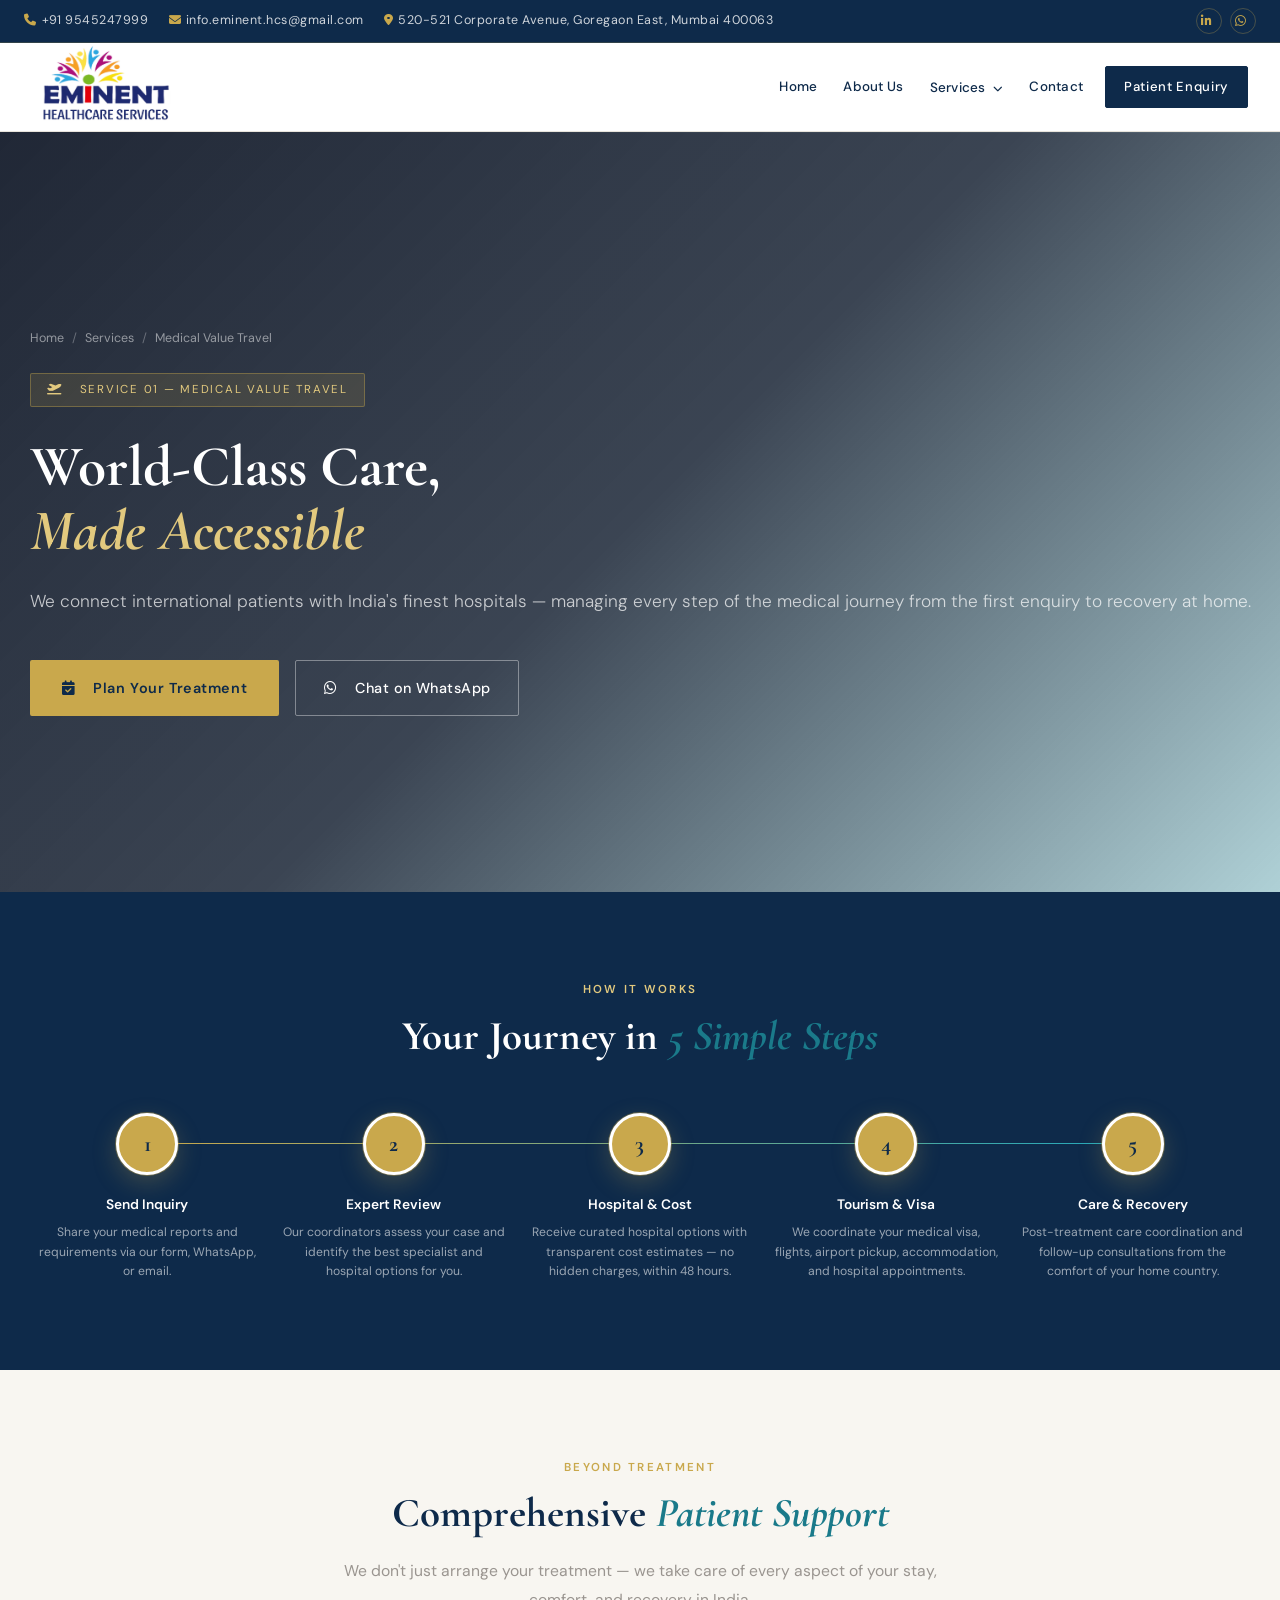
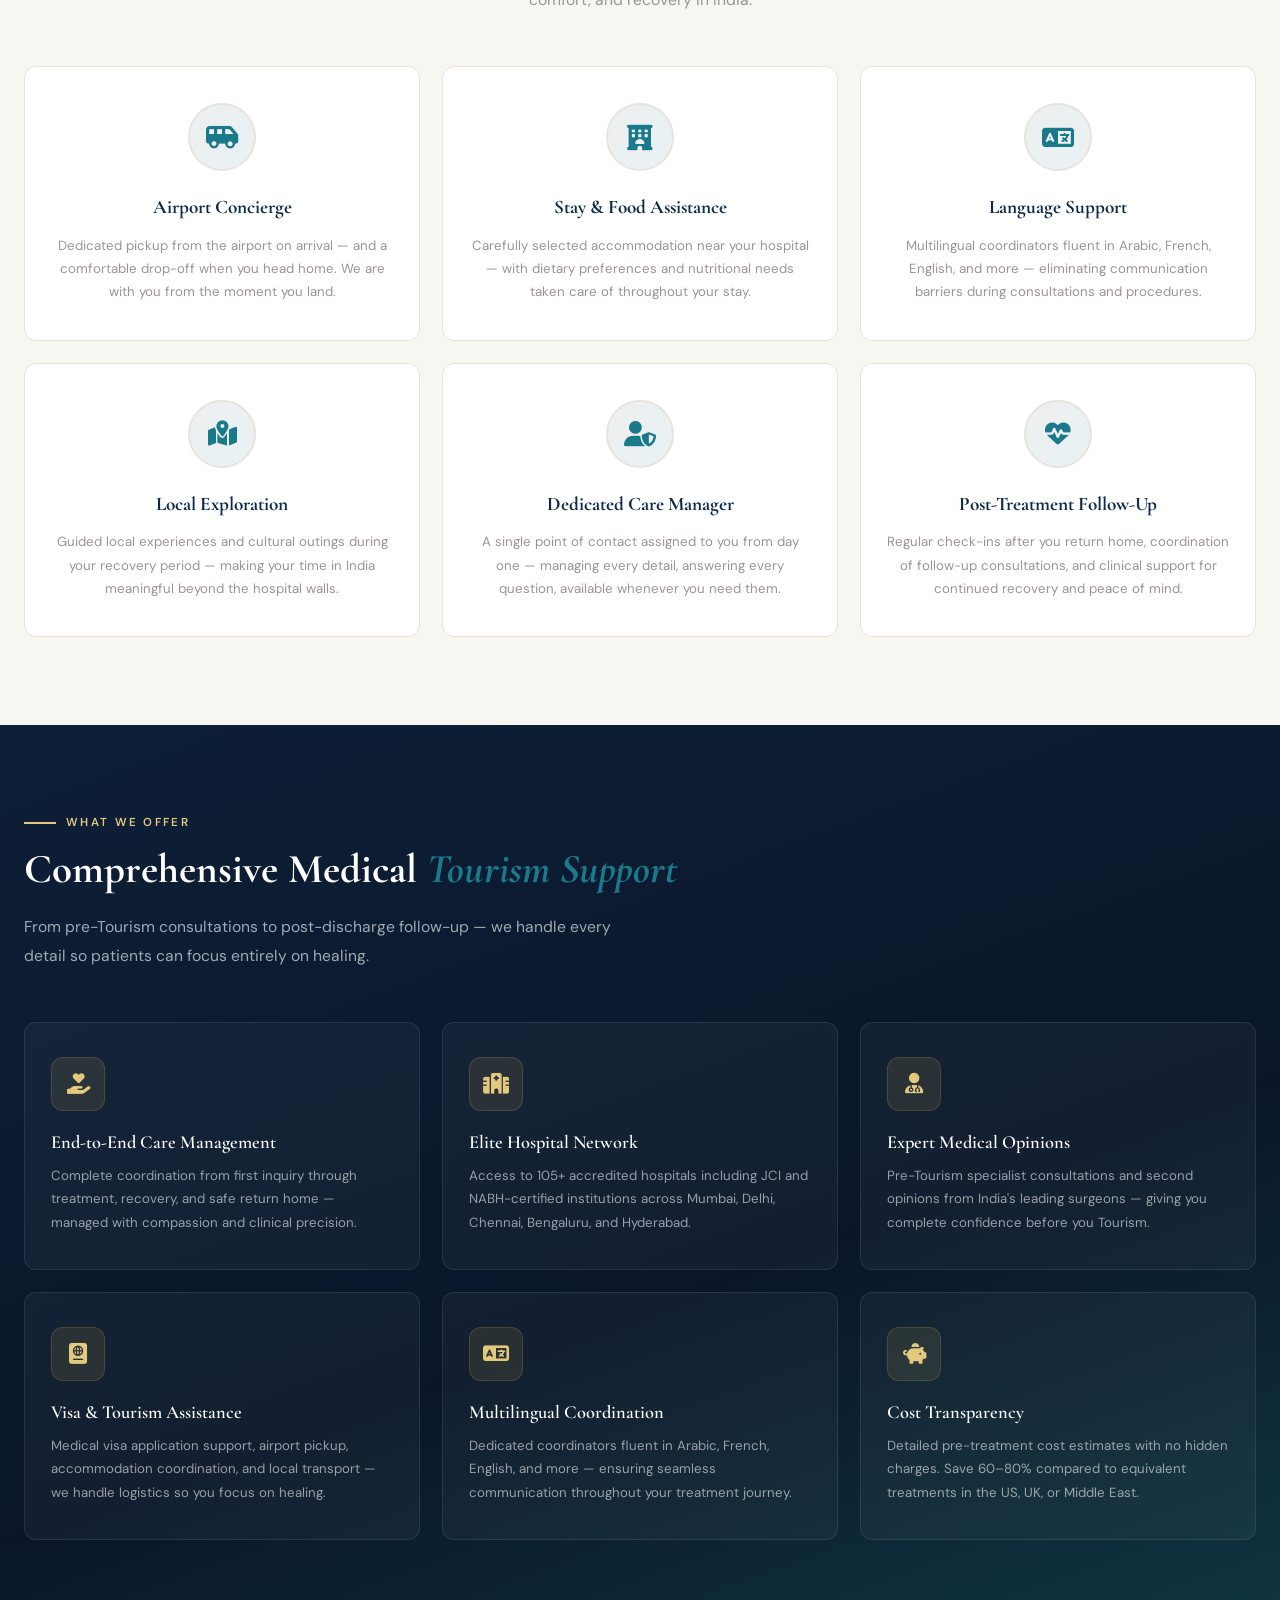
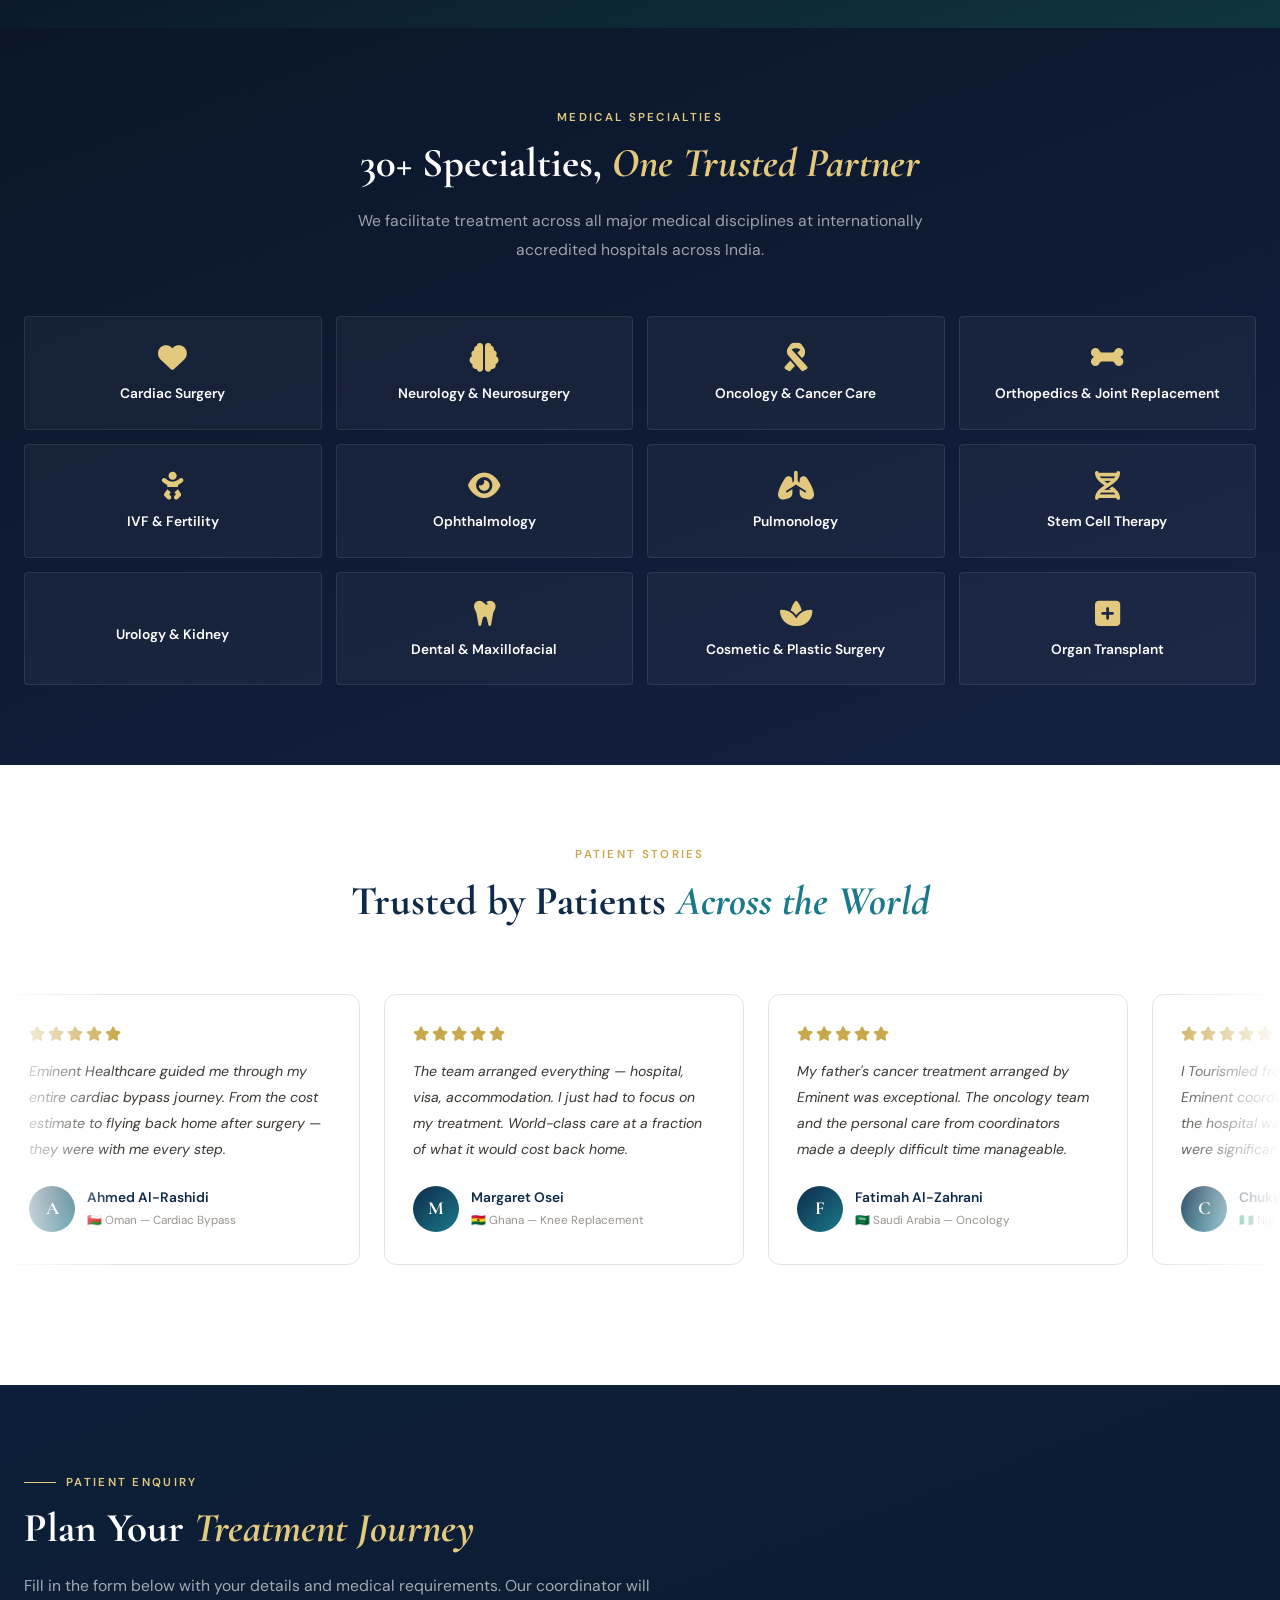
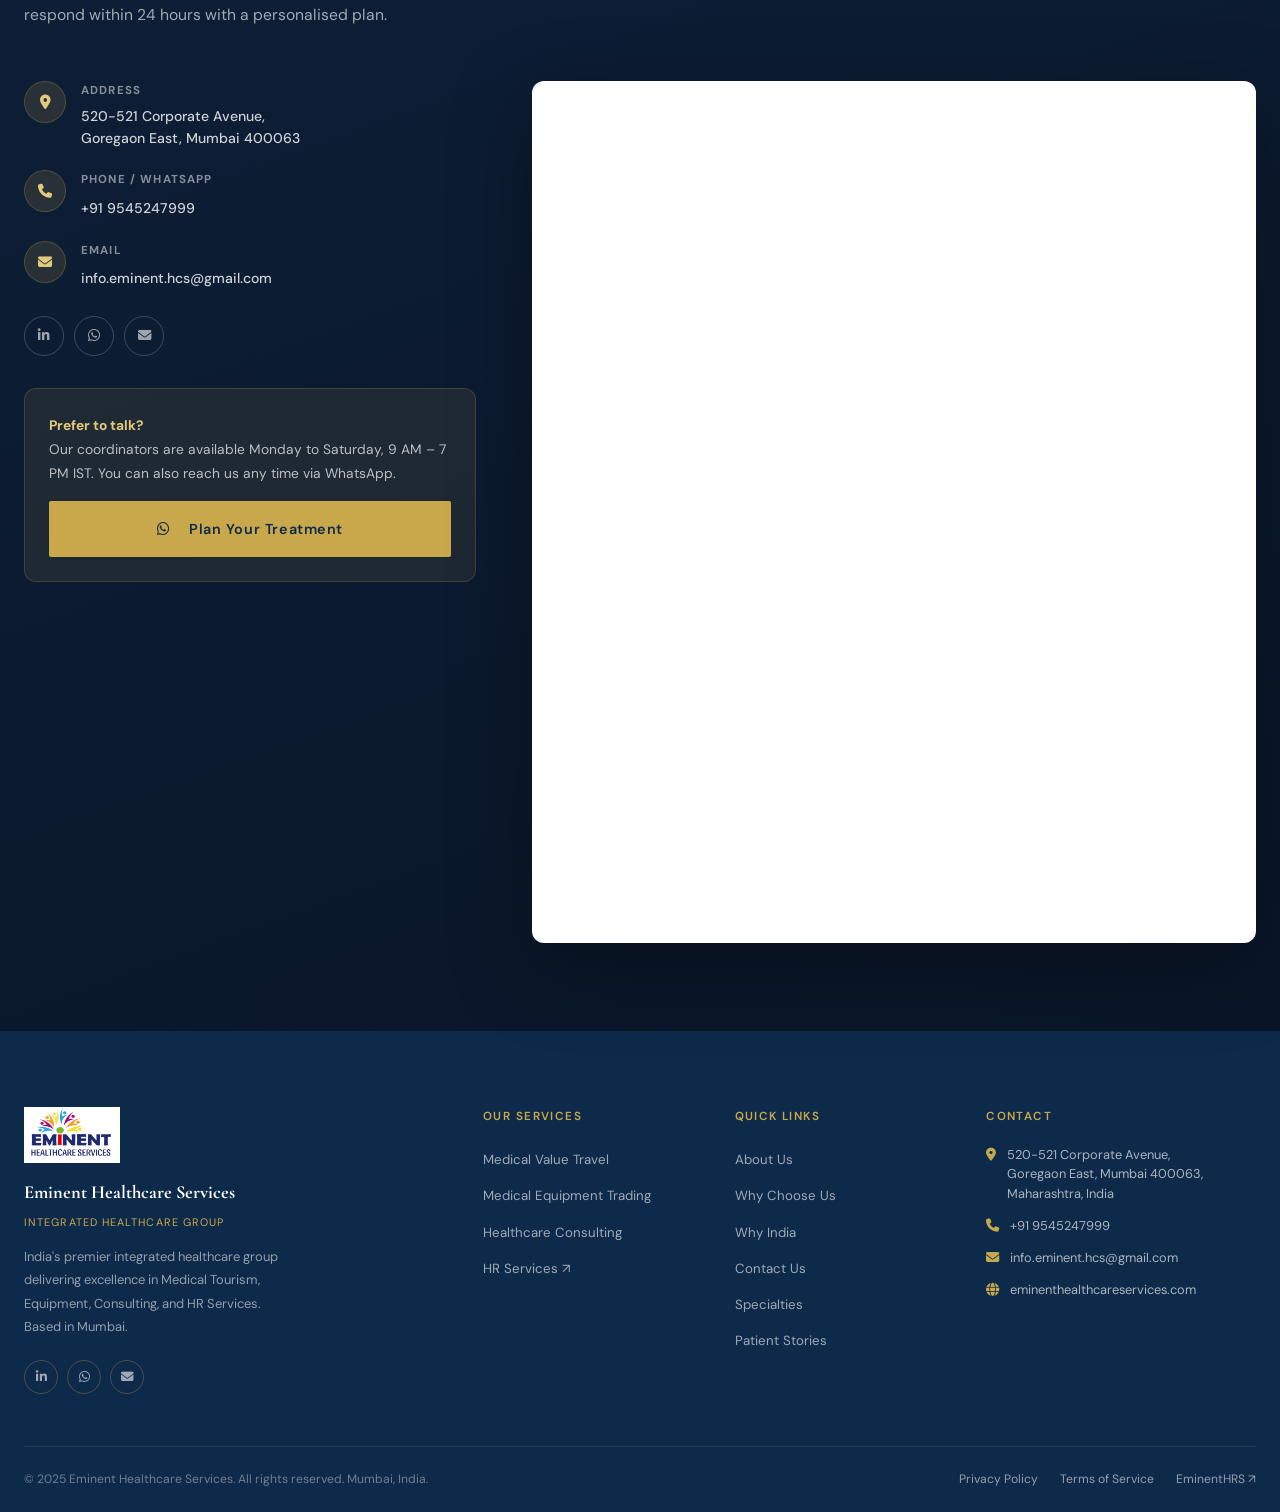
<file: services/medical-value-travel.html>
<!DOCTYPE html>
<html lang="en">
<head>
  <meta charset="UTF-8" />
  <meta name="viewport" content="width=device-width, initial-scale=1.0" />
  <title>Medical Value Travel | Eminent Healthcare Services</title>
  <meta name="description" content="End-to-end medical Tourism facilitation for international patients seeking world-class treatment in India. 105+ hospitals, 30+ specialties. Eminent Healthcare Services, Mumbai." />
  <link rel="preconnect" href="https://fonts.googleapis.com" />
  <link rel="preconnect" href="https://fonts.gstatic.com" crossorigin />
  <link href="https://fonts.googleapis.com/css2?family=Cormorant+Garamond:ital,wght@0,300;0,400;0,600;0,700;1,400&family=DM+Sans:opsz,wght@9..40,300;9..40,400;9..40,500;9..40,600&display=swap" rel="stylesheet" />
  <link rel="stylesheet" href="https://cdnjs.cloudflare.com/ajax/libs/font-awesome/6.5.0/css/all.min.css" />
  <link rel="stylesheet" href="../assets/css/style.css" />
  <style>

    /* Testimonial marquee */
    .testi-track-wrap {
      overflow: hidden; position: relative;
      padding: 16px 0 40px;
    }
    .testi-track-wrap::before,
    .testi-track-wrap::after {
      content: ''; position: absolute; top: 0; bottom: 0; width: 120px; z-index: 2;
    }
    .testi-track-wrap::before { left: 0;  background: linear-gradient(to right, var(--white), transparent); }
    .testi-track-wrap::after  { right: 0; background: linear-gradient(to left,  var(--white), transparent); }
    .testi-track {
      display: flex; gap: 24px;
      animation: marquee 42s linear infinite;
      width: max-content;
    }
    .testi-track:hover { animation-play-state: paused; }
    .testi-card-scroll {
      background: var(--white); border: 1px solid var(--gray-light);
      border-radius: var(--radius-lg); padding: 32px 28px;
      width: 360px; flex-shrink: 0;
      transition: var(--transition);
    }
    .testi-card-scroll:hover { box-shadow: var(--shadow-hover); transform: translateY(-4px); border-color: rgba(201,168,76,.3); }
    .testi-card-scroll .testi-stars { display: flex; gap: 3px; margin-bottom: 16px; }
    .testi-card-scroll .testi-stars i { color: var(--gold); font-size: .9rem; }
    .testi-card-scroll .testi-text { font-size: .88rem; color: var(--text-body); line-height: 1.85; font-style: italic; margin-bottom: 24px; }
    .testi-card-scroll .testi-author { display: flex; align-items: center; gap: 12px; }
    .testi-card-scroll .testi-name   { font-size: .86rem; font-weight: 600; color: var(--navy); }
    .testi-card-scroll .testi-detail { font-size: .73rem; color: var(--gray-mid); margin-top: 2px; }

    /* ── MVT Page-specific styles ─────────────────────────────── */

    /* Enhanced animations */
    @keyframes slideInLeft  { from { opacity:0; transform:translateX(-32px); } to { opacity:1; transform:translateX(0); } }
    @keyframes slideInRight { from { opacity:0; transform:translateX( 32px); } to { opacity:1; transform:translateX(0); } }
    @keyframes scaleIn      { from { opacity:0; transform:scale(.93);        } to { opacity:1; transform:scale(1);    } }
    @keyframes floatUp      { 0%,100%{transform:translateY(0);} 50%{transform:translateY(-6px);} }

    .reveal-left  { opacity:0; transform:translateX(-28px); transition:opacity .7s ease,transform .7s ease; }
    .reveal-right { opacity:0; transform:translateX( 28px); transition:opacity .7s ease,transform .7s ease; }
    .reveal-scale { opacity:0; transform:scale(.94);        transition:opacity .6s ease,transform .6s ease; }
    .reveal-left.visible,.reveal-right.visible,.reveal-scale.visible { opacity:1; transform:none; }

    /* ── Process steps — dark navy version for MVT ─────────────── */
    .mvt-process { background:var(--navy); padding:88px 0; }
    .mvt-process .section-label { color:var(--gold-light); }
    .mvt-process .section-label::before { background:var(--gold-light); }
    .mvt-process .section-title { color:var(--white); }
    .mvt-process .process-steps::before { background:linear-gradient(90deg,var(--gold),var(--teal-light)); }
    .mvt-process .step-num {
      background:var(--gold); color:var(--navy);
      box-shadow:0 0 0 1px rgba(201,168,76,.4), 0 8px 24px rgba(201,168,76,.25);
    }
    .mvt-process .process-step:hover .step-num { background:var(--white); color:var(--navy); }
    .mvt-process .process-step h4 { color:var(--white); }
    .mvt-process .process-step p  { color:rgba(255,255,255,.58); }

    /* ── What We Offer — dark teal background for MVT ───────────── */
    .mvt-offer { background:linear-gradient(160deg, #0d1f38 0%, #0a1628 60%, #0f3540 100%); padding:88px 0; }
    .mvt-offer .section-label { color:var(--gold-light); }
    .mvt-offer .section-label::before { background:var(--gold-light); }
    .mvt-offer .section-title { color:var(--white); }
    .mvt-offer .section-desc  { color:rgba(255,255,255,.62); }
    .mvt-offer-cards { display:grid; grid-template-columns:repeat(3,1fr); gap:22px; margin-top:48px; }
    .mvt-offer-card {
      background:rgba(255,255,255,.04); border:1px solid rgba(255,255,255,.09);
      border-radius:var(--radius-lg); padding:34px 26px;
      transition:all .38s cubic-bezier(.4,0,.2,1);
      position:relative; overflow:hidden;
    }
    .mvt-offer-card::before {
      content:''; position:absolute; top:0; left:0; right:0; height:2px;
      background:linear-gradient(90deg,var(--gold),var(--teal-light));
      transform:scaleX(0); transition:transform .4s ease;
    }
    .mvt-offer-card:hover { background:rgba(255,255,255,.08); transform:translateY(-5px); border-color:rgba(201,168,76,.22); }
    .mvt-offer-card:hover::before { transform:scaleX(1); }
    .mvt-offer-card .card-icon {
      width:54px; height:54px; border-radius:12px;
      background:rgba(201,168,76,.12); border:1px solid rgba(201,168,76,.2);
      display:flex; align-items:center; justify-content:center;
      color:var(--gold-light); font-size:1.3rem; margin-bottom:20px;
      transition:all .35s ease;
    }
    .mvt-offer-card:hover .card-icon { background:var(--gold); color:var(--navy); }
    .mvt-offer-card h4 { font-family:'Cormorant Garamond',serif; font-size:1.15rem; font-weight:600; color:var(--white); margin-bottom:10px; line-height:1.25; }
    .mvt-offer-card p  { font-size:.83rem; color:rgba(255,255,255,.57); line-height:1.78; }

    /* ── Patient Support section ─────────────────────────────────── */
    .mvt-support { background:var(--off-white); padding:88px 0; }
    .support-grid { display:grid; grid-template-columns:repeat(3,1fr); gap:22px; margin-top:48px; }
    .support-card {
      background:var(--white); border:1px solid var(--gray-light);
      border-radius:var(--radius-lg); padding:36px 26px; text-align:center;
      transition:all .38s cubic-bezier(.4,0,.2,1);
      position:relative; overflow:hidden;
    }
    .support-card::after {
      content:''; position:absolute; inset:0;
      background:linear-gradient(135deg, var(--navy) 0%, var(--teal) 100%);
      opacity:0; transition:opacity .35s ease; z-index:0;
    }
    .support-card:hover { transform:translateY(-6px); box-shadow:var(--shadow-hover); }
    .support-card:hover::after { opacity:1; }
    .support-card > * { position:relative; z-index:1; }
    .support-icon {
      width:68px; height:68px; border-radius:50%; margin:0 auto 20px;
      background:linear-gradient(135deg,rgba(10,22,40,.07),rgba(26,122,138,.1));
      border:2px solid var(--gray-light);
      display:flex; align-items:center; justify-content:center;
      font-size:1.6rem; color:var(--teal);
      transition:all .35s ease;
    }
    .support-card:hover .support-icon { background:rgba(255,255,255,.15); border-color:rgba(255,255,255,.3); color:var(--gold-light); }
    .support-card h4 { font-family:'Cormorant Garamond',serif; font-size:1.2rem; font-weight:700; color:var(--navy); margin-bottom:10px; transition:color .3s; }
    .support-card p  { font-size:.83rem; color:var(--gray-mid); line-height:1.75; transition:color .3s; }
    .support-card:hover h4 { color:var(--white); }
    .support-card:hover p  { color:rgba(255,255,255,.72); }

    /* ── Specialties — dark navy for MVT ────────────────────────── */
    .mvt-specialties { background:linear-gradient(160deg,#0a1628 0%,#132040 100%); padding:80px 0; }
    .mvt-specialties .section-label { color:var(--gold-light); }
    .mvt-specialties .section-label::before { background:var(--gold-light); }
    .mvt-specialties .section-title { color:var(--white); }
    .mvt-specialties .section-desc  { color:rgba(255,255,255,.6); }
    .mvt-specialties .spec-card {
      background:rgba(255,255,255,.04); border-color:rgba(255,255,255,.09);
    }
    .mvt-specialties .spec-card:hover { background:rgba(255,255,255,.09); border-color:rgba(201,168,76,.3); box-shadow:0 8px 32px rgba(0,0,0,.25); }
    .mvt-specialties .spec-card i  { color:var(--gold-light); }
    .mvt-specialties .spec-card h4 { color:var(--white); }

    /* ── Testimonials — white for contrast ──────────────────────── */
    .mvt-testimonials { background:var(--white); padding:80px 0; }

    /* ── Google Form embed container ─────────────────────────────── */
    .gform-section { background:linear-gradient(160deg,#0d1f38 0%,#0a1628 100%); padding:88px 0; }
    .gform-section .section-label { color:var(--gold-light); }
    .gform-section .section-label::before { background:var(--gold-light); }
    .gform-section .section-title { color:var(--white); }
    .gform-section .section-desc  { color:rgba(255,255,255,.62); max-width:640px; }
    .gform-layout { display:grid; grid-template-columns:1fr 1.6fr; gap:56px; align-items:start; margin-top:48px; }
    .gform-info-col .contact-item h5 { color:rgba(255,255,255,.5); }
    .gform-info-col .contact-item a,
    .gform-info-col .contact-item address,
    .gform-info-col .contact-item span { color:rgba(255,255,255,.8); }
    .gform-info-col .contact-icon { background:rgba(201,168,76,.15); border:1px solid rgba(201,168,76,.25); color:var(--gold-light); }
    .gform-info-col .social-btn { border-color:rgba(255,255,255,.2); color:rgba(255,255,255,.6); }
    .gform-info-col .social-btn:hover { border-color:var(--gold); color:var(--gold); }
    .gform-info-cta {
      margin-top:32px; padding:24px; border-radius:var(--radius-lg);
      background:rgba(201,168,76,.1); border:1px solid rgba(201,168,76,.2);
    }
    .gform-info-cta p { font-size:.86rem; color:rgba(255,255,255,.7); line-height:1.75; margin-bottom:16px; }
    .gform-embed-wrap {
      background:var(--white); border-radius:var(--radius-lg);
      overflow:hidden; box-shadow:0 24px 80px rgba(0,0,0,.35);
      border:1px solid rgba(255,255,255,.08);
    }
    .gform-embed-wrap iframe {
      width:100%; min-height:860px; border:none; display:block;
    }

    /* ── Navbar height increase (MVT page override) ──────────────── */
    /* This is handled globally via CSS update */

    @media (max-width:1100px) {
      .mvt-offer-cards { grid-template-columns:repeat(2,1fr); }
      .support-grid    { grid-template-columns:repeat(2,1fr); }
      .gform-layout    { grid-template-columns:1fr; }
    }
    @media (max-width:640px) {
      .mvt-offer-cards { grid-template-columns:1fr; }
      .support-grid    { grid-template-columns:1fr 1fr; }
      .gform-embed-wrap iframe { min-height:700px; }
    }
    @media (max-width:420px) {
      .support-grid { grid-template-columns:1fr; }
    }
  </style>
</head>
<body>

<!-- TOPBAR -->
<div class="topbar">
  <div class="topbar-inner">
    <div class="topbar-left">
      <span><i class="fas fa-phone"></i><a href="tel:+919545247999">+91 9545247999</a></span>
      <span><i class="fas fa-envelope"></i><a href="mailto:info.eminent.hcs@gmail.com">info.eminent.hcs@gmail.com</a></span>
      <span><i class="fas fa-map-marker-alt"></i>520-521 Corporate Avenue, Goregaon East, Mumbai 400063</span>
    </div>
    <div class="topbar-right"><div class="topbar-social">
      <a href="https://www.linkedin.com/company/eminent-hr-services" target="_blank" rel="noopener"><i class="fab fa-linkedin-in"></i></a>
      <a href="https://wa.me/919545247999" target="_blank" rel="noopener"><i class="fab fa-whatsapp"></i></a>
    </div></div>
  </div>
</div>

<!-- NAVBAR -->
<nav class="navbar" id="navbar">
  <div class="nav-inner">
    <a href="../index.html" class="nav-logo">
      <img src="../assets/images/logo.png" class="site-logo-img" alt="Eminent Healthcare Services"
           onerror="this.style.display='none';document.getElementById('nf').classList.remove('hidden')" />
      <div class="logo-fallback hidden" id="nf">
        <span class="logo-fallback-main">Eminent</span>
        <span class="logo-fallback-sub">Healthcare Services</span>
      </div>
    </a>
    <div class="nav-links">
      <a href="../index.html">Home</a>
      <a href="#" data-open-about>About Us</a>
      <div class="nav-dropdown-wrap">
        <a href="../index.html#services">Services <i class="fas fa-chevron-down dropdown-caret"></i></a>
        <div class="nav-dropdown">
          <a href="medical-value-travel.html"><i class="fas fa-plane-departure"></i><span class="dd-label">Medical Value Travel<span>International Patient Care</span></span></a>
          <a href="medical-equipment-trading.html"><i class="fas fa-microscope"></i><span class="dd-label">Medical Equipment Trading<span>Diagnostic &amp; Surgical Supply</span></span></a>
          <a href="healthcare-consulting.html"><i class="fas fa-chart-line"></i><span class="dd-label">Healthcare Consulting<span>Strategy &amp; Advisory</span></span></a>
          <hr />
          <a href="https://eminenthrs.com/job-seekers" target="_blank" rel="noopener"><i class="fas fa-user-nurse"></i><span class="dd-label">HR Services <i class="fas fa-external-link-alt" style="font-size:.6rem"></i><span>Visit EminentHRS</span></span></a>
        </div>
      </div>
      <a href="../index.html#contact">Contact</a>
      <a href="#enquiry" class="nav-cta">Patient Enquiry</a>
    </div>
    <button class="nav-hamburger" id="hamburger"><span></span><span></span><span></span></button>
  </div>
</nav>

<!-- MOBILE MENU -->
<div class="mobile-menu" id="mobileMenu">
  <button class="mobile-menu-close" id="menuClose"><i class="fas fa-times"></i></button>
  <a href="../index.html" class="menu-close-on-click">Home</a>
  <a data-open-about class="menu-close-on-click">About Us</a>
  <button class="mobile-nav-services-toggle" id="mobileServicesToggle">Services <i class="fas fa-chevron-down" style="font-size:.8rem;margin-left:6px"></i></button>
  <div class="mobile-nav-services-submenu" id="mobileServicesSubmenu">
    <a href="medical-value-travel.html" class="menu-close-on-click"><i class="fas fa-plane-departure" style="margin-right:8px;color:var(--gold)"></i>Medical Value Travel</a>
    <a href="medical-equipment-trading.html"     class="menu-close-on-click"><i class="fas fa-microscope"      style="margin-right:8px;color:var(--gold)"></i>Medical Equipment Trading</a>
    <a href="healthcare-consulting.html" class="menu-close-on-click"><i class="fas fa-chart-line"      style="margin-right:8px;color:var(--gold)"></i>Healthcare Consulting</a>
    <a href="https://eminenthrs.com/job-seekers" target="_blank" rel="noopener"><i class="fas fa-user-nurse" style="margin-right:8px;color:var(--gold)"></i>HR Services &#8599;</a>
  </div>
  <a href="#enquiry" class="menu-close-on-click">Patient Enquiry</a>
  <div class="mobile-menu-social">
    <a href="https://www.linkedin.com/company/eminent-hr-services" target="_blank" rel="noopener"><i class="fab fa-linkedin-in"></i></a>
    <a href="https://wa.me/919545247999" target="_blank" rel="noopener"><i class="fab fa-whatsapp"></i></a>
    <a href="mailto:info.eminent.hcs@gmail.com"><i class="fas fa-envelope"></i></a>
  </div>
</div>

<!-- ABOUT PANEL (Vision + Mission added) -->
<div class="about-panel" id="aboutPanel">
  <div class="about-panel-inner">
    <button class="about-panel-close" id="aboutPanelClose"><i class="fas fa-times"></i></button>
    <div class="about-panel-label">Who We Are</div>
    <h2 class="about-panel-title">About <em>Eminent Healthcare Services</em></h2>

    <!-- VISION — added at top as instructed -->
    <div class="about-panel-vision" style="margin-top:0;margin-bottom:24px;">
      <h4>Our Vision</h4>
      <p>To become Asia's most trusted integrated healthcare services group — where every patient receives the clinical care they deserve, every institution reaches its fullest potential, and every healthcare professional finds purpose and growth in their career.</p>
    </div>

    <!-- MISSION — new subsection -->
    <div class="about-panel-vision" style="margin-bottom:24px;background:linear-gradient(135deg,#132040,#1a7a8a22);border-left:3px solid var(--teal-light);">
      <h4 style="color:var(--teal-light);">Our Mission</h4>
      <p>To bridge the gap between patients who need world-class healthcare and institutions that provide it — by building a transparent, clinically governed, and human-centred ecosystem across Medical Value Travel, Equipment, Consulting, and Healthcare Workforce solutions. We are committed to making quality healthcare accessible, affordable, and deeply personal for every individual we serve.</p>
    </div>

    <p class="about-panel-lead">Eminent Healthcare Services is India's integrated healthcare group — a multi-dimensional platform built to serve patients, institutions, and professionals with integrity, expertise, and a human-first approach.</p>
    <p class="about-panel-body">Founded with a vision to transform how healthcare is accessed, delivered, and experienced — we operate across four specialized service lines addressing critical touchpoints in the modern healthcare ecosystem.</p>
    <div class="about-panel-pillars">
      <div class="about-pillar-card"><i class="fas fa-plane-departure"></i><h4>Medical Value Travel</h4><p>End-to-end medical Tourism facilitation for international patients seeking world-class care in India.</p></div>
      <div class="about-pillar-card"><i class="fas fa-microscope"></i><h4>Medical Equipment Trading</h4><p>Procurement and supply of premium diagnostic, surgical, and therapeutic medical equipment.</p></div>
      <div class="about-pillar-card"><i class="fas fa-chart-line"></i><h4>Healthcare Consulting</h4><p>Strategic advisory and transformation consulting for hospitals and medical enterprises.</p></div>
      <div class="about-pillar-card"><i class="fas fa-user-nurse"></i><h4>HR Services</h4><p>Specialized talent acquisition connecting skilled professionals with leading healthcare organizations.</p></div>
    </div>
  </div>
</div>

<!-- ============================================================
  PAGE HERO
============================================================ -->
<section class="page-hero">
  <!-- Changed to a premium hospital corridor / medical tourism image -->
  <div class="page-hero-bg" style="background-image:
    linear-gradient(135deg,rgba(8,16,32,.90) 0%,rgba(10,22,40,.80) 50%,rgba(26,122,138,.35) 100%),
    url('https://images.unsplash.com/photo-1516841273335-e39b37888115?w=1920&auto=format&fit=crop&q=85');"></div>
  <div class="page-hero-content">
    <div class="page-hero-breadcrumb">
      <a href="../index.html">Home</a><span class="sep">/</span>
      <a href="../index.html#services">Services</a><span class="sep">/</span>
      <span>Medical Value Travel</span>
    </div>
    <div class="hero-badge"><i class="fas fa-plane-departure"></i>&nbsp; Service 01 — Medical Value Travel</div>
    <h1 class="hero-title">World-Class Care,<br/><em>Made Accessible</em></h1>
    <p class="hero-subtitle">We connect international patients with India's finest hospitals — managing every step of the medical journey from the first enquiry to recovery at home.</p>
    <div class="hero-actions">
      <!-- CHANGE 7: "Book Free Consultation" → "Plan Your Treatment" -->
      <a href="#enquiry" class="btn-primary"><i class="fas fa-calendar-check"></i>&nbsp; Plan Your Treatment</a>
      <a href="https://wa.me/919545247999" target="_blank" rel="noopener" class="btn-whatsapp"><i class="fab fa-whatsapp"></i>&nbsp; Chat on WhatsApp</a>
    </div>
  </div>
</section>

<!-- ============================================================
  CHANGE 1: 5-STEP JOURNEY moved ABOVE "What We Offer"
  CHANGE 2: Step titles updated
============================================================ -->
<section class="mvt-process" id="process">
  <div class="container">
    <div class="section-header center reveal">
      <div class="section-label">How It Works</div>
      <h2 class="section-title">Your Journey in <em>5 Simple Steps</em></h2>
    </div>
    <div class="process-steps">
      <div class="process-step reveal reveal-delay-1">
        <div class="step-num">1</div>
        <h4>Send Inquiry</h4>
        <p>Share your medical reports and requirements via our form, WhatsApp, or email.</p>
      </div>
      <div class="process-step reveal reveal-delay-2">
        <div class="step-num">2</div>
        <h4>Expert Review</h4>
        <p>Our coordinators assess your case and identify the best specialist and hospital options for you.</p>
      </div>
      <div class="process-step reveal reveal-delay-3">
        <!-- CHANGE 2: "Cost Estimate" → "Hospital & Cost" -->
        <div class="step-num">3</div>
        <h4>Hospital &amp; Cost</h4>
        <p>Receive curated hospital options with transparent cost estimates — no hidden charges, within 48 hours.</p>
      </div>
      <div class="process-step reveal reveal-delay-4">
        <!-- CHANGE 2: "Tourism Assistance" → "Tourism & Visa" -->
        <div class="step-num">4</div>
        <h4>Tourism &amp; Visa</h4>
        <p>We coordinate your medical visa, flights, airport pickup, accommodation, and hospital appointments.</p>
      </div>
      <div class="process-step reveal">
        <!-- CHANGE 2: "Recovery Support" → "Care & Recovery" -->
        <div class="step-num">5</div>
        <h4>Care &amp; Recovery</h4>
        <p>Post-treatment care coordination and follow-up consultations from the comfort of your home country.</p>
      </div>
    </div>
  </div>
</section>

<!-- ============================================================
  CHANGE 3: NEW "Comprehensive Patient Support" section
  (placed below 5-step journey, above What We Offer)
============================================================ -->
<section class="mvt-support" id="patient-support">
  <div class="container">
    <div class="section-header center reveal">
      <div class="section-label">Beyond Treatment</div>
      <h2 class="section-title">Comprehensive <em>Patient Support</em></h2>
      <p class="section-desc">We don't just arrange your treatment — we take care of every aspect of your stay, comfort, and recovery in India.</p>
    </div>
    <div class="support-grid">
      <div class="support-card reveal reveal-delay-1">
        <div class="support-icon"><i class="fas fa-shuttle-van"></i></div>
        <h4>Airport Concierge</h4>
        <p>Dedicated pickup from the airport on arrival — and a comfortable drop-off when you head home. We are with you from the moment you land.</p>
      </div>
      <div class="support-card reveal reveal-delay-2">
        <div class="support-icon"><i class="fas fa-hotel"></i></div>
        <h4>Stay &amp; Food Assistance</h4>
        <p>Carefully selected accommodation near your hospital — with dietary preferences and nutritional needs taken care of throughout your stay.</p>
      </div>
      <div class="support-card reveal reveal-delay-3">
        <div class="support-icon"><i class="fas fa-language"></i></div>
        <h4>Language Support</h4>
        <p>Multilingual coordinators fluent in Arabic, French, English, and more — eliminating communication barriers during consultations and procedures.</p>
      </div>
      <div class="support-card reveal reveal-delay-1">
        <div class="support-icon"><i class="fas fa-map-marked-alt"></i></div>
        <h4>Local Exploration</h4>
        <p>Guided local experiences and cultural outings during your recovery period — making your time in India meaningful beyond the hospital walls.</p>
      </div>
      <div class="support-card reveal reveal-delay-2">
        <div class="support-icon"><i class="fas fa-user-shield"></i></div>
        <h4>Dedicated Care Manager</h4>
        <p>A single point of contact assigned to you from day one — managing every detail, answering every question, available whenever you need them.</p>
      </div>
      <div class="support-card reveal reveal-delay-3">
        <div class="support-icon"><i class="fas fa-heartbeat"></i></div>
        <h4>Post-Treatment Follow-Up</h4>
        <p>Regular check-ins after you return home, coordination of follow-up consultations, and clinical support for continued recovery and peace of mind.</p>
      </div>
    </div>
  </div>
</section>

<!-- ============================================================
  WHAT WE OFFER — now below process + support (CHANGE 1)
  Dark navy palette (CHANGE 4)
============================================================ -->
<section class="mvt-offer" id="what-we-offer">
  <div class="container">
    <div class="section-header reveal">
      <div class="section-label">What We Offer</div>
      <h2 class="section-title">Comprehensive Medical <em>Tourism Support</em></h2>
      <p class="section-desc" style="color:rgba(255,255,255,.62);">From pre-Tourism consultations to post-discharge follow-up — we handle every detail so patients can focus entirely on healing.</p>
    </div>
    <div class="mvt-offer-cards">
      <div class="mvt-offer-card reveal reveal-delay-1">
        <div class="card-icon"><i class="fas fa-hand-holding-heart"></i></div>
        <h4>End-to-End Care Management</h4>
        <p>Complete coordination from first inquiry through treatment, recovery, and safe return home — managed with compassion and clinical precision.</p>
      </div>
      <div class="mvt-offer-card reveal reveal-delay-2">
        <div class="card-icon"><i class="fas fa-hospital"></i></div>
        <h4>Elite Hospital Network</h4>
        <p>Access to 105+ accredited hospitals including JCI and NABH-certified institutions across Mumbai, Delhi, Chennai, Bengaluru, and Hyderabad.</p>
      </div>
      <div class="mvt-offer-card reveal reveal-delay-3">
        <div class="card-icon"><i class="fas fa-user-md"></i></div>
        <h4>Expert Medical Opinions</h4>
        <p>Pre-Tourism specialist consultations and second opinions from India's leading surgeons — giving you complete confidence before you Tourism.</p>
      </div>
      <div class="mvt-offer-card reveal reveal-delay-1">
        <div class="card-icon"><i class="fas fa-passport"></i></div>
        <h4>Visa &amp; Tourism Assistance</h4>
        <p>Medical visa application support, airport pickup, accommodation coordination, and local transport — we handle logistics so you focus on healing.</p>
      </div>
      <div class="mvt-offer-card reveal reveal-delay-2">
        <div class="card-icon"><i class="fas fa-language"></i></div>
        <h4>Multilingual Coordination</h4>
        <p>Dedicated coordinators fluent in Arabic, French, English, and more — ensuring seamless communication throughout your treatment journey.</p>
      </div>
      <div class="mvt-offer-card reveal reveal-delay-3">
        <div class="card-icon"><i class="fas fa-piggy-bank"></i></div>
        <h4>Cost Transparency</h4>
        <p>Detailed pre-treatment cost estimates with no hidden charges. Save 60–80% compared to equivalent treatments in the US, UK, or Middle East.</p>
      </div>
    </div>
  </div>
</section>

<!-- ============================================================
  SPECIALTIES — dark navy for MVT (CHANGE 4)
============================================================ -->
<section class="mvt-specialties" id="specialties">
  <div class="container">
    <div class="section-header center reveal">
      <div class="section-label">Medical Specialties</div>
      <h2 class="section-title">30+ Specialties, <em style="color:var(--gold-light)">One Trusted Partner</em></h2>
      <p class="section-desc">We facilitate treatment across all major medical disciplines at internationally accredited hospitals across India.</p>
    </div>
    <div class="spec-grid">
      <div class="spec-card reveal"><i class="fas fa-heart"></i><h4>Cardiac Surgery</h4></div>
      <div class="spec-card reveal reveal-delay-1"><i class="fas fa-brain"></i><h4>Neurology &amp; Neurosurgery</h4></div>
      <div class="spec-card reveal reveal-delay-2"><i class="fas fa-ribbon"></i><h4>Oncology &amp; Cancer Care</h4></div>
      <div class="spec-card reveal reveal-delay-3"><i class="fas fa-bone"></i><h4>Orthopedics &amp; Joint Replacement</h4></div>
      <div class="spec-card reveal"><i class="fas fa-baby"></i><h4>IVF &amp; Fertility</h4></div>
      <div class="spec-card reveal reveal-delay-1"><i class="fas fa-eye"></i><h4>Ophthalmology</h4></div>
      <div class="spec-card reveal reveal-delay-2"><i class="fas fa-lungs"></i><h4>Pulmonology</h4></div>
      <div class="spec-card reveal reveal-delay-3"><i class="fas fa-dna"></i><h4>Stem Cell Therapy</h4></div>
      <div class="spec-card reveal"><i class="fas fa-kidneys"></i><h4>Urology &amp; Kidney</h4></div>
      <div class="spec-card reveal reveal-delay-1"><i class="fas fa-tooth"></i><h4>Dental &amp; Maxillofacial</h4></div>
      <div class="spec-card reveal reveal-delay-2"><i class="fas fa-spa"></i><h4>Cosmetic &amp; Plastic Surgery</h4></div>
      <div class="spec-card reveal reveal-delay-3"><i class="fas fa-plus-square"></i><h4>Organ Transplant</h4></div>
    </div>
  </div>
</section>

<!-- ============================================================
  TESTIMONIALS
============================================================ -->
<section class="mvt-testimonials" id="testimonials">
  <div class="container">
    <div class="section-header center reveal">
      <div class="section-label">Patient Stories</div>
      <h2 class="section-title">Trusted by Patients <em>Across the World</em></h2>
    </div>
  </div>

  <!-- Scrolling testimonial marquee -->
  <div class="testi-track-wrap">
    <div class="testi-track">

      <div class="testi-card-scroll">
        <div class="testi-stars"><i class="fas fa-star"></i><i class="fas fa-star"></i><i class="fas fa-star"></i><i class="fas fa-star"></i><i class="fas fa-star"></i></div>
        <p class="testi-text">Eminent Healthcare guided me through my entire cardiac bypass journey. From the cost estimate to flying back home after surgery — they were with me every step.</p>
        <div class="testi-author"><div class="testi-avatar">A</div><div><div class="testi-name">Ahmed Al-Rashidi</div><div class="testi-detail">🇴🇲 Oman — Cardiac Bypass</div></div></div>
      </div>

      <div class="testi-card-scroll">
        <div class="testi-stars"><i class="fas fa-star"></i><i class="fas fa-star"></i><i class="fas fa-star"></i><i class="fas fa-star"></i><i class="fas fa-star"></i></div>
        <p class="testi-text">The team arranged everything — hospital, visa, accommodation. I just had to focus on my treatment. World-class care at a fraction of what it would cost back home.</p>
        <div class="testi-author"><div class="testi-avatar">M</div><div><div class="testi-name">Margaret Osei</div><div class="testi-detail">🇬🇭 Ghana — Knee Replacement</div></div></div>
      </div>

      <div class="testi-card-scroll">
        <div class="testi-stars"><i class="fas fa-star"></i><i class="fas fa-star"></i><i class="fas fa-star"></i><i class="fas fa-star"></i><i class="fas fa-star"></i></div>
        <p class="testi-text">My father's cancer treatment arranged by Eminent was exceptional. The oncology team and the personal care from coordinators made a deeply difficult time manageable.</p>
        <div class="testi-author"><div class="testi-avatar">F</div><div><div class="testi-name">Fatimah Al-Zahrani</div><div class="testi-detail">🇸🇦 Saudi Arabia — Oncology</div></div></div>
      </div>

      <div class="testi-card-scroll">
        <div class="testi-stars"><i class="fas fa-star"></i><i class="fas fa-star"></i><i class="fas fa-star"></i><i class="fas fa-star"></i><i class="fas fa-star"></i></div>
        <p class="testi-text">I Tourismled from Nigeria for a liver transplant. Eminent coordinated everything seamlessly — the hospital was outstanding and the savings were significant.</p>
        <div class="testi-author"><div class="testi-avatar">C</div><div><div class="testi-name">Chukwuemeka Obi</div><div class="testi-detail">🇳🇬 Nigeria — Liver Transplant</div></div></div>
      </div>

      <div class="testi-card-scroll">
        <div class="testi-stars"><i class="fas fa-star"></i><i class="fas fa-star"></i><i class="fas fa-star"></i><i class="fas fa-star"></i><i class="fas fa-star"></i></div>
        <p class="testi-text">My IVF treatment at a Mumbai hospital arranged by Eminent was a complete success. The coordinator was available every single day and made us feel completely at ease.</p>
        <div class="testi-author"><div class="testi-avatar">L</div><div><div class="testi-name">Lina Al-Hamdan</div><div class="testi-detail">🇰🇼 Kuwait — IVF Treatment</div></div></div>
      </div>

      <div class="testi-card-scroll">
        <div class="testi-stars"><i class="fas fa-star"></i><i class="fas fa-star"></i><i class="fas fa-star"></i><i class="fas fa-star"></i><i class="fas fa-star"></i></div>
        <p class="testi-text">Spine surgery in India through Eminent saved me over 70% compared to UK costs. The hospital was JCI accredited and the care was genuinely exceptional throughout.</p>
        <div class="testi-author"><div class="testi-avatar">R</div><div><div class="testi-name">Robert Mensah</div><div class="testi-detail">🇬🇧 UK — Spine Surgery</div></div></div>
      </div>

      <div class="testi-card-scroll">
        <div class="testi-stars"><i class="fas fa-star"></i><i class="fas fa-star"></i><i class="fas fa-star"></i><i class="fas fa-star"></i><i class="fas fa-star"></i></div>
        <p class="testi-text">From the moment I landed in Mumbai to the day I flew back, everything was taken care of. Eminent's coordinator was like family — always there, always helpful.</p>
        <div class="testi-author"><div class="testi-avatar">Y</div><div><div class="testi-name">Yusuf Al-Mansoori</div><div class="testi-detail">🇦🇪 UAE — Hip Replacement</div></div></div>
      </div>

      <div class="testi-card-scroll">
        <div class="testi-stars"><i class="fas fa-star"></i><i class="fas fa-star"></i><i class="fas fa-star"></i><i class="fas fa-star"></i><i class="fas fa-star"></i></div>
        <p class="testi-text">I had a complex neurosurgery done in India. Eminent found me the best neurosurgeon in the country within 48 hours of sharing my reports. Truly remarkable service.</p>
        <div class="testi-author"><div class="testi-avatar">S</div><div><div class="testi-name">Sara Al-Rasheed</div><div class="testi-detail">🇧🇭 Bahrain — Neurosurgery</div></div></div>
      </div>

      <!-- Duplicate set for seamless loop -->

      <div class="testi-card-scroll">
        <div class="testi-stars"><i class="fas fa-star"></i><i class="fas fa-star"></i><i class="fas fa-star"></i><i class="fas fa-star"></i><i class="fas fa-star"></i></div>
        <p class="testi-text">Eminent Healthcare guided me through my entire cardiac bypass journey. From the cost estimate to flying back home after surgery — they were with me every step.</p>
        <div class="testi-author"><div class="testi-avatar">A</div><div><div class="testi-name">Ahmed Al-Rashidi</div><div class="testi-detail">🇴🇲 Oman — Cardiac Bypass</div></div></div>
      </div>

      <div class="testi-card-scroll">
        <div class="testi-stars"><i class="fas fa-star"></i><i class="fas fa-star"></i><i class="fas fa-star"></i><i class="fas fa-star"></i><i class="fas fa-star"></i></div>
        <p class="testi-text">The team arranged everything — hospital, visa, accommodation. I just had to focus on my treatment. World-class care at a fraction of what it would cost back home.</p>
        <div class="testi-author"><div class="testi-avatar">M</div><div><div class="testi-name">Margaret Osei</div><div class="testi-detail">🇬🇭 Ghana — Knee Replacement</div></div></div>
      </div>

      <div class="testi-card-scroll">
        <div class="testi-stars"><i class="fas fa-star"></i><i class="fas fa-star"></i><i class="fas fa-star"></i><i class="fas fa-star"></i><i class="fas fa-star"></i></div>
        <p class="testi-text">My father's cancer treatment arranged by Eminent was exceptional. The oncology team and the personal care from coordinators made a deeply difficult time manageable.</p>
        <div class="testi-author"><div class="testi-avatar">F</div><div><div class="testi-name">Fatimah Al-Zahrani</div><div class="testi-detail">🇸🇦 Saudi Arabia — Oncology</div></div></div>
      </div>

      <div class="testi-card-scroll">
        <div class="testi-stars"><i class="fas fa-star"></i><i class="fas fa-star"></i><i class="fas fa-star"></i><i class="fas fa-star"></i><i class="fas fa-star"></i></div>
        <p class="testi-text">I Tourismled from Nigeria for a liver transplant. Eminent coordinated everything seamlessly — the hospital was outstanding and the savings were significant.</p>
        <div class="testi-author"><div class="testi-avatar">C</div><div><div class="testi-name">Chukwuemeka Obi</div><div class="testi-detail">🇳🇬 Nigeria — Liver Transplant</div></div></div>
      </div>

      <div class="testi-card-scroll">
        <div class="testi-stars"><i class="fas fa-star"></i><i class="fas fa-star"></i><i class="fas fa-star"></i><i class="fas fa-star"></i><i class="fas fa-star"></i></div>
        <p class="testi-text">My IVF treatment at a Mumbai hospital arranged by Eminent was a complete success. The coordinator was available every single day and made us feel completely at ease.</p>
        <div class="testi-author"><div class="testi-avatar">L</div><div><div class="testi-name">Lina Al-Hamdan</div><div class="testi-detail">🇰🇼 Kuwait — IVF Treatment</div></div></div>
      </div>

      <div class="testi-card-scroll">
        <div class="testi-stars"><i class="fas fa-star"></i><i class="fas fa-star"></i><i class="fas fa-star"></i><i class="fas fa-star"></i><i class="fas fa-star"></i></div>
        <p class="testi-text">Spine surgery in India through Eminent saved me over 70% compared to UK costs. The hospital was JCI accredited and the care was genuinely exceptional throughout.</p>
        <div class="testi-author"><div class="testi-avatar">R</div><div><div class="testi-name">Robert Mensah</div><div class="testi-detail">🇬🇧 UK — Spine Surgery</div></div></div>
      </div>

      <div class="testi-card-scroll">
        <div class="testi-stars"><i class="fas fa-star"></i><i class="fas fa-star"></i><i class="fas fa-star"></i><i class="fas fa-star"></i><i class="fas fa-star"></i></div>
        <p class="testi-text">From the moment I landed in Mumbai to the day I flew back, everything was taken care of. Eminent's coordinator was like family — always there, always helpful.</p>
        <div class="testi-author"><div class="testi-avatar">Y</div><div><div class="testi-name">Yusuf Al-Mansoori</div><div class="testi-detail">🇦🇪 UAE — Hip Replacement</div></div></div>
      </div>

      <div class="testi-card-scroll">
        <div class="testi-stars"><i class="fas fa-star"></i><i class="fas fa-star"></i><i class="fas fa-star"></i><i class="fas fa-star"></i><i class="fas fa-star"></i></div>
        <p class="testi-text">I had a complex neurosurgery done in India. Eminent found me the best neurosurgeon in the country within 48 hours of sharing my reports. Truly remarkable service.</p>
        <div class="testi-author"><div class="testi-avatar">S</div><div><div class="testi-name">Sara Al-Rasheed</div><div class="testi-detail">🇧🇭 Bahrain — Neurosurgery</div></div></div>
      </div>

    </div>
  </div>
</section>

<!-- ============================================================
  CHANGE 8B: Google Form embedded — Patient Enquiry
============================================================ -->
<section class="gform-section" id="enquiry">
  <div class="container">
    <div class="section-header reveal">
      <div class="section-label">Patient Enquiry</div>
      <h2 class="section-title">Plan Your <em style="color:var(--gold-light)">Treatment Journey</em></h2>
      <p class="section-desc">Fill in the form below with your details and medical requirements. Our coordinator will respond within 24 hours with a personalised plan.</p>
    </div>
    <div class="gform-layout">

      <!-- LEFT: Contact info -->
      <div class="gform-info-col reveal">
        <div class="contact-item" style="margin-bottom:20px;">
          <div class="contact-icon"><i class="fas fa-map-marker-alt"></i></div>
          <div><h5>Address</h5><address>520-521 Corporate Avenue,<br>Goregaon East, Mumbai 400063</address></div>
        </div>
        <div class="contact-item" style="margin-bottom:20px;">
          <div class="contact-icon"><i class="fas fa-phone"></i></div>
          <div><h5>Phone / WhatsApp</h5><a href="tel:+919545247999">+91 9545247999</a></div>
        </div>
        <div class="contact-item" style="margin-bottom:20px;">
          <div class="contact-icon"><i class="fas fa-envelope"></i></div>
          <div><h5>Email</h5><a href="mailto:info.eminent.hcs@gmail.com">info.eminent.hcs@gmail.com</a></div>
        </div>
        <div class="contact-socials" style="margin-top:24px;">
          <a href="https://www.linkedin.com/company/eminent-hr-services" target="_blank" rel="noopener" class="social-btn"><i class="fab fa-linkedin-in"></i></a>
          <a href="https://wa.me/919545247999" target="_blank" rel="noopener" class="social-btn"><i class="fab fa-whatsapp"></i></a>
          <a href="mailto:info.eminent.hcs@gmail.com" class="social-btn"><i class="fas fa-envelope"></i></a>
        </div>
        <div class="gform-info-cta">
          <p><strong style="color:var(--gold-light);">Prefer to talk?</strong><br>
          Our coordinators are available Monday to Saturday, 9 AM – 7 PM IST. You can also reach us any time via WhatsApp.</p>
          <!-- CHANGE 7: "Plan Your Treatment" button -->
          <a href="https://wa.me/919545247999?text=Hello%2C%20I%20would%20like%20to%20Plan%20My%20Treatment%20with%20Eminent%20Healthcare%20Services."
             target="_blank" rel="noopener" class="btn-primary" style="width:100%;justify-content:center;">
            <i class="fab fa-whatsapp"></i>&nbsp; Plan Your Treatment
          </a>
        </div>
      </div>

      <!-- RIGHT: Google Form embedded -->
      <div class="gform-embed-wrap reveal reveal-delay-2">
        <iframe
          src="https://docs.google.com/forms/d/e/1FAIpQLSflFJlGpe2fSpi9Yu5bxs3tl-9daSMZJhQVmk8Ju-8aB-HI6w/viewform?embedded=true"
          width="100%"
          frameborder="0"
          marginheight="0"
          marginwidth="0"
          loading="lazy"
          title="Medical Value Travel Patient Enquiry Form">
          Loading form…
        </iframe>
      </div>
    </div>
  </div>
</section>

<!-- FOOTER -->
<footer class="footer">
  <div class="container">
    <div class="footer-grid">
      <div class="footer-brand">
        <img src="../assets/images/logo.png" class="footer-logo-img" alt="Eminent Healthcare Services" onerror="this.style.display='none'" />
        <div class="footer-brand-name">Eminent Healthcare Services</div>
        <div class="footer-brand-tag">Integrated Healthcare Group</div>
        <p>India's premier integrated healthcare group delivering excellence in Medical Tourism, Equipment, Consulting, and HR Services. Based in Mumbai.</p>
        <div class="footer-socials">
          <a href="https://www.linkedin.com/company/eminent-hr-services" target="_blank" rel="noopener" class="footer-social-btn"><i class="fab fa-linkedin-in"></i></a>
          <a href="https://wa.me/919545247999" target="_blank" rel="noopener" class="footer-social-btn"><i class="fab fa-whatsapp"></i></a>
          <a href="mailto:info.eminent.hcs@gmail.com" class="footer-social-btn"><i class="fas fa-envelope"></i></a>
        </div>
      </div>
      <div class="footer-col"><h5>Our Services</h5><ul>
        <li><a href="medical-value-travel.html">Medical Value Travel</a></li>
        <li><a href="medical-equipment-trading.html">Medical Equipment Trading</a></li>
        <li><a href="healthcare-consulting.html">Healthcare Consulting</a></li>
        <li><a href="https://eminenthrs.com/job-seekers" target="_blank" rel="noopener">HR Services &#8599;</a></li>
      </ul></div>
      <div class="footer-col"><h5>Quick Links</h5><ul>
        <li><a data-open-about>About Us</a></li>
        <li><a href="../index.html#why-choose-us">Why Choose Us</a></li>
        <li><a href="../index.html#why-india">Why India</a></li>
        <li><a href="../index.html#contact">Contact Us</a></li>
        <li><a href="#specialties">Specialties</a></li>
        <li><a href="#testimonials">Patient Stories</a></li>
      </ul></div>
      <div class="footer-col"><h5>Contact</h5>
        <div class="footer-contact-list">
          <div class="footer-contact-item"><i class="fas fa-map-marker-alt"></i><address>520-521 Corporate Avenue,<br>Goregaon East, Mumbai 400063,<br>Maharashtra, India</address></div>
          <div class="footer-contact-item"><i class="fas fa-phone"></i><a href="tel:+919545247999">+91 9545247999</a></div>
          <div class="footer-contact-item"><i class="fas fa-envelope"></i><a href="mailto:info.eminent.hcs@gmail.com">info.eminent.hcs@gmail.com</a></div>
          <div class="footer-contact-item"><i class="fas fa-globe"></i><span>eminenthealthcareservices.com</span></div>
        </div>
      </div>
    </div>
    <div class="footer-bottom">
      <p>&copy; 2025 Eminent Healthcare Services. All rights reserved. Mumbai, India.</p>
      <div class="footer-bottom-links">
        <a href="../index.html#contact">Privacy Policy</a>
        <a href="../index.html#contact">Terms of Service</a>
        <a href="https://eminenthrs.com/job-seekers" target="_blank" rel="noopener">EminentHRS &#8599;</a>
      </div>
    </div>
  </div>
</footer>

<script src="../assets/js/main.js"></script>
<script>
  // Extra reveal classes for MVT page
  const extraRevealObs = new IntersectionObserver(entries => {
    entries.forEach(entry => {
      if (entry.isIntersecting) {
        entry.target.classList.add('visible');
        extraRevealObs.unobserve(entry.target);
      }
    });
  }, { threshold: 0.08 });
  document.querySelectorAll('.reveal-left,.reveal-right,.reveal-scale').forEach(el => extraRevealObs.observe(el));
</script>
</body>
</html>
</file>
<file: assets/css/style.css>
/* ================================================================
   EMINENT HEALTHCARE SERVICES — SHARED STYLESHEET
   File: assets/css/style.css
   All pages link to this file.
================================================================ */

/* ── Design Tokens ─────────────────────────────────────────── */
:root {
  --navy:        #0e2a4a;
  --navy-mid:    #183d6b;
  --navy-light:  #1f4d87;
  --gold:        #c9a84c;
  --gold-light:  #e2c97e;
  --gold-pale:   #f5edd6;
  --teal:        #1a7a8a;
  --teal-light:  #22a8bc;
  --white:       #ffffff;
  --off-white:   #f8f6f1;
  --gray-light:  #e8e4dc;
  --gray-mid:    #9a9590;
  --text-dark:   #0d1b2a;
  --text-body:   #3a3530;
  --radius:      4px;
  --radius-lg:   12px;
  --shadow-sm:   0 2px 12px rgba(10,22,40,.07);
  --shadow-card: 0 8px 40px rgba(10,22,40,.12);
  --shadow-hover:0 20px 60px rgba(10,22,40,.20);
  --transition:  all .35s cubic-bezier(.4,0,.2,1);
}

/* ── Reset ──────────────────────────────────────────────────── */
*, *::before, *::after { box-sizing: border-box; margin: 0; padding: 0; }
html { scroll-behavior: smooth; font-size: 16px; }
body { font-family: 'DM Sans', sans-serif; color: var(--text-body); background: var(--white); overflow-x: hidden; line-height: 1.7; }
img  { max-width: 100%; display: block; }
a    { text-decoration: none; color: inherit; }
ul   { list-style: none; }
address { font-style: normal; }

/* ── Animations ─────────────────────────────────────────────── */
@keyframes fadeUp   { from { opacity:0; transform:translateY(28px); } to { opacity:1; transform:translateY(0); } }
@keyframes fadeIn   { from { opacity:0; } to { opacity:1; } }
@keyframes marquee  { 0% { transform:translateX(0); } 100% { transform:translateX(-50%); } }
@keyframes panelIn  { from { opacity:0; transform:translateY(36px); } to { opacity:1; transform:translateY(0); } }

.reveal { opacity:0; transform:translateY(28px); transition: opacity .7s ease, transform .7s ease; }
.reveal.visible { opacity:1; transform:translateY(0); }
.reveal-delay-1 { transition-delay:.10s; }
.reveal-delay-2 { transition-delay:.20s; }
.reveal-delay-3 { transition-delay:.30s; }
.reveal-delay-4 { transition-delay:.40s; }

/* ================================================================
   TOPBAR
================================================================ */
.topbar {
  background: var(--navy);
  color: rgba(255,255,255,.8);
  font-size: .78rem;
  letter-spacing: .04em;
  padding: 8px 0;
  border-bottom: 1px solid rgba(201,168,76,.2);
}
.topbar-inner {
  max-width: 1320px; margin: 0 auto; padding: 0 24px;
  display: flex; justify-content: space-between; align-items: center;
  gap: 12px; flex-wrap: wrap;
}
.topbar-left  { display: flex; gap: 20px; align-items: center; flex-wrap: wrap; }
.topbar-right { display: flex; gap: 12px; align-items: center; }
.topbar a     { color: rgba(255,255,255,.8); transition: color .2s; }
.topbar a:hover { color: var(--gold-light); }
.topbar i     { margin-right: 5px; color: var(--gold); font-size: .75rem; }
.topbar-social { display: flex; gap: 8px; }
.topbar-social a {
  width: 26px; height: 26px;
  border: 1px solid rgba(201,168,76,.3); border-radius: 50%;
  display: flex; align-items: center; justify-content: center;
  font-size: .7rem; transition: var(--transition);
}
.topbar-social a:hover { background: var(--gold); color: var(--navy); border-color: var(--gold); }

/* ================================================================
   NAVBAR
   ── Logo guidance ────────────────────────────────────────────
   Logo file: assets/images/logo.png  (transparent PNG, ≥ 400×160 px)
   Navbar height: 52px  |  Footer height: 56px
   To update: change src on .site-logo-img in every HTML file's <header>
================================================================ */
.navbar {
  position: sticky; top: 0; z-index: 900;
  background: rgba(255,255,255,.97);
  backdrop-filter: blur(20px);
  border-bottom: 1px solid var(--gray-light);
  transition: box-shadow .3s;
}
.navbar.scrolled { box-shadow: 0 4px 30px rgba(10,22,40,.10); }

.nav-inner {
  max-width: 1320px; margin: 0 auto; padding: 0 32px;
  display: flex; align-items: center;
  justify-content: space-between;
  height: 88px; gap: 28px;
}

/* Logo */
.nav-logo { display: flex; align-items: center; gap: 10px; flex-shrink: 0; }
.site-logo-img {
  height: 88px; width: auto;
  object-fit: contain; object-position: left center;
  display: block; max-width: 220px;
}
.logo-fallback { display: flex; flex-direction: column; line-height: 1.2; }
.logo-fallback-main { font-family:'Cormorant Garamond',serif; font-size:1.25rem; font-weight:700; color:var(--navy); }
.logo-fallback-sub  { font-size:.65rem; letter-spacing:.12em; text-transform:uppercase; color:var(--gold); font-weight:500; }
.logo-fallback.hidden { display:none; }

/* Nav links */
.nav-links {
  display: flex; align-items: center; gap: 2px;
  flex: 1; justify-content: flex-end;
}
.nav-links > a, .nav-links > .nav-dropdown-wrap > a {
  padding: 8px 12px;
  font-size: .84rem; font-weight: 500; color: var(--navy);
  border-radius: var(--radius); transition: var(--transition);
  letter-spacing: .02em; position: relative; cursor: pointer;
  white-space: nowrap;
}
.nav-links > a::after,
.nav-links > .nav-dropdown-wrap > a::after {
  content: ''; position: absolute; bottom: 4px; left: 12px; right: 12px;
  height: 1.5px; background: var(--gold); transform: scaleX(0); transition: transform .3s;
}
.nav-links > a:hover::after,
.nav-links > .nav-dropdown-wrap:hover > a::after { transform: scaleX(1); }
.nav-links > a:hover,
.nav-links > .nav-dropdown-wrap:hover > a { color: var(--navy-light); }

/* Enquiry CTA */
.nav-cta {
  background: var(--navy) !important; color: var(--white) !important;
  padding: 9px 18px !important; border-radius: 2px !important;
  font-size: .82rem !important; letter-spacing: .05em !important;
  margin-left: 8px; border: 1px solid var(--navy) !important;
}
.nav-cta::after { display: none !important; }
.nav-cta:hover { background: var(--gold) !important; color: var(--navy) !important; border-color: var(--gold) !important; }

/* ── Services Dropdown ───────────────────────────────────────── */
.nav-dropdown-wrap { position: relative; }
.nav-dropdown-wrap > a .dropdown-caret { font-size: .6rem; margin-left: 4px; transition: transform .25s; }
.nav-dropdown-wrap:hover > a .dropdown-caret { transform: rotate(180deg); }

.nav-dropdown {
  position: absolute; top: calc(100% + 8px); left: 50%;
  transform: translateX(-50%) translateY(8px);
  background: var(--white); border: 1px solid var(--gray-light);
  border-radius: var(--radius-lg); box-shadow: 0 16px 48px rgba(10,22,40,.14);
  min-width: 240px; padding: 8px 0;
  opacity: 0; visibility: hidden; pointer-events: none;
  transition: opacity .25s ease, transform .25s ease, visibility .25s;
  z-index: 200;
}
.nav-dropdown-wrap:hover .nav-dropdown,
.nav-dropdown-wrap:focus-within .nav-dropdown {
  opacity: 1; visibility: visible; pointer-events: auto;
  transform: translateX(-50%) translateY(0);
}
.nav-dropdown::before {
  content: ''; position: absolute; top: -6px; left: 50%; transform: translateX(-50%);
  border: 6px solid transparent; border-bottom-color: var(--white);
  border-top: none; filter: drop-shadow(0 -1px 0 var(--gray-light));
}
.nav-dropdown a {
  display: flex; align-items: center; gap: 12px;
  padding: 12px 20px; font-size: .86rem; color: var(--text-body);
  transition: var(--transition);
}
.nav-dropdown a:hover { background: var(--off-white); color: var(--navy); }
.nav-dropdown a i { width: 18px; text-align: center; color: var(--teal); font-size: .9rem; }
.nav-dropdown .dd-label { display: flex; flex-direction: column; }
.nav-dropdown .dd-label span { font-size: .7rem; color: var(--gray-mid); margin-top: 1px; }
.nav-dropdown hr { border: none; border-top: 1px solid var(--gray-light); margin: 6px 0; }

/* Hamburger */
.nav-hamburger {
  display: none; flex-direction: column; gap: 5px;
  cursor: pointer; padding: 8px; border: none; background: none; flex-shrink: 0;
}
.nav-hamburger span { display: block; width: 24px; height: 2px; background: var(--navy); border-radius: 2px; transition: var(--transition); }

/* ================================================================
   MOBILE MENU
================================================================ */
.mobile-menu {
  display: none; position: fixed; inset: 0;
  background: var(--navy); z-index: 1000;
  flex-direction: column; align-items: center; justify-content: center;
  overflow-y: auto; padding: 60px 0 40px;
}
.mobile-menu.open { display: flex; }
.mobile-menu-close {
  position: absolute; top: 20px; right: 20px;
  background: none; border: none; color: var(--white); font-size: 1.8rem; cursor: pointer;
}
.mobile-menu > a, .mobile-nav-services-toggle {
  font-family: 'Cormorant Garamond', serif; font-size: 1.7rem; font-weight: 600;
  color: var(--white); padding: 13px 40px; width: 100%; text-align: center;
  border-bottom: 1px solid rgba(255,255,255,.08); transition: color .2s; cursor: pointer;
  background: none; border-left: none; border-right: none; border-top: none;
  font-family: 'Cormorant Garamond', serif;
}
.mobile-menu > a:last-of-type { border-bottom: none; }
.mobile-menu > a:hover, .mobile-nav-services-toggle:hover { color: var(--gold-light); }
.mobile-nav-services-submenu {
  display: none; width: 100%; background: rgba(255,255,255,.04);
  border-bottom: 1px solid rgba(255,255,255,.08);
}
.mobile-nav-services-submenu.open { display: block; }
.mobile-nav-services-submenu a {
  display: block; color: rgba(255,255,255,.75); font-size: 1rem;
  padding: 12px 48px; border-bottom: 1px solid rgba(255,255,255,.05);
  font-family: 'DM Sans', sans-serif; font-weight: 400;
}
.mobile-nav-services-submenu a:hover { color: var(--gold-light); }
.mobile-menu-social { display: flex; gap: 14px; margin-top: 28px; }
.mobile-menu-social a {
  width: 44px; height: 44px; border: 1px solid rgba(201,168,76,.4); border-radius: 50%;
  display: flex; align-items: center; justify-content: center; color: rgba(255,255,255,.8);
  font-size: 1rem; transition: var(--transition);
}
.mobile-menu-social a:hover { background: var(--gold); color: var(--navy); border-color: var(--gold); }

/* ================================================================
   ABOUT PANEL
================================================================ */
.about-panel {
  display: none; position: fixed; inset: 0; z-index: 1100;
  background: rgba(10,22,40,.65); backdrop-filter: blur(6px);
  overflow-y: auto; padding: 40px 20px;
}
.about-panel.open { display: flex; align-items: flex-start; justify-content: center; }
.about-panel-inner {
  background: var(--white); border-radius: var(--radius-lg);
  max-width: 960px; width: 100%; padding: 60px 64px;
  position: relative; animation: panelIn .4s cubic-bezier(.4,0,.2,1) both;
}
.about-panel-close {
  position: absolute; top: 22px; right: 26px;
  background: var(--off-white); border: none; border-radius: 50%;
  width: 38px; height: 38px; font-size: .9rem; cursor: pointer;
  color: var(--navy); transition: var(--transition);
  display: flex; align-items: center; justify-content: center;
}
.about-panel-close:hover { background: var(--navy); color: var(--white); }
.about-panel-label { font-size:.72rem; letter-spacing:.18em; text-transform:uppercase; color:var(--gold); font-weight:600; margin-bottom:12px; }
.about-panel-title { font-family:'Cormorant Garamond',serif; font-size:2.5rem; font-weight:700; color:var(--navy); line-height:1.15; margin-bottom:22px; }
.about-panel-title em { font-style:italic; color:var(--teal); }
.about-panel-lead { font-size:1rem; color:var(--text-body); line-height:1.85; margin-bottom:18px; }
.about-panel-body { font-size:.92rem; color:var(--gray-mid); line-height:1.9; margin-bottom:18px; }
.about-panel-pillars { display:grid; grid-template-columns:repeat(2,1fr); gap:18px; margin-top:32px; }
.about-pillar-card { padding:26px; background:var(--off-white); border-radius:var(--radius); border-left:3px solid var(--gold); transition:var(--transition); }
.about-pillar-card:hover { box-shadow:var(--shadow-card); transform:translateY(-2px); }
.about-pillar-card i { color:var(--teal); font-size:1.3rem; margin-bottom:10px; }
.about-pillar-card h4 { font-size:.94rem; font-weight:600; color:var(--navy); margin-bottom:7px; }
.about-pillar-card p { font-size:.81rem; color:var(--gray-mid); line-height:1.7; }
.about-panel-vision { margin-top:32px; padding:28px; background:var(--navy); border-radius:var(--radius-lg); }
.about-panel-vision h4 { font-family:'Cormorant Garamond',serif; font-size:1.25rem; color:var(--gold-light); margin-bottom:10px; }
.about-panel-vision p { font-size:.87rem; color:rgba(255,255,255,.7); line-height:1.85; }

/* ================================================================
   SECTION COMMONS
================================================================ */
section { padding: 96px 0; }
.container { max-width: 1320px; margin: 0 auto; padding: 0 24px; }

.section-label {
  font-size:.72rem; letter-spacing:.2em; text-transform:uppercase;
  color:var(--gold); font-weight:600; margin-bottom:12px;
  display:flex; align-items:center; gap:10px;
}
.section-label::before { content:''; display:block; width:32px; height:1.5px; background:var(--gold); }

.section-title {
  font-family:'Cormorant Garamond',serif;
  font-size:clamp(1.9rem,3.2vw,2.75rem); font-weight:700;
  color:var(--navy); line-height:1.2; margin-bottom:18px;
}
.section-title em { font-style:italic; color:var(--teal); }
.section-desc { font-size:.98rem; color:var(--gray-mid); max-width:600px; line-height:1.85; }

.section-header { margin-bottom:52px; }
.section-header.center { text-align:center; }
.section-header.center .section-label { justify-content:center; }
.section-header.center .section-label::before { display:none; }
.section-header.center .section-desc { margin:0 auto; }

/* Buttons */
.btn-primary {
  display:inline-flex; align-items:center; gap:9px;
  background:var(--gold); color:var(--navy);
  padding:14px 30px; font-size:.9rem; font-weight:600; letter-spacing:.04em;
  border-radius:2px; transition:var(--transition); border:2px solid var(--gold);
}
.btn-primary:hover { background:var(--gold-light); border-color:var(--gold-light); transform:translateY(-2px); box-shadow:0 8px 28px rgba(201,168,76,.35); }
.btn-primary.teal  { background:var(--teal); border-color:var(--teal); color:var(--white); }
.btn-primary.teal:hover { background:var(--teal-light); border-color:var(--teal-light); }
.btn-primary.navy  { background:var(--navy); border-color:var(--navy); color:var(--white); }
.btn-primary.navy:hover { background:var(--navy-light); border-color:var(--navy-light); }
.btn-outline {
  display:inline-flex; align-items:center; gap:9px;
  background:transparent; color:var(--white);
  padding:14px 28px; font-size:.9rem; font-weight:500; letter-spacing:.03em;
  border-radius:2px; transition:var(--transition); border:1.5px solid rgba(255,255,255,.4);
}
.btn-outline:hover { background:rgba(255,255,255,.1); border-color:rgba(255,255,255,.7); transform:translateY(-2px); }
.btn-whatsapp {
  display:inline-flex; align-items:center; gap:9px;
  background:transparent; color:var(--white);
  padding:14px 28px; font-size:.9rem; font-weight:500; letter-spacing:.03em;
  border-radius:2px; transition:var(--transition); border:1.5px solid rgba(255,255,255,.38);
}
.btn-whatsapp:hover { background:#25D366; border-color:#25D366; transform:translateY(-2px); }

/* ================================================================
   HERO (HOMEPAGE — SLIDER)
================================================================ */
.hero {
  position:relative; min-height:96vh;
  display:flex; align-items:center; overflow:hidden;
}
.hero-slides { position:absolute; inset:0; }
.hero-slide {
  position:absolute; inset:0; opacity:0;
  background-size:cover; background-position:center center;
  transition: opacity 1.8s cubic-bezier(.4,0,.2,1);
}
.hero-slide.active { opacity:1; }

/* 4 premium copyright-free Unsplash images */
.hero-slide:nth-child(1){
  background-image:
    linear-gradient(135deg,rgba(8,16,32,.88) 0%,rgba(10,22,40,.75) 55%,rgba(26,122,138,.38) 100%),
    url('https://images.unsplash.com/photo-1551076805-e1869033e561?w=1920&auto=format&fit=crop&q=80');
}
.hero-slide:nth-child(2){
  background-image:
    linear-gradient(135deg,rgba(8,16,32,.88) 0%,rgba(10,22,40,.75) 55%,rgba(26,122,138,.38) 100%),
    url('https://images.unsplash.com/photo-1516841273335-e39b37888115?w=1920&auto=format&fit=crop&q=80');
}
.hero-slide:nth-child(3){
  background-image:
    linear-gradient(135deg,rgba(8,16,32,.88) 0%,rgba(10,22,40,.75) 55%,rgba(26,122,138,.38) 100%),
    url(https://images.unsplash.com/photo-1504439468489-c8920d796a29?w=1920&auto=format&fit=crop&q=80);
}
.hero-slide:nth-child(4){
  background-image:
    linear-gradient(135deg,rgba(8,16,32,.88) 0%,rgba(10,22,40,.75) 55%,rgba(26,122,138,.38) 100%),
    url('https://images.unsplash.com/photo-1543333995-a78aea2eee50?w=1920&auto=format&fit=crop&q=80');
}

.hero-slide-dots { position:absolute; bottom:36px; left:50%; transform:translateX(-50%); display:flex; gap:10px; z-index:5; }
.hero-dot { width:8px; height:8px; border-radius:50%; border:1.5px solid rgba(255,255,255,.5); background:transparent; cursor:pointer; transition:var(--transition); padding:0; }
.hero-dot.active { background:var(--gold); border-color:var(--gold); width:26px; border-radius:4px; }

.hero-content { position:relative; z-index:2; width:100%; }
.hero-inner { max-width:1320px; margin:0 auto; padding:120px 24px 140px; }
.hero-inner-text { max-width:680px; }

.hero-badge {
  display:inline-flex; align-items:center; gap:8px;
  background:rgba(201,168,76,.14); border:1px solid rgba(201,168,76,.38);
  color:var(--gold-light); font-size:.72rem; letter-spacing:.15em; text-transform:uppercase;
  padding:6px 16px; border-radius:2px; margin-bottom:28px;
  animation:fadeUp .8s ease both;
}
.hero-title {
  font-family:'Cormorant Garamond',serif;
  font-size:clamp(3rem,5.5vw,4.8rem); font-weight:700;
  color:var(--white); line-height:1.12; margin-bottom:22px;
  animation:fadeUp .8s .12s ease both;
}
.hero-title em { font-style:italic; color:var(--gold-light); }
.hero-subtitle {
  font-size:1.08rem; color:rgba(255,255,255,.72); margin-bottom:42px;
  font-weight:300; line-height:1.85;
  animation:fadeUp .8s .24s ease both;
}
.hero-actions {
  display:flex; gap:16px; flex-wrap:wrap;
  animation:fadeUp .8s .36s ease both;
}
.hero-scroll-hint {
  margin-top:60px; display:flex; align-items:center; gap:12px;
  color:rgba(255,255,255,.4); font-size:.72rem; letter-spacing:.12em; text-transform:uppercase;
  animation:fadeIn 1.2s .8s ease both;
}
.hero-scroll-hint::before { content:''; display:block; width:1px; height:40px; background:rgba(255,255,255,.25); }

/* Service page hero (static) */
.page-hero {
  position:relative; min-height:56vh;
  display:flex; align-items:center; overflow:hidden;
}
.page-hero-bg {
  position:absolute; inset:0;
  background-size:cover; background-position:center;
}
.page-hero-overlay { position:absolute; inset:0; background:linear-gradient(135deg,rgba(8,16,32,.90) 0%,rgba(10,22,40,.78) 55%,rgba(26,122,138,.40) 100%); }
.page-hero-content { position:relative; z-index:2; max-width:1320px; margin:0 auto; padding:100px 24px 80px; }
.page-hero-content .hero-badge { animation:none; }
.page-hero-content .hero-title { font-size:clamp(2.6rem,4.5vw,4rem); animation:none; }
.page-hero-content .hero-subtitle { animation:none; }
.page-hero-content .hero-actions { animation:none; }
.page-hero-breadcrumb {
  display:flex; align-items:center; gap:8px;
  color:rgba(255,255,255,.5); font-size:.78rem; margin-bottom:24px;
}
.page-hero-breadcrumb a { color:rgba(255,255,255,.5); }
.page-hero-breadcrumb a:hover { color:var(--gold-light); }
.page-hero-breadcrumb .sep { color:rgba(255,255,255,.3); }

/* ================================================================
   HOSPITAL PARTNERS — LOGO MARQUEE
   ── How to add / replace hospital logos ─────────────────────
   1. Place PNG files in:  assets/images/hospitals/
   2. Recommended size:    300 × 120 px, transparent background
   3. Naming convention:   apollo.png  kokilaben.png  nanavati.png etc.
   4. In the HTML, locate the .hosp-logo-track div and update the
      <img src="..."> for each hospital card.
   5. The marquee duplicates all logos for seamless looping — make sure
      BOTH sets (first and duplicate) are updated.
================================================================ */
.hospitals-section { background:var(--white); padding:72px 0; overflow:hidden; }
.hosp-stats-row {
  display:grid; grid-template-columns:repeat(3,1fr);
  gap:1px; background:var(--gray-light);
  border:1px solid var(--gray-light); border-radius:var(--radius-lg);
  overflow:hidden; margin-bottom:60px; box-shadow:var(--shadow-sm);
}
.hosp-stat-cell { background:var(--white); padding:36px 28px; text-align:center; transition:var(--transition); }
.hosp-stat-cell:hover { background:var(--navy); }
.hosp-stat-cell:hover .hs-num { color:var(--gold-light); }
.hosp-stat-cell:hover .hs-label { color:rgba(255,255,255,.6); }
.hs-num { font-family:'Cormorant Garamond',serif; font-size:3rem; font-weight:700; color:var(--navy); line-height:1; transition:color .3s; }
.hs-num span { color:var(--gold); }
.hs-label { font-size:.75rem; letter-spacing:.1em; text-transform:uppercase; color:var(--gray-mid); margin-top:8px; transition:color .3s; }

/* Marquee track */
.hosp-marquee-label { text-align:center; font-size:.72rem; letter-spacing:.18em; text-transform:uppercase; color:var(--gray-mid); margin-bottom:28px; font-weight:500; }
.hosp-track-wrap { position:relative; overflow:hidden; }
.hosp-track-wrap::before,
.hosp-track-wrap::after {
  content:''; position:absolute; top:0; bottom:0; width:100px; z-index:2;
}
.hosp-track-wrap::before { left:0; background:linear-gradient(to right,var(--white),transparent); }
.hosp-track-wrap::after  { right:0; background:linear-gradient(to left, var(--white),transparent); }
.hosp-logo-track {
  display:flex; gap:24px; padding:8px 0;
  animation:marquee 38s linear infinite;
  width:max-content;
}
.hosp-logo-track:hover { animation-play-state:paused; }

/* Individual logo card */
.hosp-logo-card {
  display:flex; flex-direction:column; align-items:center; justify-content:center;
  gap:8px; width:160px; flex-shrink:0;
  background:var(--off-white); border:1px solid var(--gray-light); border-radius:10px;
  padding:18px 16px; transition:var(--transition); text-align:center;
}
.hosp-logo-card:hover { border-color:var(--gold); box-shadow:0 4px 20px rgba(201,168,76,.12); transform:translateY(-2px); background:var(--white); }
/* Logo image (add real logo via img tag) */
.hosp-logo-card img {
  height:44px; width:auto; max-width:130px;
  object-fit:contain; object-position:center;
  filter:grayscale(0%) brightness(1); opacity:1;
  transition:var(--transition);
}
.hosp-logo-card:hover img { filter:grayscale(0%) brightness(1); opacity:1; }
/* Icon placeholder shown when no image is provided */
.hosp-icon-placeholder {
  width:44px; height:44px; border-radius:8px;
  background:linear-gradient(135deg,var(--navy),var(--navy-light));
  display:flex; align-items:center; justify-content:center;
  color:var(--gold-light); font-size:1.1rem; transition:var(--transition);
}
.hosp-logo-card:hover .hosp-icon-placeholder { background:var(--gold); color:var(--navy); }
.hosp-card-name { font-size:.72rem; font-weight:600; color:var(--navy); line-height:1.25; }

/* ================================================================
   SERVICES GRID
================================================================ */
.services-section { background:var(--off-white); }
.services-grid { display:grid; grid-template-columns:repeat(4,1fr); gap:24px; }
.service-card {
  background:var(--white); border:1px solid var(--gray-light);
  border-radius:var(--radius-lg); padding:38px 26px; text-align:center;
  transition:var(--transition); position:relative; overflow:hidden;
  display:flex; flex-direction:column;
}
.service-card::before {
  content:''; position:absolute; top:0; left:0; right:0; height:3px;
  background:linear-gradient(90deg,var(--gold),var(--teal));
  transform:scaleX(0); transition:transform .4s ease;
}
.service-card:hover { box-shadow:var(--shadow-hover); transform:translateY(-6px); }
.service-card:hover::before { transform:scaleX(1); }
.service-icon {
  width:70px; height:70px; border-radius:50%;
  display:flex; align-items:center; justify-content:center;
  margin:0 auto 22px; font-size:1.6rem; transition:var(--transition);
}
.service-card:hover .service-icon { transform:scale(1.1) rotate(-5deg); }
.icon-Travel   { background:rgba(201,168,76,.1);  color:var(--gold); }
.icon-equipment { background:rgba(26,122,138,.1);  color:var(--teal); }
.icon-consulting{ background:rgba(10,22,40,.08);   color:var(--navy); }
.icon-hr        { background:rgba(180,60,60,.08);  color:#b43c3c; }
.service-tag    { font-size:.65rem; letter-spacing:.15em; text-transform:uppercase; color:var(--gray-mid); margin-bottom:10px; }
.service-card h3 { font-family:'Cormorant Garamond',serif; font-size:1.3rem; font-weight:700; color:var(--navy); margin-bottom:12px; line-height:1.2; }
.service-card p  { font-size:.84rem; color:var(--gray-mid); line-height:1.75; flex:1; margin-bottom:26px; }
.service-btn {
  display:inline-flex; align-items:center; justify-content:center; gap:7px;
  padding:10px 20px; font-size:.82rem; font-weight:600; letter-spacing:.05em;
  border-radius:2px; transition:var(--transition); border:1.5px solid; cursor:pointer;
}
.service-btn.gold  { border-color:var(--gold);  color:var(--gold);  }
.service-btn.gold:hover  { background:var(--gold);  color:var(--navy);  }
.service-btn.teal  { border-color:var(--teal);  color:var(--teal);  }
.service-btn.teal:hover  { background:var(--teal);  color:var(--white); }
.service-btn.navy  { border-color:var(--navy);  color:var(--navy);  }
.service-btn.navy:hover  { background:var(--navy);  color:var(--white); }
.service-btn.red   { border-color:#b43c3c;      color:#b43c3c;      }
.service-btn.red:hover   { background:#b43c3c;      color:var(--white); }

/* ================================================================
   ADVANTAGE
================================================================ */
.advantage { background:var(--navy); padding:96px 0; }
.advantage .section-title { color:var(--white); }
.advantage .section-desc  { color:rgba(255,255,255,.62); max-width:680px; }
.advantage .section-label { color:var(--gold-light); }
.advantage .section-label::before { background:var(--gold-light); }
.advantage-kicker {
  font-family:'Cormorant Garamond',serif; font-size:.82rem;
  letter-spacing:.25em; text-transform:uppercase; color:var(--gold); margin-bottom:8px; font-weight:600;
}
.advantage-cards { display:grid; grid-template-columns:repeat(4,1fr); gap:24px; margin-top:52px; }
.advantage-card {
  background:rgba(255,255,255,.04); border:1px solid rgba(255,255,255,.08);
  border-radius:var(--radius-lg); padding:38px 26px;
  transition:var(--transition); position:relative; overflow:hidden;
}
.advantage-card::after {
  content:attr(data-num); position:absolute; bottom:-20px; right:14px;
  font-family:'Cormorant Garamond',serif; font-size:6rem; font-weight:700;
  color:rgba(255,255,255,.03); line-height:1; pointer-events:none;
}
.advantage-card:hover { background:rgba(255,255,255,.07); transform:translateY(-6px); border-color:rgba(201,168,76,.25); }
.adv-icon {
  width:58px; height:58px; border-radius:12px;
  background:rgba(201,168,76,.12); border:1px solid rgba(201,168,76,.2);
  display:flex; align-items:center; justify-content:center;
  color:var(--gold-light); font-size:1.4rem; margin-bottom:22px; transition:var(--transition);
}
.advantage-card:hover .adv-icon { background:var(--gold); color:var(--navy); }
.advantage-card h4 { font-size:1rem; font-weight:600; color:var(--white); margin-bottom:12px; }
.advantage-card p  { font-size:.83rem; color:rgba(255,255,255,.57); line-height:1.8; }

/* ================================================================
   WHY INDIA
================================================================ */
.why-india { background:var(--white); }
.why-grid  { display:grid; grid-template-columns:1fr 1fr; gap:80px; align-items:center; }
.why-list  { display:flex; flex-direction:column; gap:16px; margin-top:28px; }
.why-item  { display:flex; gap:18px; align-items:flex-start; padding:16px; border-radius:var(--radius); transition:var(--transition); }
.why-item:hover { background:var(--off-white); }
.why-num { font-family:'Cormorant Garamond',serif; font-size:2.2rem; font-weight:700; color:var(--gold-pale); line-height:1; min-width:38px; }
.why-item h4 { font-size:.94rem; font-weight:600; color:var(--navy); margin-bottom:5px; }
.why-item p  { font-size:.83rem; color:var(--gray-mid); line-height:1.7; }
.why-visual  { display:grid; grid-template-columns:1fr 1fr; gap:16px; }
.why-card { background:var(--navy); border-radius:var(--radius-lg); padding:30px 22px; color:var(--white); text-align:center; }
.why-card:first-child { grid-column:span 2; background:linear-gradient(135deg,var(--navy),var(--teal)); }
.why-card-num { font-family:'Cormorant Garamond',serif; font-size:2.8rem; font-weight:700; color:var(--gold-light); }
.why-card p   { font-size:.75rem; color:rgba(255,255,255,.65); letter-spacing:.06em; text-transform:uppercase; margin-top:6px; }

/* ================================================================
   CONTACT SECTION
================================================================ */
.contact { background:var(--off-white); }
.contact-grid { display:grid; grid-template-columns:1fr 1.4fr; gap:60px; align-items:start; }
.contact-info h3 { font-family:'Cormorant Garamond',serif; font-size:1.55rem; font-weight:700; color:var(--navy); margin-bottom:18px; }
.contact-info > p { font-size:.9rem; color:var(--gray-mid); line-height:1.8; margin-bottom:32px; }
.contact-item { display:flex; gap:15px; align-items:flex-start; margin-bottom:22px; }
.contact-icon { width:42px; height:42px; background:var(--navy); border-radius:50%; display:flex; align-items:center; justify-content:center; color:var(--gold-light); font-size:.88rem; flex-shrink:0; }
.contact-item h5 { font-size:.72rem; letter-spacing:.1em; text-transform:uppercase; color:var(--gray-mid); margin-bottom:4px; }
.contact-item a, .contact-item span, .contact-item address { font-size:.88rem; color:var(--navy); font-weight:500; font-style:normal; line-height:1.6; }
.contact-item a:hover { color:var(--teal); }
.contact-socials { display:flex; gap:10px; margin-top:32px; }
.social-btn { width:40px; height:40px; border:1.5px solid var(--gray-light); border-radius:50%; display:flex; align-items:center; justify-content:center; color:var(--navy); font-size:.84rem; transition:var(--transition); }
.social-btn:hover { border-color:var(--gold); color:var(--gold); background:rgba(201,168,76,.06); }

.contact-form-wrap { background:var(--white); border-radius:var(--radius-lg); padding:44px; box-shadow:var(--shadow-card); }
.contact-form-wrap h3 { font-family:'Cormorant Garamond',serif; font-size:1.45rem; font-weight:700; color:var(--navy); margin-bottom:8px; }
.contact-form-wrap > p { font-size:.84rem; color:var(--gray-mid); margin-bottom:26px; }
.form-group { margin-bottom:15px; }
.form-group label { font-size:.77rem; font-weight:600; color:var(--navy); letter-spacing:.05em; text-transform:uppercase; display:block; margin-bottom:7px; }
.form-group input, .form-group select, .form-group textarea {
  width:100%; padding:11px 15px; border:1.5px solid var(--gray-light);
  border-radius:var(--radius); font-family:'DM Sans',sans-serif;
  font-size:.88rem; color:var(--text-dark); transition:border-color .2s;
  outline:none; background:var(--white);
}
.form-group input:focus, .form-group select:focus, .form-group textarea:focus {
  border-color:var(--teal); box-shadow:0 0 0 3px rgba(26,122,138,.08);
}
.form-group textarea { resize:vertical; min-height:105px; }
.form-row-2 { display:grid; grid-template-columns:1fr 1fr; gap:14px; }
.btn-submit {
  width:100%; padding:13px; background:var(--navy); color:var(--white);
  border:none; border-radius:var(--radius); font-family:'DM Sans',sans-serif;
  font-size:.9rem; font-weight:600; letter-spacing:.06em; cursor:pointer;
  transition:var(--transition); margin-top:6px;
}
.btn-submit:hover { background:var(--teal); transform:translateY(-1px); }
.form-status { margin-top:10px; font-size:.84rem; text-align:center; padding:10px; border-radius:var(--radius); display:none; }
.form-status.success { background:rgba(26,122,138,.1); color:var(--teal); display:block; }
.form-status.error   { background:rgba(180,60,60,.08);  color:#b43c3c;    display:block; }

/* ================================================================
   SERVICE DETAIL LAYOUTS (used on individual service pages)
================================================================ */
.sd-section { padding:88px 0; }
.sd-section.dark    { background:var(--navy); }
.sd-section.light   { background:var(--white); }
.sd-section.alt     { background:var(--off-white); }
.sd-section.teal-bg { background:linear-gradient(135deg,var(--teal) 0%,#0f5a68 100%); }

/* Dark section typography overrides */
.sd-section.dark .section-title   { color:var(--white); }
.sd-section.dark .section-desc    { color:rgba(255,255,255,.65); max-width:700px; }
.sd-section.dark .section-label   { color:var(--gold-light); }
.sd-section.dark .section-label::before { background:var(--gold-light); }
.sd-section.teal-bg .section-label { color:var(--gold-light); }
.sd-section.teal-bg .section-label::before { background:var(--gold-light); }

/* Cards grid on service detail pages */
.sd-cards { display:grid; grid-template-columns:repeat(3,1fr); gap:20px; margin-top:48px; }
.sd-card { padding:30px 22px; border-radius:var(--radius-lg); transition:var(--transition); }
.sd-section.dark .sd-card    { background:rgba(255,255,255,.05); border:1px solid rgba(255,255,255,.08); }
.sd-section.dark .sd-card:hover { background:rgba(255,255,255,.09); transform:translateY(-4px); }
.sd-section.light .sd-card   { background:var(--off-white); border:1px solid var(--gray-light); }
.sd-section.light .sd-card:hover  { box-shadow:var(--shadow-card); transform:translateY(-4px); border-color:var(--teal); }
.sd-section.alt .sd-card     { background:var(--white); border:1px solid var(--gray-light); }
.sd-section.alt .sd-card:hover    { box-shadow:var(--shadow-card); transform:translateY(-4px); border-color:var(--gold); }
.sd-section.teal-bg .sd-card { background:rgba(255,255,255,.12); border:1px solid rgba(255,255,255,.16); }
.sd-section.teal-bg .sd-card:hover { background:rgba(255,255,255,.18); transform:translateY(-4px); }
.sd-card i  { font-size:1.8rem; margin-bottom:16px; }
.sd-section.dark .sd-card i    { color:var(--gold-light); }
.sd-section.light .sd-card i   { color:var(--teal); }
.sd-section.alt .sd-card i     { color:var(--gold); }
.sd-section.teal-bg .sd-card i { color:var(--gold-light); }
.sd-card h4 { font-family:'Cormorant Garamond',serif; font-size:1.15rem; font-weight:600; margin-bottom:9px; line-height:1.2; }
.sd-section.dark .sd-card h4    { color:var(--white); }
.sd-section.light .sd-card h4   { color:var(--navy); }
.sd-section.alt .sd-card h4     { color:var(--navy); }
.sd-section.teal-bg .sd-card h4 { color:var(--white); }
.sd-card p  { font-size:.82rem; line-height:1.75; }
.sd-section.dark .sd-card p    { color:rgba(255,255,255,.58); }
.sd-section.light .sd-card p   { color:var(--gray-mid); }
.sd-section.alt .sd-card p     { color:var(--gray-mid); }
.sd-section.teal-bg .sd-card p { color:rgba(255,255,255,.72); }

/* Split layout (content + image) */
.sd-split { display:grid; grid-template-columns:1fr 1fr; gap:72px; align-items:center; }
.sd-split-visual img { width:100%; border-radius:var(--radius-lg); box-shadow:var(--shadow-hover); object-fit:cover; aspect-ratio:4/5; }
.sd-split-visual { position:relative; }
.sd-visual-badge {
  position:absolute; bottom:-18px; right:-18px;
  background:var(--gold); color:var(--navy);
  padding:18px 22px; border-radius:var(--radius-lg);
  text-align:center; box-shadow:var(--shadow-card);
}
.sd-visual-badge strong { display:block; font-family:'Cormorant Garamond',serif; font-size:1.9rem; font-weight:700; line-height:1; }
.sd-visual-badge span   { font-size:.68rem; letter-spacing:.1em; text-transform:uppercase; }

/* Feature list (equipment-style) */
.feat-list { display:flex; flex-direction:column; gap:18px; margin-top:32px; }
.feat-item { display:flex; gap:16px; padding:18px; border-radius:var(--radius); background:var(--off-white); border:1px solid var(--gray-light); align-items:flex-start; transition:var(--transition); }
.feat-item:hover { border-color:var(--teal); box-shadow:var(--shadow-sm); }
.feat-icon { width:42px; height:42px; border-radius:var(--radius); flex-shrink:0; background:var(--teal); display:flex; align-items:center; justify-content:center; color:var(--white); font-size:.95rem; }
.feat-item h4 { font-size:.91rem; font-weight:600; color:var(--navy); margin-bottom:4px; }
.feat-item p  { font-size:.81rem; color:var(--gray-mid); line-height:1.7; }

/* CTA row inside service sections */
.sd-cta { margin-top:48px; padding-top:44px; text-align:center; }
.sd-section.dark .sd-cta    { border-top:1px solid rgba(255,255,255,.1); }
.sd-section.light .sd-cta   { border-top:1px solid var(--gray-light); }
.sd-section.alt .sd-cta     { border-top:1px solid var(--gray-light); }
.sd-section.teal-bg .sd-cta { border-top:1px solid rgba(255,255,255,.15); }
.sd-cta p { margin-bottom:22px; font-size:.94rem; }
.sd-section.dark .sd-cta p    { color:rgba(255,255,255,.65); }
.sd-section.light .sd-cta p   { color:var(--gray-mid); }
.sd-section.alt .sd-cta p     { color:var(--gray-mid); }
.sd-section.teal-bg .sd-cta p { color:rgba(255,255,255,.65); }

/* Process steps */
.process-steps { display:grid; grid-template-columns:repeat(5,1fr); gap:0; position:relative; margin-top:52px; }
.process-steps::before { content:''; position:absolute; top:30px; left:10%; right:10%; height:1px; background:linear-gradient(90deg,var(--gold),var(--teal)); }
.process-step { text-align:center; padding:0 10px; position:relative; }
.step-num {
  width:62px; height:62px; border-radius:50%; background:var(--navy);
  color:var(--gold-light); font-family:'Cormorant Garamond',serif; font-size:1.4rem; font-weight:700;
  display:flex; align-items:center; justify-content:center; margin:0 auto 18px;
  position:relative; z-index:1; border:3px solid var(--white); box-shadow:0 0 0 1px var(--gold); transition:var(--transition);
}
.process-step:hover .step-num { background:var(--gold); color:var(--navy); }
.process-step h4 { font-size:.86rem; font-weight:600; color:var(--navy); margin-bottom:7px; }
.process-step p  { font-size:.76rem; color:var(--gray-mid); line-height:1.6; }

/* Specialties grid */
.spec-grid { display:grid; grid-template-columns:repeat(4,1fr); gap:14px; }
.spec-card { background:var(--white); border-radius:var(--radius); padding:26px 18px; text-align:center; border:1px solid var(--gray-light); transition:var(--transition); }
.spec-card:hover { border-color:var(--teal); transform:translateY(-4px); box-shadow:var(--shadow-card); }
.spec-card i  { font-size:1.8rem; color:var(--teal); margin-bottom:13px; }
.spec-card h4 { font-size:.86rem; font-weight:600; color:var(--navy); line-height:1.3; }

/* Testimonials */
.testi-grid { display:grid; grid-template-columns:repeat(3,1fr); gap:22px; }
.testi-card { background:var(--white); border-radius:var(--radius-lg); padding:34px 28px; border:1px solid var(--gray-light); transition:var(--transition); }
.testi-card:hover { box-shadow:var(--shadow-hover); transform:translateY(-4px); border-color:rgba(201,168,76,.3); }
.testi-quote { font-family:'Cormorant Garamond',serif; font-size:5rem; color:var(--gold-pale); line-height:.6; margin-bottom:18px; font-weight:700; }
.testi-stars { display:flex; gap:3px; margin-bottom:16px; }
.testi-stars i { color:var(--gold); font-size:.88rem; }
.testi-text { font-size:.88rem; color:var(--text-body); line-height:1.85; font-style:italic; margin-bottom:26px; }
.testi-author { display:flex; align-items:center; gap:13px; }
.testi-avatar {
  width:46px; height:46px; border-radius:50%;
  background:linear-gradient(135deg,var(--navy),var(--teal));
  display:flex; align-items:center; justify-content:center;
  color:var(--white); font-family:'Cormorant Garamond',serif; font-size:1.15rem; font-weight:700; flex-shrink:0;
}
.testi-name   { font-size:.86rem; font-weight:600; color:var(--navy); }
.testi-detail { font-size:.73rem; color:var(--gray-mid); margin-top:2px; }

/* ================================================================
   FOOTER
================================================================ */
.footer { background:var(--navy); color:rgba(255,255,255,.75); padding:76px 0 0; }
.footer-grid {
  display:grid; grid-template-columns:2fr 1fr 1fr 1.3fr; gap:44px;
  padding-bottom:52px; border-bottom:1px solid rgba(255,255,255,.08);
}
/* Footer logo — same file as navbar */
.footer-logo-img {
  height:56px; width:auto; max-width:180px;
  object-fit:contain; object-position:left center; margin-bottom:14px; display:block;
}
.footer-brand-name { font-family:'Cormorant Garamond',serif; font-size:1.15rem; font-weight:700; color:var(--white); margin-bottom:4px; }
.footer-brand-tag  { font-size:.68rem; letter-spacing:.1em; text-transform:uppercase; color:var(--gold); margin-bottom:14px; }
.footer-brand > p  { font-size:.81rem; line-height:1.8; color:rgba(255,255,255,.55); max-width:270px; margin-bottom:22px; }
.footer-socials { display:flex; gap:9px; }
.footer-social-btn {
  width:34px; height:34px; border:1px solid rgba(201,168,76,.3); border-radius:50%;
  display:flex; align-items:center; justify-content:center; color:rgba(255,255,255,.6); font-size:.78rem; transition:var(--transition);
}
.footer-social-btn:hover { background:var(--gold); color:var(--navy); border-color:var(--gold); }
.footer-col h5 { font-size:.73rem; letter-spacing:.12em; text-transform:uppercase; color:var(--gold); font-weight:600; margin-bottom:18px; }
.footer-col ul { display:flex; flex-direction:column; gap:9px; }
.footer-col ul li a { font-size:.83rem; color:rgba(255,255,255,.6); transition:color .2s; cursor:pointer; }
.footer-col ul li a:hover { color:var(--gold-light); }
.footer-contact-list { display:flex; flex-direction:column; gap:13px; }
.footer-contact-item { display:flex; gap:11px; align-items:flex-start; }
.footer-contact-item i { color:var(--gold); font-size:.83rem; margin-top:3px; flex-shrink:0; }
.footer-contact-item a, .footer-contact-item span, .footer-contact-item address { font-size:.8rem; color:rgba(255,255,255,.65); line-height:1.5; font-style:normal; }
.footer-contact-item a:hover { color:var(--gold-light); }
.footer-bottom {
  padding:22px 0; display:flex; justify-content:space-between; align-items:center;
  flex-wrap:wrap; gap:10px;
}
.footer-bottom p { font-size:.76rem; color:rgba(255,255,255,.4); }
.footer-bottom a { color:rgba(255,255,255,.55); transition:color .2s; font-size:.76rem; }
.footer-bottom a:hover { color:var(--gold-light); }
.footer-bottom-links { display:flex; gap:22px; }

/* ================================================================
   RESPONSIVE
================================================================ */
@media (max-width:1100px) {
  .services-grid   { grid-template-columns:repeat(2,1fr); }
  .advantage-cards { grid-template-columns:repeat(2,1fr); }
  .spec-grid       { grid-template-columns:repeat(3,1fr); }
  .process-steps   { grid-template-columns:repeat(3,1fr); row-gap:32px; }
  .process-steps::before { display:none; }
  .sd-cards        { grid-template-columns:repeat(2,1fr); }
  .sd-split        { grid-template-columns:1fr; gap:44px; }
  .sd-split-visual { display:none; }
  .hosp-stats-row  { grid-template-columns:repeat(3,1fr); }
  .testi-grid      { grid-template-columns:repeat(2,1fr); }
}
@media (max-width:900px) {
  .nav-links    { display:none; }
  .nav-hamburger{ display:flex; }
  .why-grid     { grid-template-columns:1fr; gap:44px; }
  .contact-grid { grid-template-columns:1fr; }
  .footer-grid  { grid-template-columns:1fr 1fr; }
  .about-panel-inner   { padding:36px 24px; }
  .about-panel-pillars { grid-template-columns:1fr; }
}
@media (max-width:640px) {
  section { padding:60px 0; }
  .topbar { display:none; }
  .services-grid   { grid-template-columns:1fr; }
  .advantage-cards { grid-template-columns:1fr; }
  .spec-grid       { grid-template-columns:repeat(2,1fr); }
  .sd-cards        { grid-template-columns:1fr; }
  .testi-grid      { grid-template-columns:1fr; }
  .process-steps   { grid-template-columns:1fr 1fr; row-gap:24px; }
  .contact-form-wrap { padding:24px 18px; }
  .footer-grid     { grid-template-columns:1fr; gap:32px; }
  .footer-bottom   { flex-direction:column; text-align:center; }
  .footer-bottom-links { gap:14px; }
  .form-row-2      { grid-template-columns:1fr; }
  .why-visual      { grid-template-columns:1fr 1fr; }
  .hosp-stats-row  { grid-template-columns:1fr 1fr; }
  .hero-title      { font-size:2.4rem; }
  .hero-actions    { flex-direction:column; align-items:flex-start; }
}
</file>
